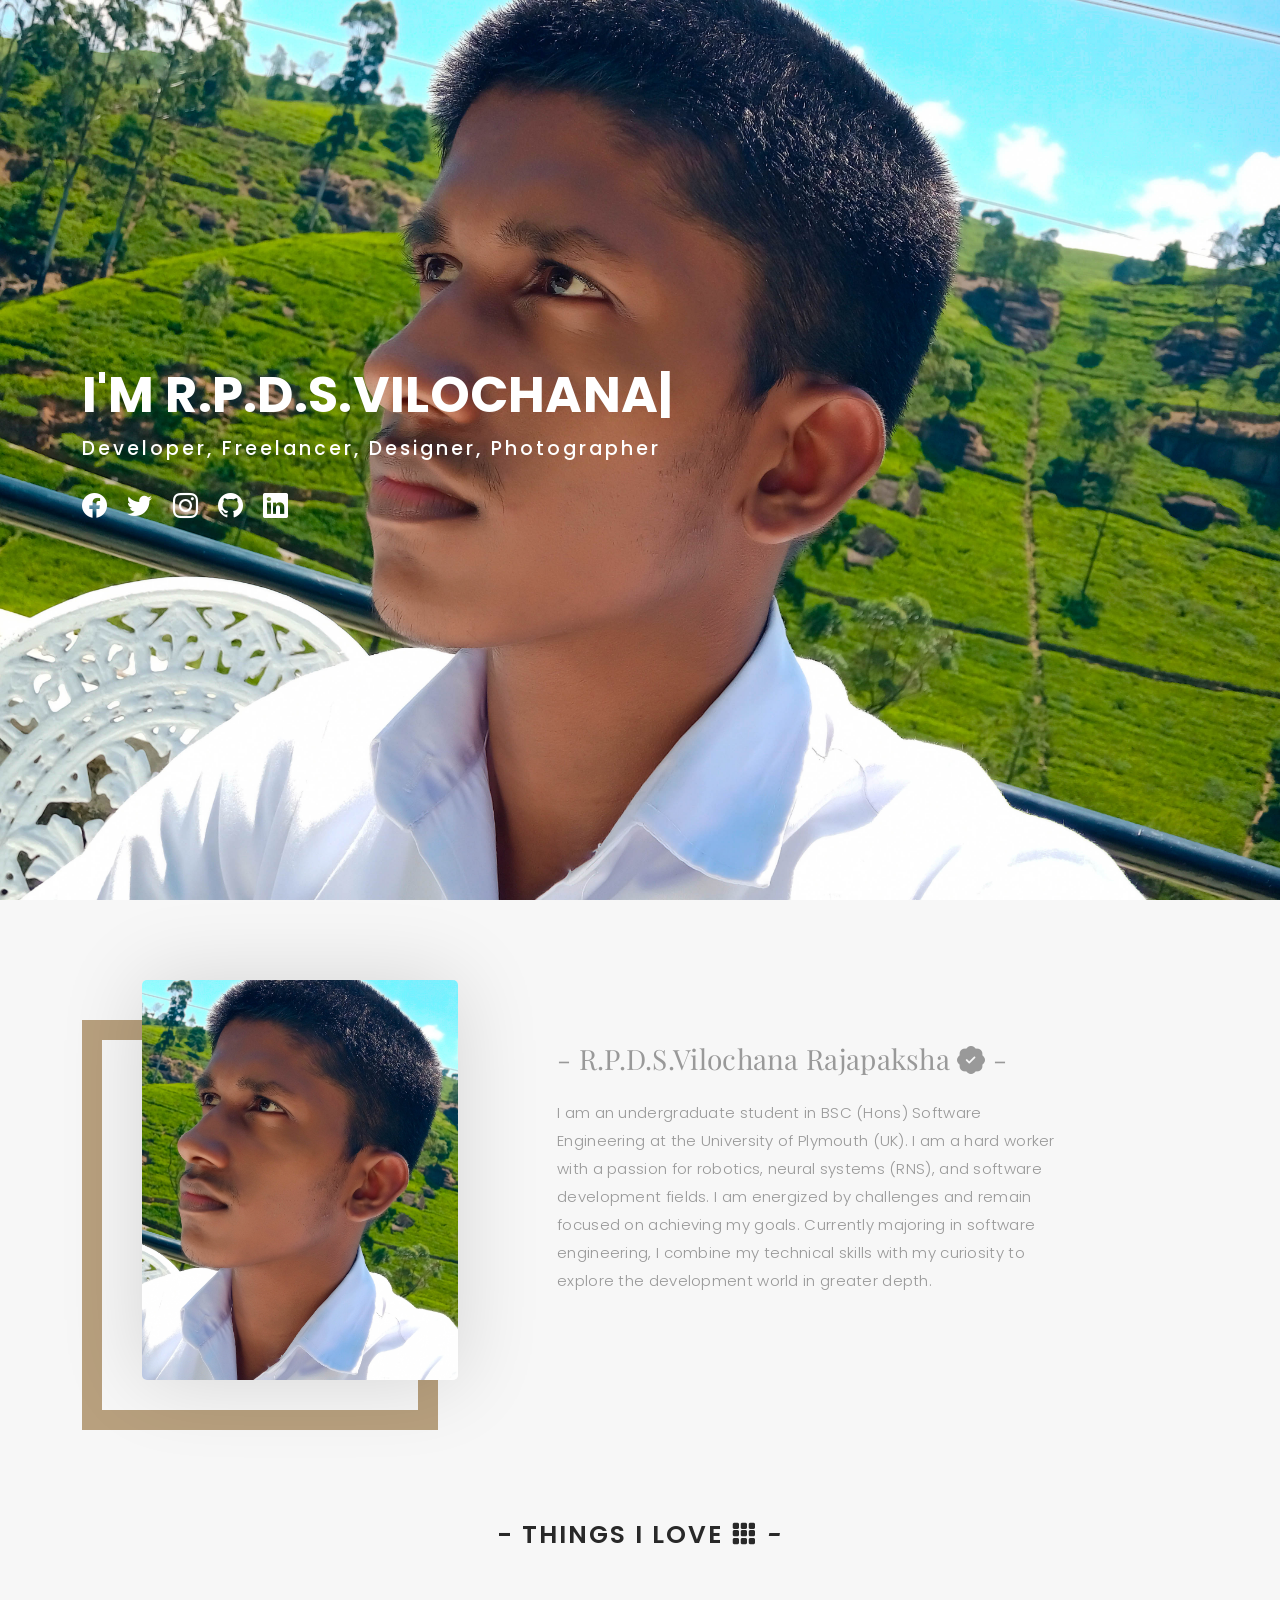
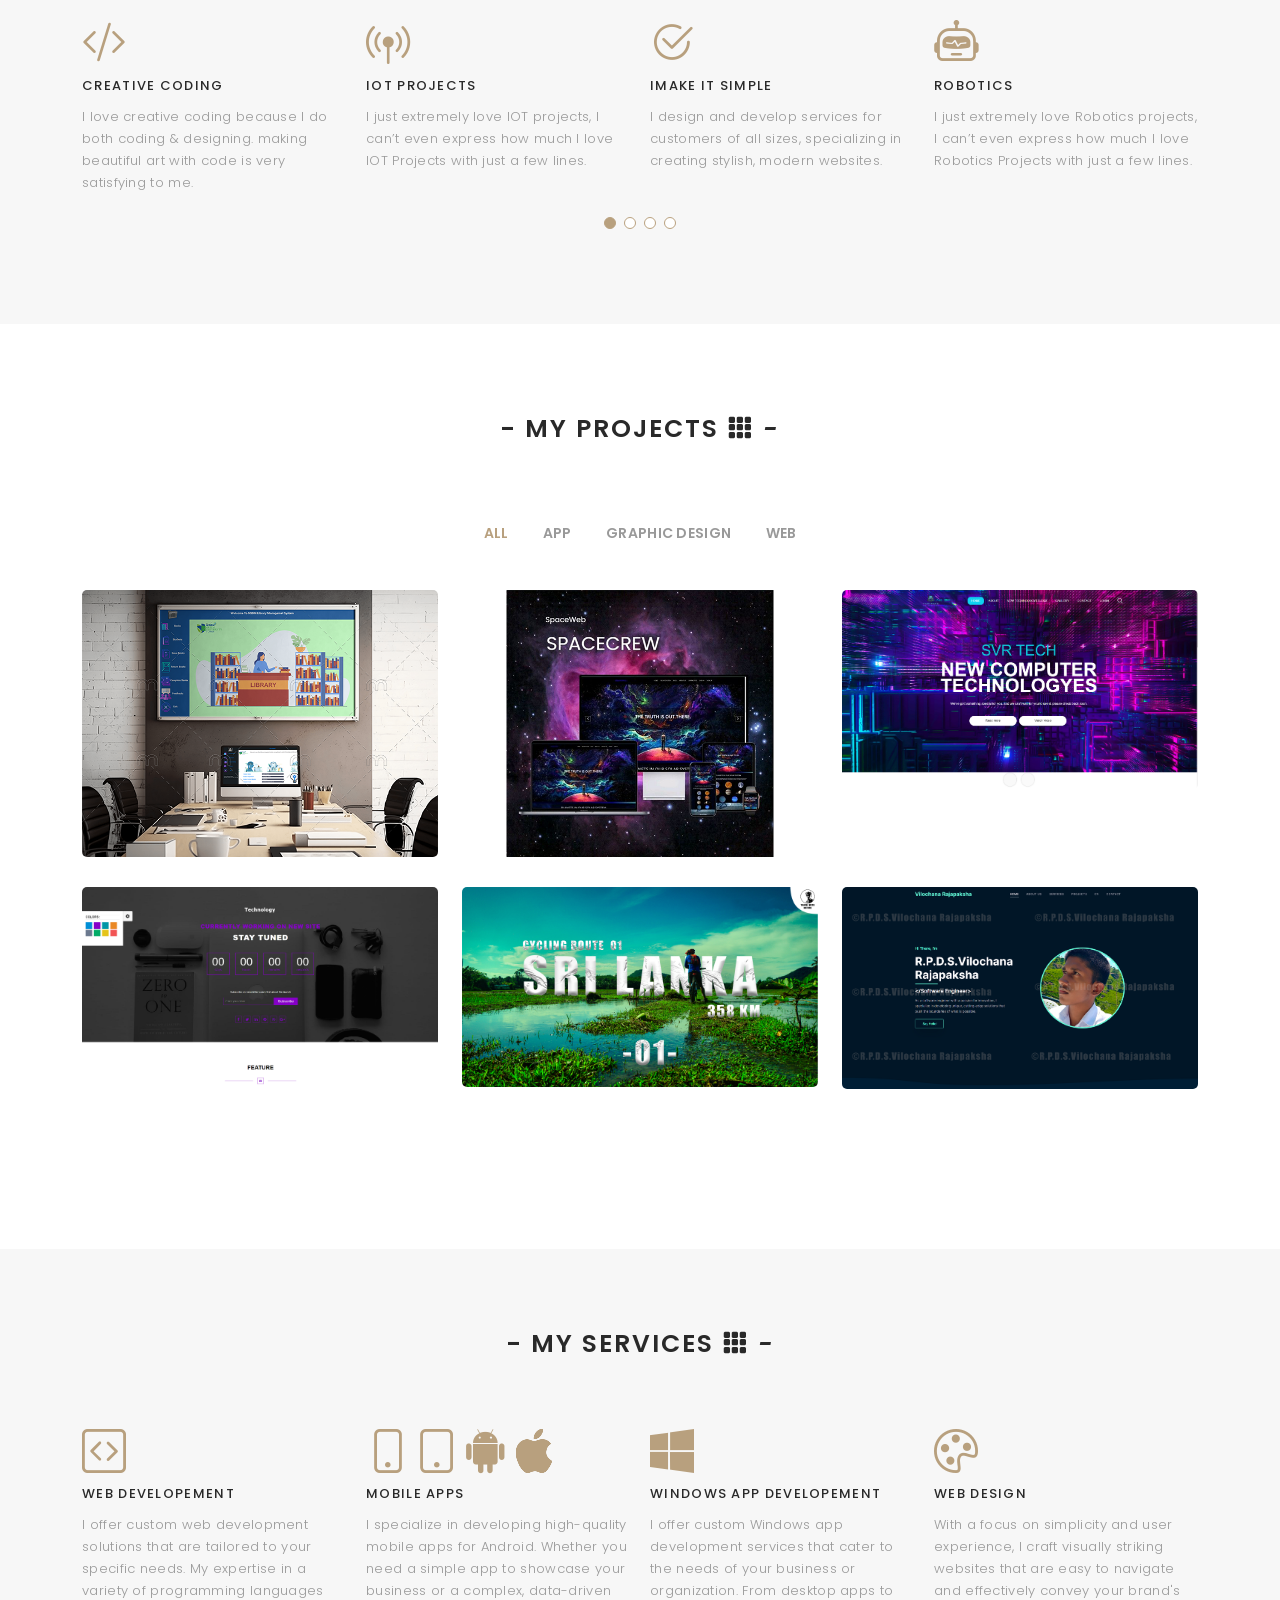
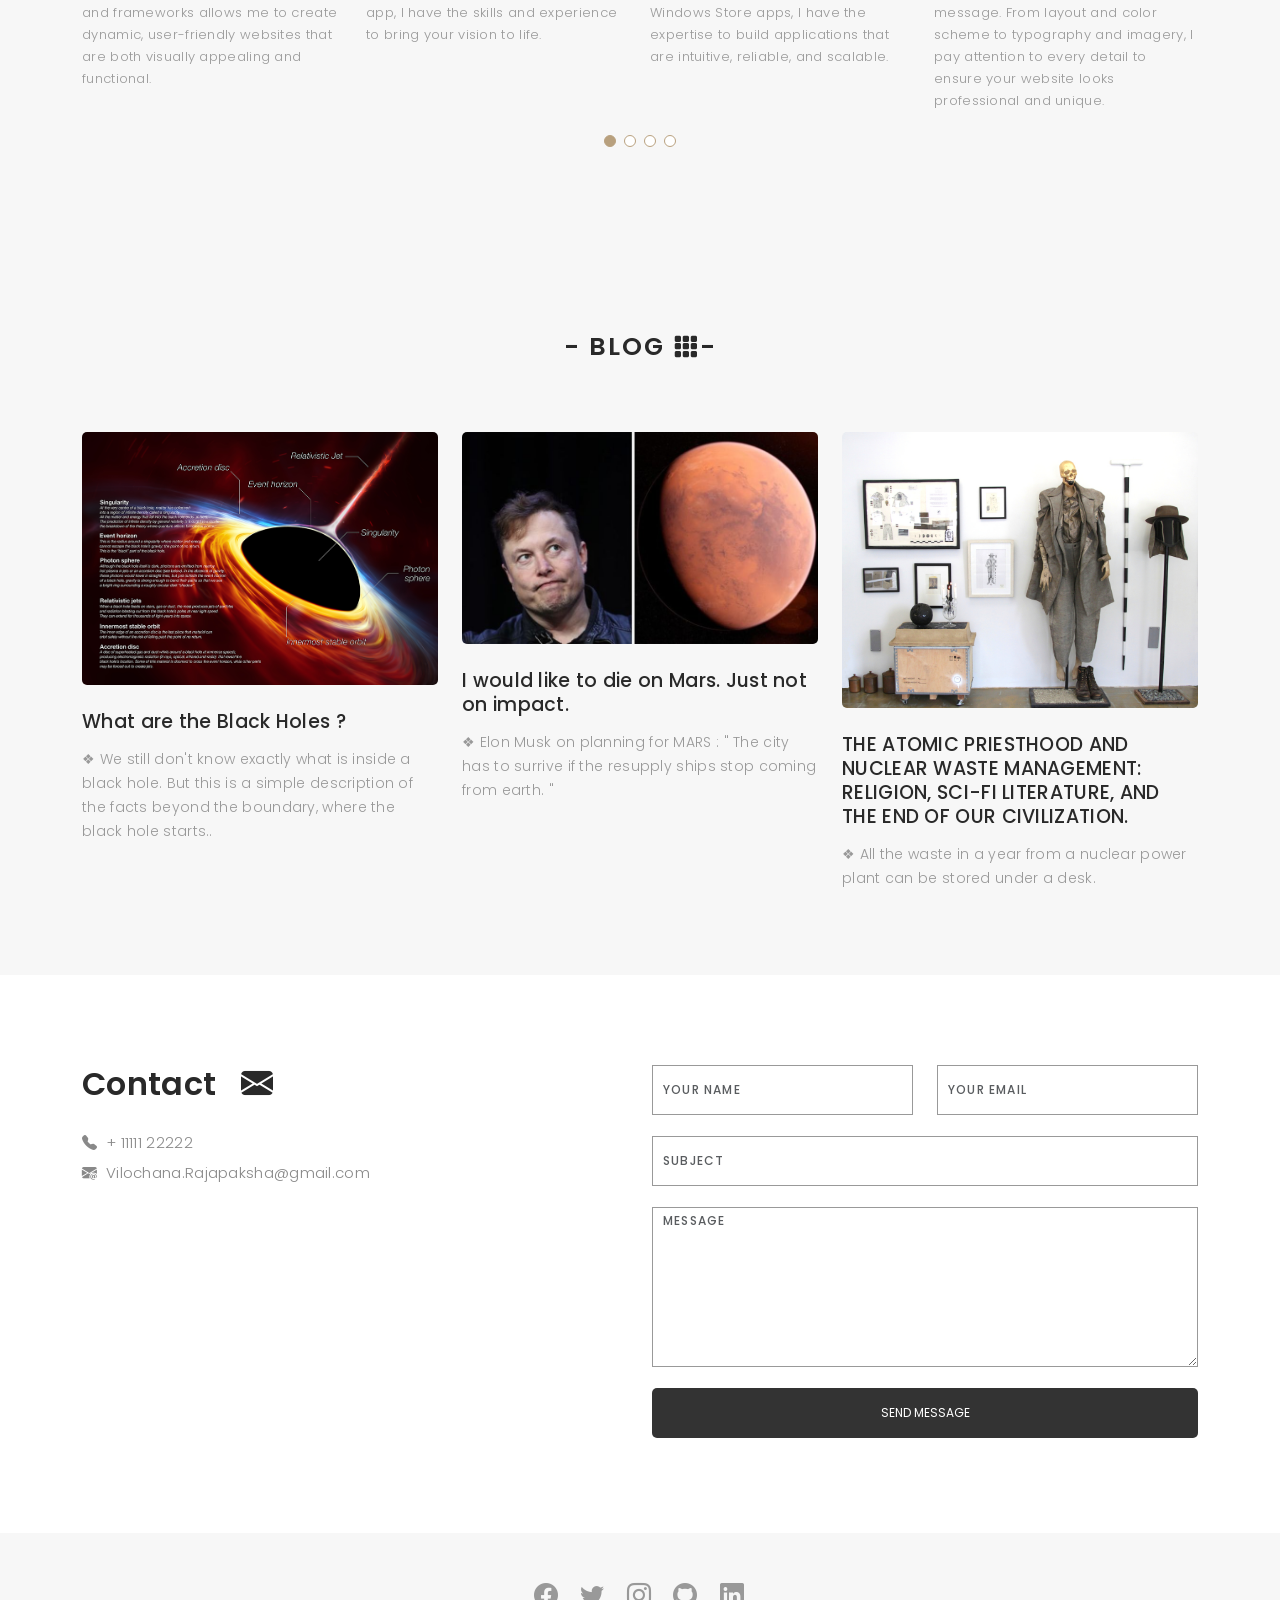
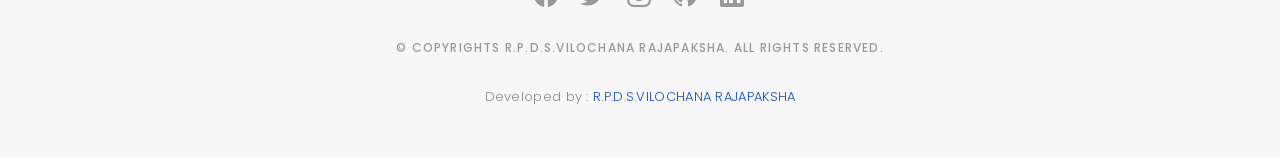
<file: index.html>
<!DOCTYPE html>
<html lang="en">

<head>
  <meta charset="utf-8">
  <meta content="width=device-width, initial-scale=1.0" name="viewport">

  <title>R.P.D.S.VILOCHANA RAJAPAKSHA</title>
  <meta content="" name="description">
  <meta content="" name="keywords">

  <!-- Favicons -->
  <link href="assets/img/Logoweb.png" rel="icon">
  <link href="assets/img/Logoweb.png" rel="apple-touch-icon">

  <!-- Google Fonts -->
  <link href="https://fonts.googleapis.com/css?family=Poppins:300,300i,400,400i,500,500i,600,600i,700,700i|Playfair+Display:400,400i,500,500i,600,600i,700,700i,900,900i" rel="stylesheet">

  <!-- Vendor CSS Files -->
  <link href="assets/vendor/bootstrap/css/bootstrap.min.css" rel="stylesheet">
  <link href="assets/vendor/bootstrap-icons/bootstrap-icons.css" rel="stylesheet">
  <link href="assets/vendor/boxicons/css/boxicons.min.css" rel="stylesheet">
  <link href="assets/vendor/glightbox/css/glightbox.min.css" rel="stylesheet">
  <link href="assets/vendor/swiper/swiper-bundle.min.css" rel="stylesheet">

  <!-- Template Main CSS File -->
  <link href="assets/css/style.css" rel="stylesheet">

 
</head>

<body>

  <!-- ======= Header ======= -->
  <header id="header" class="fixed-top ">
    <div class="container d-flex align-items-center justify-content-between">

      <a href="index.html" class="logo"><img src="assets/img/VILOCHANA.png" alt="" class="img-fluid"></a>
      <!-- text logo -->
      <!-- <h1 class="logo"><a href="index.html">Folio</a></h1> -->

      <nav id="navbar" class="navbar">
        <ul>
          <li><a class="nav-link scrollto active" href="#hero">Home</a></li>
          <li><a class="nav-link scrollto" href="#about">About</a></li>
          <li><a class="nav-link  scrollto" href="#portfolio">Projects</a></li>
          
          <li class="dropdown"><a href="Blog.html"><span>Blog</span><i class="bi bi-chevron-down"></i></a>
              <ul>
                <li><a href="Black-hole.html"> What are the Black Hole ?</a></li>
                <li><a href="marsproject.html">Elon Musk on Planing For Mars...</a></li>
                <li><a href="Moon-Project.html"> Why can we only see the Moons...</a></li>
                <li><a href="nuclear Waste Management.html">  Nuclear Waste management</a></li>
                <li><a href="Blog.html">-- Other Blogs --</a></li> 
              </ul>
          </li>
          <li><a class="nav-link  scrollto" href="underMaintance.html">Personal site</a></li>
          <li><a class="nav-link scrollto" href="#contact">Contact</a></li>
        </ul>
        <i class="bi bi-list mobile-nav-toggle"></i>
      </nav><!-- .navbar -->

    </div>
  </header><!-- End Header -->

  <!-- ======= Hero Section ======= -->
  <div id="hero" class="home">

    <div class="container">
      <div class="hero-content">
        <h1>I'm <span class="typed" data-typed-items="R.P.D.S.VILOCHANA RAJAPAKSHA, Software Engineer, Designer, Developer, Freelancer"></span></h1>
        <p>Developer, Freelancer, Designer, Photographer</p>

        <ul class="list-unstyled list-social">
          <li><a href="https://www.facebook.com/Vilochna/"><i class="bi bi-facebook"></i></a></li>
          <li><a href="https://twitter.com/rajapak06573648"><i class="bi bi-twitter"></i></a></li>
          <li><a href="https://www.instagram.com/vilochana___rajapaksha______"><i class="bi bi-instagram"></i></a></li>
          <li><a href="https://github.com/sadisi"><i class="bi bi-github"></i></a></li>
          <li><a href="https://www.linkedin.com/in/r-p-d-s-vilochana-rajapaksha-a9b411182"><i class="bi bi-linkedin"></i></a></li>
        </ul>
      </div>
    </div>
  </div><!-- End Hero -->

  <main id="main">

    <!-- ======= About Section ======= -->
    <div id="about" class="paddsection">
      <div class="container">
        <div class="row justify-content-between">

          <div class="col-lg-4 ">
            <div class="div-img-bg">
              <div class="about-img">
                <img src="assets/img/Vilo.jpg" class="img-responsive" alt="me">
              </div>
            </div>
          </div>

          <div class="col-lg-7">
            <div class="about-descr">

              <p class="p-heading">  - R.P.D.S.Vilochana Rajapaksha  <i class="bi bi-patch-check-fill"></i> -</p>
              <p class="separator"> I am an undergraduate student in BSC (Hons) Software Engineering at the University of Plymouth (UK). I am a hard worker with a passion for robotics, neural systems (RNS), and software development fields. I am energized by challenges and remain focused on achieving my goals. Currently majoring in software engineering, I combine my technical skills with my curiosity to explore the development world in greater depth.</p>

            </div>

          </div>
        </div>
      </div>
    </div><!-- End About Section -->


      <!-- ======= THINGS I LOVE ======= -->
    <div id="services">
      <div class="container">

        <div class="container">
          <div class="section-title text-center">
            <h2>- THINGS I LOVE <i class="bi bi-grid-3x3-gap-fill"> -</i></h2> 
          </div>
        </div>

        <div class="services-slider swiper" data-aos="fade-up" data-aos-delay="100">
          <div class="swiper-wrapper">

            <div class="swiper-slide">
              <div class="services-block">
                <i class="bi bi-code-slash"></i>
                <span>Creative Coding</span>
                <p class="separator">I love creative coding because I do both coding & designing. making beautiful art with code is very satisfying to me.</p>
              </div>
            </div><!-- End testimonial item -->

            

            <div class="swiper-slide">
              <div class="services-block">
                <i class="bi bi-broadcast-pin"></i>
                <span>IOT Projects</span>
                <p class="separator">I just extremely love IOT projects, I can’t even express how much I love IOT Projects with just a few lines. </p>
              </div>
            </div><!-- End testimonial item -->
            
            <div class="swiper-slide">
              <div class="services-block">
                <i class="bi bi-check2-circle"></i>
                <span>Imake it Simple</span> 
                <p class="separator">I design and develop services for customers of all sizes, specializing in creating stylish, modern websites. </p>
              </div>
            </div><!-- End testimonial item -->
            
            <div class="swiper-slide">
              <div class="services-block">
                <i class="bi bi-robot"></i>
                <span>ROBOTICS</span>
                <p class="separator">I just extremely love Robotics projects, I can’t even express how much I love Robotics Projects with just a few lines. </p>
              </div>
            </div><!-- End testimonial item -->

          </div>
          <div class="swiper-pagination"></div>
        </div>

      </div>

    </div><!-- End Services Section -->
    
    <!-- ======= Portfolio Section ======= -->
    <div id="portfolio" class="paddsection">

      <div class="container">
        <div class="section-title text-center">
          <h2>- My Projects  <i class="bi bi-grid-3x3-gap-fill"> -</i></h2> 
        </div>
      </div>

      <div class="container">

        <div class="row">
          <div class="col-lg-12 d-flex justify-content-center">
            <ul id="portfolio-flters">
              <li data-filter="*" class="filter-active">All</li>
              <li data-filter=".filter-app">App</li>
              <li data-filter=".filter-card">Graphic Design</li>
              <li data-filter=".filter-web">Web</li>
            </ul>
          </div>
        </div>

        <div class="row portfolio-container">

          <div class="col-lg-4 col-md-6 portfolio-item filter-app">
            <img src="assets/img/portfolio/LMS1.png" class="img-fluid" alt="">
            <div class="portfolio-info">
              <h4>Library Management System </h4>
              <p>Library Management System [LMS]</p>
              <a href="assets/img/portfolio/LMS1.png" data-gallery="portfolioGallery" class="portfolio-lightbox preview-link" title="Library Management System [LMS]"><i class="bx bx-zoom-in"></i></a>
              <a href="LMS-details.html" class="details-link" title="More Details"><i class="bx bx-link"></i></a>
            </div>
          </div>

          <div class="col-lg-4 col-md-6 portfolio-item filter-web">
            <img src="assets/img/portfolio/Spaceweb2.png" class="img-fluid" alt="">
            <div class="portfolio-info">
              <h4>SpaceCrew Web Page</h4>
              <p>SpaceCrew</p>
              <a href="assets/img/portfolio/Spaceweb2.png" data-gallery="portfolioGallery" class="portfolio-lightbox preview-link" title="SpaceCrew Web Page"><i class="bx bx-zoom-in"></i></a>
              <a href="Space-web.html" class="details-link" title="More Details"><i class="bx bx-link"></i></a>
            </div>
          </div>

          <div class="col-lg-4 col-md-6 portfolio-item filter-web">
            <img src="assets/img/portfolio/SVrweb1.png" class="img-fluid" alt="">
            <div class="portfolio-info">
              <h4>SVR Tech</h4>
              <p>SVR Tech Webiste</p>
              <a href="assets/img/portfolio/SVrweb1.png" data-gallery="portfolioGallery" class="portfolio-lightbox preview-link" title="SVR Tech Webiste"><i class="bx bx-zoom-in"></i></a>
              <a href="SVR tech-web.html" class="details-link" title="More Details"><i class="bx bx-link"></i></a>
            </div>
          </div>
          <div class="col-lg-4 col-md-6 portfolio-item filter-web">
            <img src="assets/img/portfolio/wb4.png" class="img-fluid" alt="">
            <div class="portfolio-info">
              <h4>Techno Web Page</h4>
              <p>Techno</p>
              <a href="assets/img/portfolio/wb4.png" data-gallery="portfolioGallery" class="portfolio-lightbox preview-link" title="Technology Web page"><i class="bx bx-zoom-in"></i></a>
              <a href="technologyweb.html" class="details-link" title="More Details"><i class="bx bx-link"></i></a>
            </div>
          </div>

          <!--
          <div class="col-lg-4 col-md-6 portfolio-item filter-app">
            <img src="assets/img/portfolio/LMS1.png" class="img-fluid" alt="">
            <div class="portfolio-info">
              <h4>App 2</h4>
              <p>App</p>
              <a href="assets/img/portfolio/LMS1.png" data-gallery="portfolioGallery" class="portfolio-lightbox preview-link" title="App 2"><i class="bx bx-plus"></i></a>
              <a href="portfolio-details.html" class="details-link" title="More Details"><i class="bx bx-link"></i></a>
            </div>
          </div>
           -->
          <div class="col-lg-4 col-md-6 portfolio-item filter-card">
            <img src="assets/img/portfolio/TWN.jpg" class="img-fluid" alt="">
            <div class="portfolio-info">
              <h4>Travel With Nature</h4>
              <p>Youtube Thumbnail</p>
              <a href="assets/img/portfolio/TWN.jpg" data-gallery="portfolioGallery" class="portfolio-lightbox preview-link" title="Travel With Nature Youtube Channel"><i class="bx bx-zoom-in"></i></a>
              <a href="Graphicdesign.html" class="details-link" title="More Details"><i class="bx bx-link"></i></a>
            </div>
          </div>

          <div class="col-lg-4 col-md-6 portfolio-item filter-web">
            <img src="assets/img/portfolio/mpw1.png" class="img-fluid" alt="">
            <div class="portfolio-info">
              <h4>My Personal Website</h4>
              <p>This Site is Under Maintenance</p>
              <a href="assets/img/portfolio/mpw1.png" data-gallery="portfolioGallery" class="portfolio-lightbox preview-link" title="My Personal Website ' WWW.R.P.D.S.Vilochana rajapaksha.com '"> <i class="bx bx-zoom-in"></i></a>
              <a href="MyWebsite.html" class="details-link" title="More Details"><i class="bx bx-link"></i></a>
            </div>
          </div>

           <!--
          <div class="col-lg-4 col-md-6 portfolio-item filter-app">
            <img src="assets/img/portfolio/LMS1.png" class="img-fluid" alt="">
            <div class="portfolio-info">
              <h4>App 3</h4>
              <p>App</p>
              <a href="assets/img/portfolio/LMS1.png" data-gallery="portfolioGallery" class="portfolio-lightbox preview-link" title="App 3"><i class="bx bx-plus"></i></a>
              <a href="portfolio-details.html" class="details-link" title="More Details"><i class="bx bx-link"></i></a>
            </div>
          </div>
               -->
        </div>

      </div>

    </div><!-- End Portfolio Section -->

    <br><br><br><br>

<!-- ======= Services Section ======= -->

    
<div class="container">
  
  
</div>
<div id="services">
  <div class="container">
<br><br>
    <div class="section-title text-center">
      <br><br>
      <h2>- MY SERVICES <i class="bi bi-grid-3x3-gap-fill"> -</i></h2> 
    </div>

    <div class="services-slider swiper" data-aos="fade-up" data-aos-delay="100">
      <div class="swiper-wrapper">

        <div class="swiper-slide">
          <div class="services-block">
            <i class="bi bi-code-square"></i>
            <span>Web Developement</span>
            <p class="separator">I offer custom web development solutions that are tailored to your specific needs. 
              My expertise in a variety of programming languages and frameworks allows me to create dynamic,
               user-friendly websites that are both visually appealing and functional. </p>
          </div>
        </div><!-- End testimonial item -->
        
        <div class="swiper-slide">
          <div class="services-block">
            <i class="bi bi-phone"></i>
            <i class="bi bi-tablet"></i>
            <i class="bi bi-android2"></i>
            <i class="bi bi-apple"></i>
            <span>MOBILE APPS</span>
            <p class="separator">I specialize in developing high-quality mobile apps for Android.
               Whether you need a simple app to showcase your business or a complex, data-driven app, I have the skills and experience to bring your vision to life. </p>
          </div>
        </div><!-- End testimonial item -->

        <div class="swiper-slide">
          <div class="services-block">
            <i class="bi bi-windows"></i>
            <span>Windows App Developement</span>
            <p class="separator"> I offer custom Windows app development services that cater to the needs of your business or organization.
               From desktop apps to Windows Store apps, I have the expertise to build applications that are intuitive, reliable, and scalable.</p>
          </div>
        </div><!-- End testimonial item -->

        <div class="swiper-slide">
          <div class="services-block">
            <i class="bi bi-palette"></i>
            <span>Web Design</span>
            <p class="separator">With a focus on simplicity and user experience, I craft visually striking websites that are easy to navigate and effectively convey your brand's message. 
              From layout and color scheme to typography and imagery, I pay attention to every detail to ensure your website looks professional and unique. </p>
          </div>
        </div><!-- End testimonial item -->

      </div>
      <div class="swiper-pagination"></div>
    </div>

  </div>

</div><!-- End Services Section -->


    <!-- ======= Journal Section ======= -->
    <div id="journal" class="text-left paddsection">

      <div class="container">
        <div class="section-title text-center">

          <h2> - BLOG  <i class="bi bi-grid-3x3-gap-fill"></i>-</h2>
        </div>
      </div>

      <div class="container">
        <div class="journal-block">
          <div class="row">

            <div class="col-lg-4 col-md-6">
              <div class="journal-info">

                <a href="Black-hole.html"><img src="assets/img/BlackHole.png" class="img-responsive" alt="img"></a>

                <div class="journal-txt">

                  <h4><a href="Black-hole.html">What are the Black Holes ?</a></h4>
                  <p class="separator">❖ We still don't know exactly what is inside a black hole. But this is a simple description of the facts beyond the boundary, where the black hole starts..
                  </p>

                </div>

              </div>
            </div>

            <div class="col-lg-4 col-md-6">
              <div class="journal-info">

                <a href="marsproject.html"><img src="assets/img/mars single page.jpg" class="img-responsive" alt="img"></a>

                <div class="journal-txt">

                  <h4><a href="marsproject.html">I would like to die on Mars. Just not on impact.</a></h4>
                  <p class="separator">
                    ❖ Elon Musk on planning for MARS : " The city has to surrive if the resupply ships stop coming from earth. "
                  </p>

                </div>

              </div>
            </div>

            <div class="col-lg-4 col-md-6">
              <div class="journal-info">

                <a href="nuclear Waste Management.html"><img src="assets/img/atomic pristhood page.jpg" class="img-responsive" alt="img"></a>

                <div class="journal-txt">

                  <h4><a href="nuclear Waste Management.html">THE ATOMIC PRIESTHOOD AND NUCLEAR WASTE MANAGEMENT: RELIGION, SCI-FI LITERATURE, AND THE END OF OUR CIVILIZATION.</a></h4>
                  <p class="separator">❖ All the waste in a year from a nuclear power plant can be stored under a desk.
                  </p>

                </div>

              </div>
            </div>

          </div>
        </div>
      </div>

    </div><!-- End Journal Section -->

    <!-- ======= Contact Section ======= -->
    <div id="contact" class="paddsection">
      <div class="container">
        <div class="contact-block1">
          <div class="row">

            <div class="col-lg-6">
              <div class="contact-contact">

                <h2 class="mb-30" >Contact  &nbsp; <i class="bi bi-envelope-fill"></i></h2>

                <ul class="contact-details">
                  <li><i class="bi bi-telephone-fill"></i> &nbsp;<span>+ 11111 22222</span></li>
                  <li><i class="bi bi-envelope-at-fill"></i> &nbsp;<span>Vilochana.Rajapaksha@gmail.com</span></li>
                </ul>

              </div>
            </div>

            <div class="col-lg-6">
              <form action="forms/contact.php" method="post" role="form" class="php-email-form">
                <div class="row gy-3">

                  <div class="col-lg-6">
                    <div class="form-group contact-block1">
                      <input type="text" name="name" class="form-control" id="name" placeholder="Your Name" required>
                    </div>
                  </div>

                  <div class="col-lg-6">
                    <div class="form-group">
                      <input type="email" class="form-control" name="email" id="email" placeholder="Your Email" required>
                    </div>
                  </div>

                  <div class="col-lg-12">
                    <div class="form-group">
                      <input type="text" class="form-control" name="subject" id="subject" placeholder="Subject" required>
                    </div>
                  </div>

                  <div class="col-lg-12">
                    <div class="form-group">
                      <textarea class="form-control" name="message" placeholder="Message" required></textarea>
                    </div>
                  </div>

                  <div class="col-lg-12">
                    <div class="loading">Loading</div>
                    <div class="error-message"></div>
                    <div class="sent-message">Your message has been sent. Thank you!</div>
                  </div>

                  <div class="mt-0">
                    <input type="submit" class="btn btn-defeault btn-send" value="Send message">
                  </div>

                </div>
              </form>
            </div>
          </div>
        </div>
      </div>
    </div><!-- End Contact Section -->

  </main><!-- End #main -->

  <!-- ======= Footer ======= -->
  <div id="footer" class="text-center">
    <div class="container">
      <div class="socials-media text-center">

        <ul class="list-unstyled">
          <li><a href="https://www.facebook.com/Vilochna/"><i class="bi bi-facebook"></i></a></li>
          <li><a href="https://twitter.com/rajapak06573648"><i class="bi bi-twitter"></i></a></li>
          <li><a href="https://www.instagram.com/vilochana___rajapaksha______"><i class="bi bi-instagram"></i></a></li>
          <li><a href="https://github.com/sadisi"><i class="bi bi-github"></i></a></li>
          <li><a href="https://www.linkedin.com/in/r-p-d-s-vilochana-rajapaksha-a9b411182"><i class="bi bi-linkedin"></i></a></li>
        </ul>

      </div>


      <p>&copy; Copyrights R.P.D.S.VILOCHANA RAJAPAKSHA.  All rights reserved.</p>

      <div class="credits">
       
        Developed by : <a href="https://www.linkedin.com/in/r-p-d-s-vilochana-rajapaksha-a9b411182/">R.P.D.S.VILOCHANA RAJAPAKSHA</a>
      </div>


    </div>
  </div><!-- End Footer -->

  <a href="#" class="back-to-top d-flex align-items-center justify-content-center"><i class="bi bi-arrow-up-short"></i></a>

  <!-- Vendor JS Files -->
  <script src="assets/vendor/bootstrap/js/bootstrap.bundle.min.js"></script>
  <script src="assets/vendor/glightbox/js/glightbox.min.js"></script>
  <script src="assets/vendor/isotope-layout/isotope.pkgd.min.js"></script>
  <script src="assets/vendor/swiper/swiper-bundle.min.js"></script>
  <script src="assets/vendor/typed.js/typed.umd.js"></script>
  <script src="assets/vendor/php-email-form/validate.js"></script>

  <!-- Template Main JS File -->
  <script src="assets/js/main.js"></script>

</body>

</html>
</file>
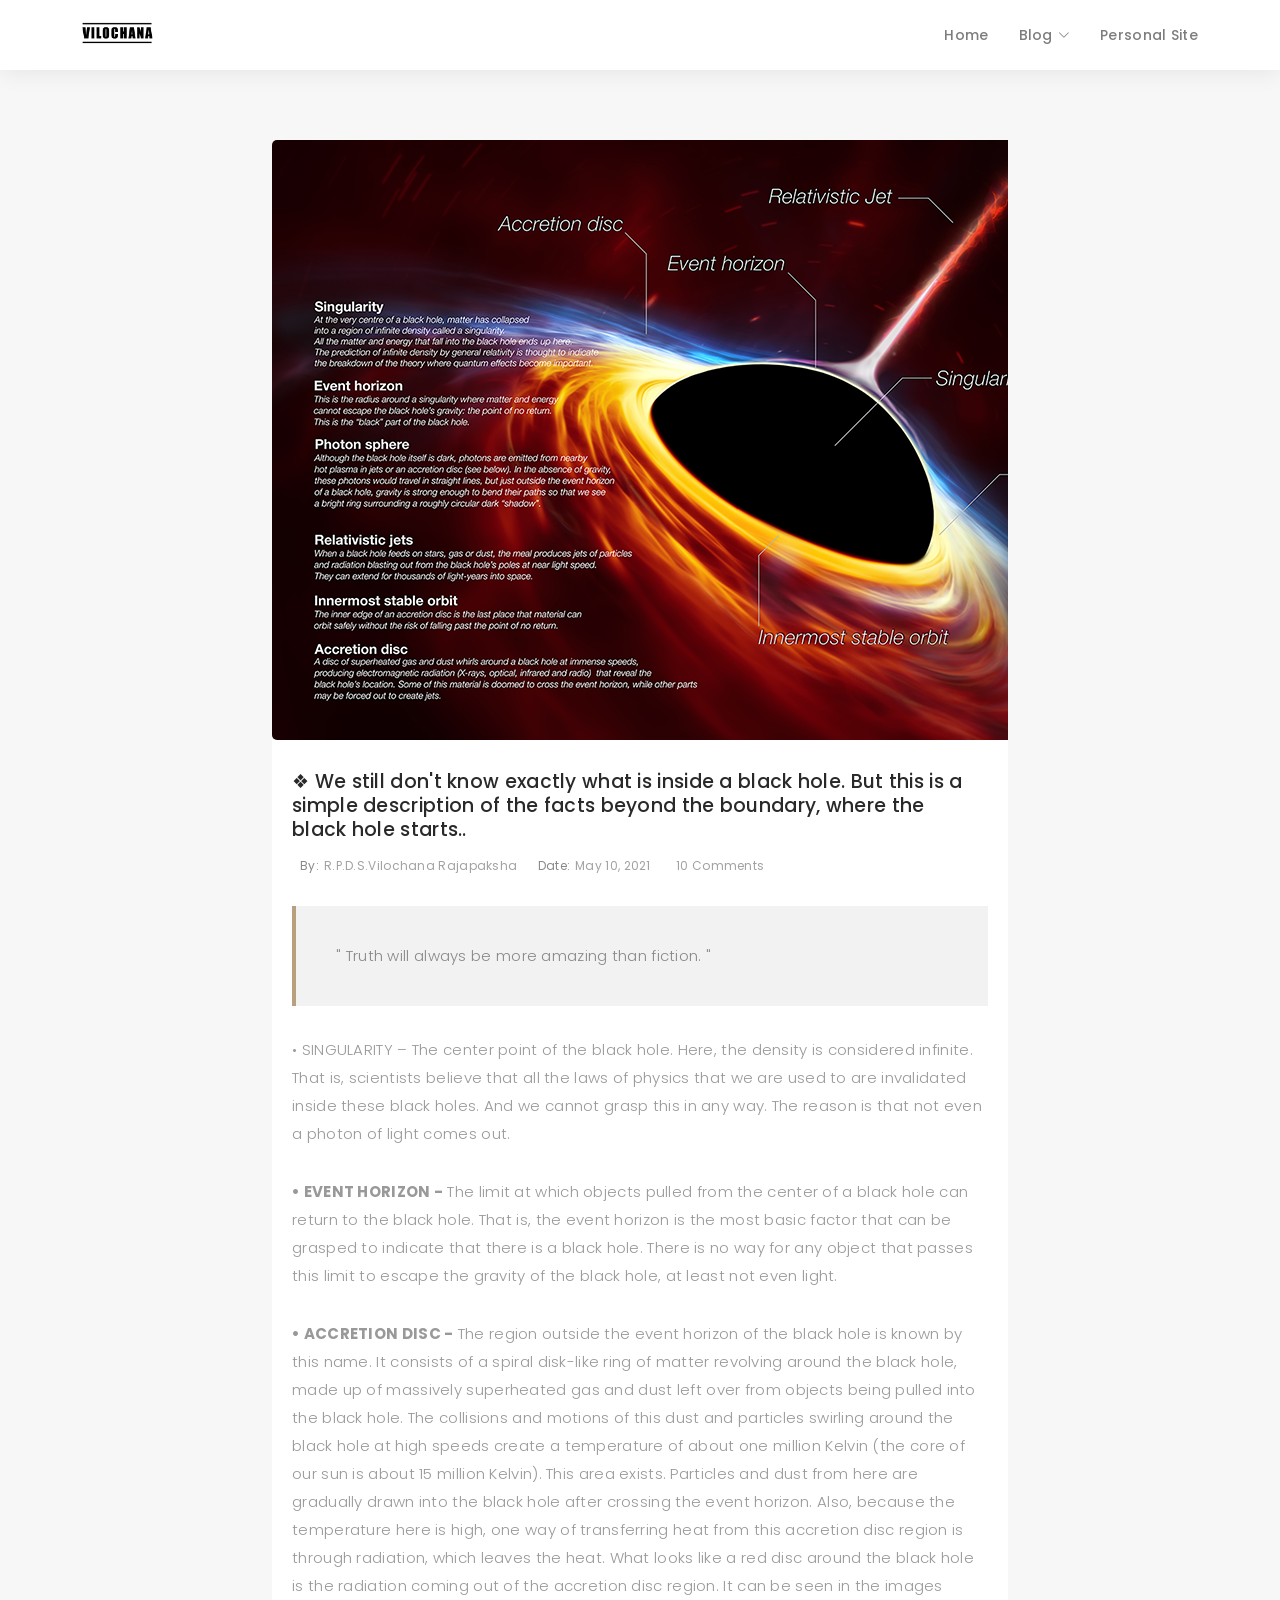
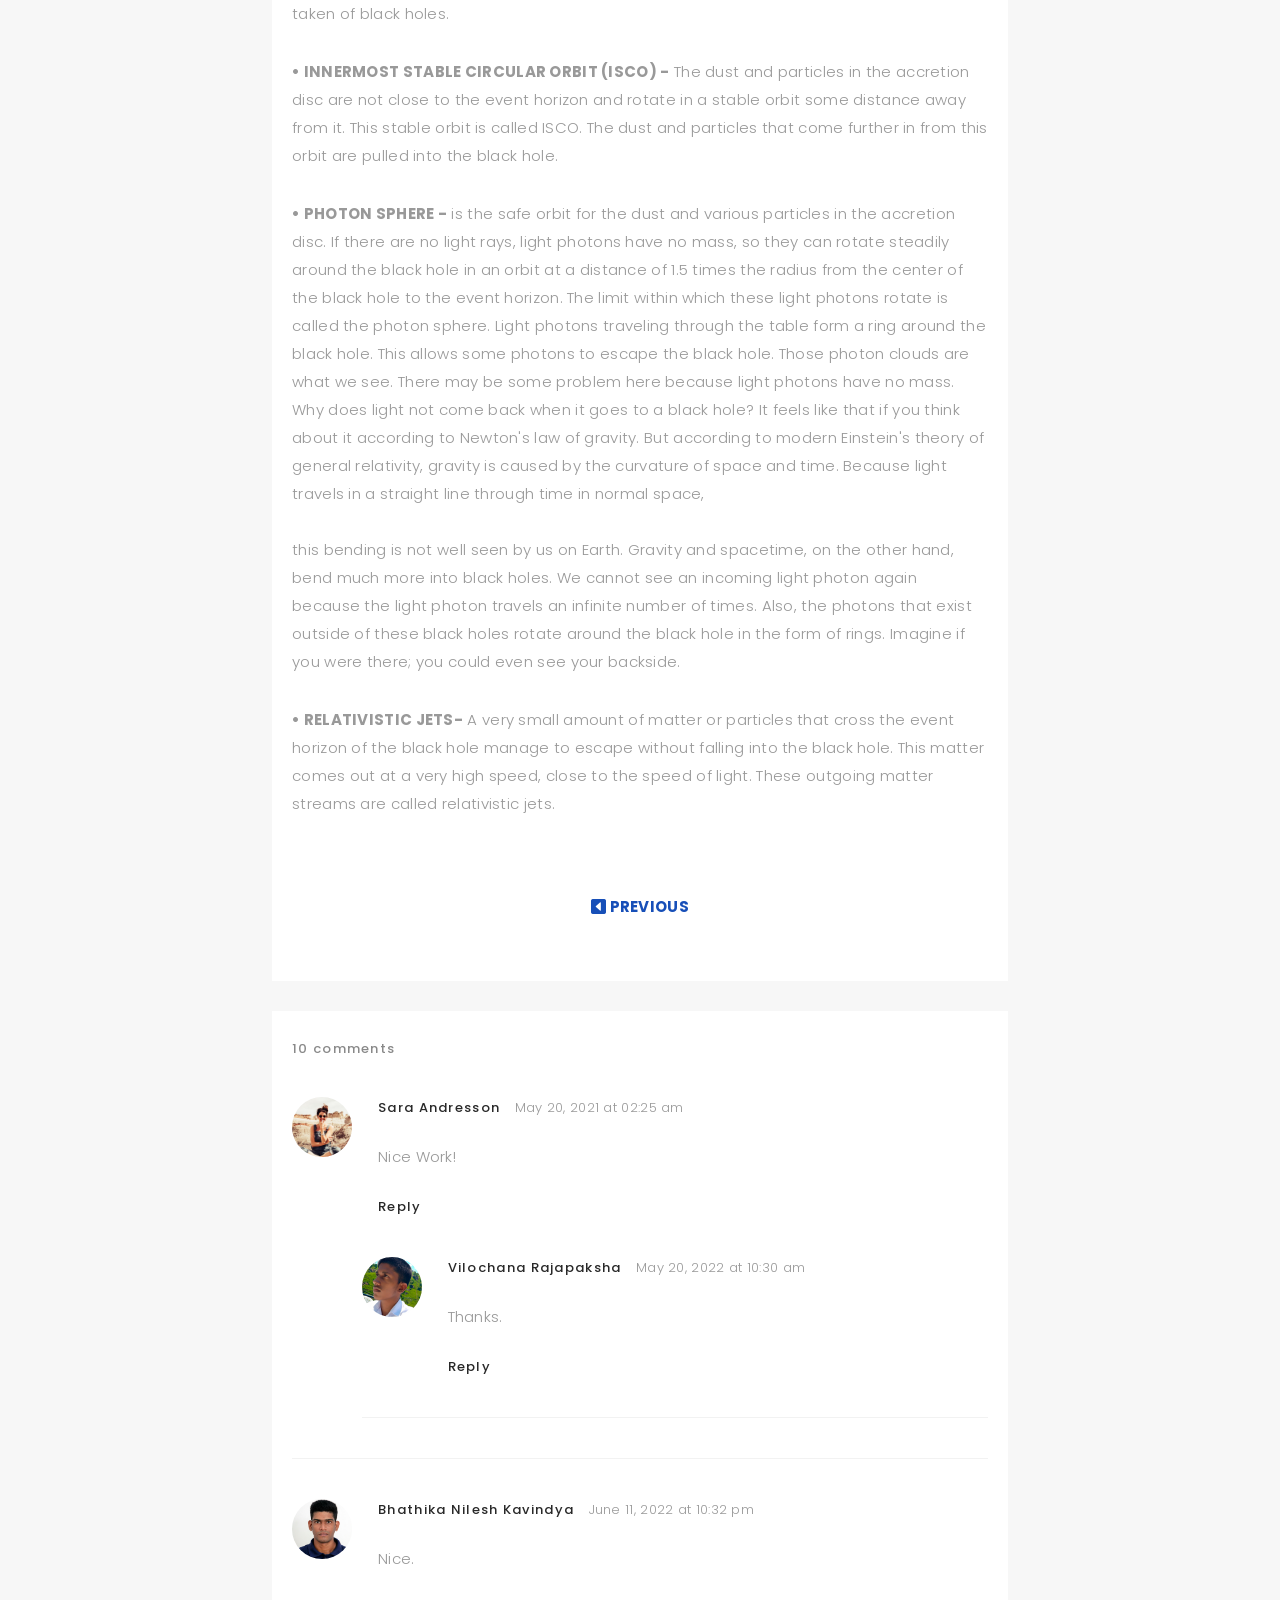
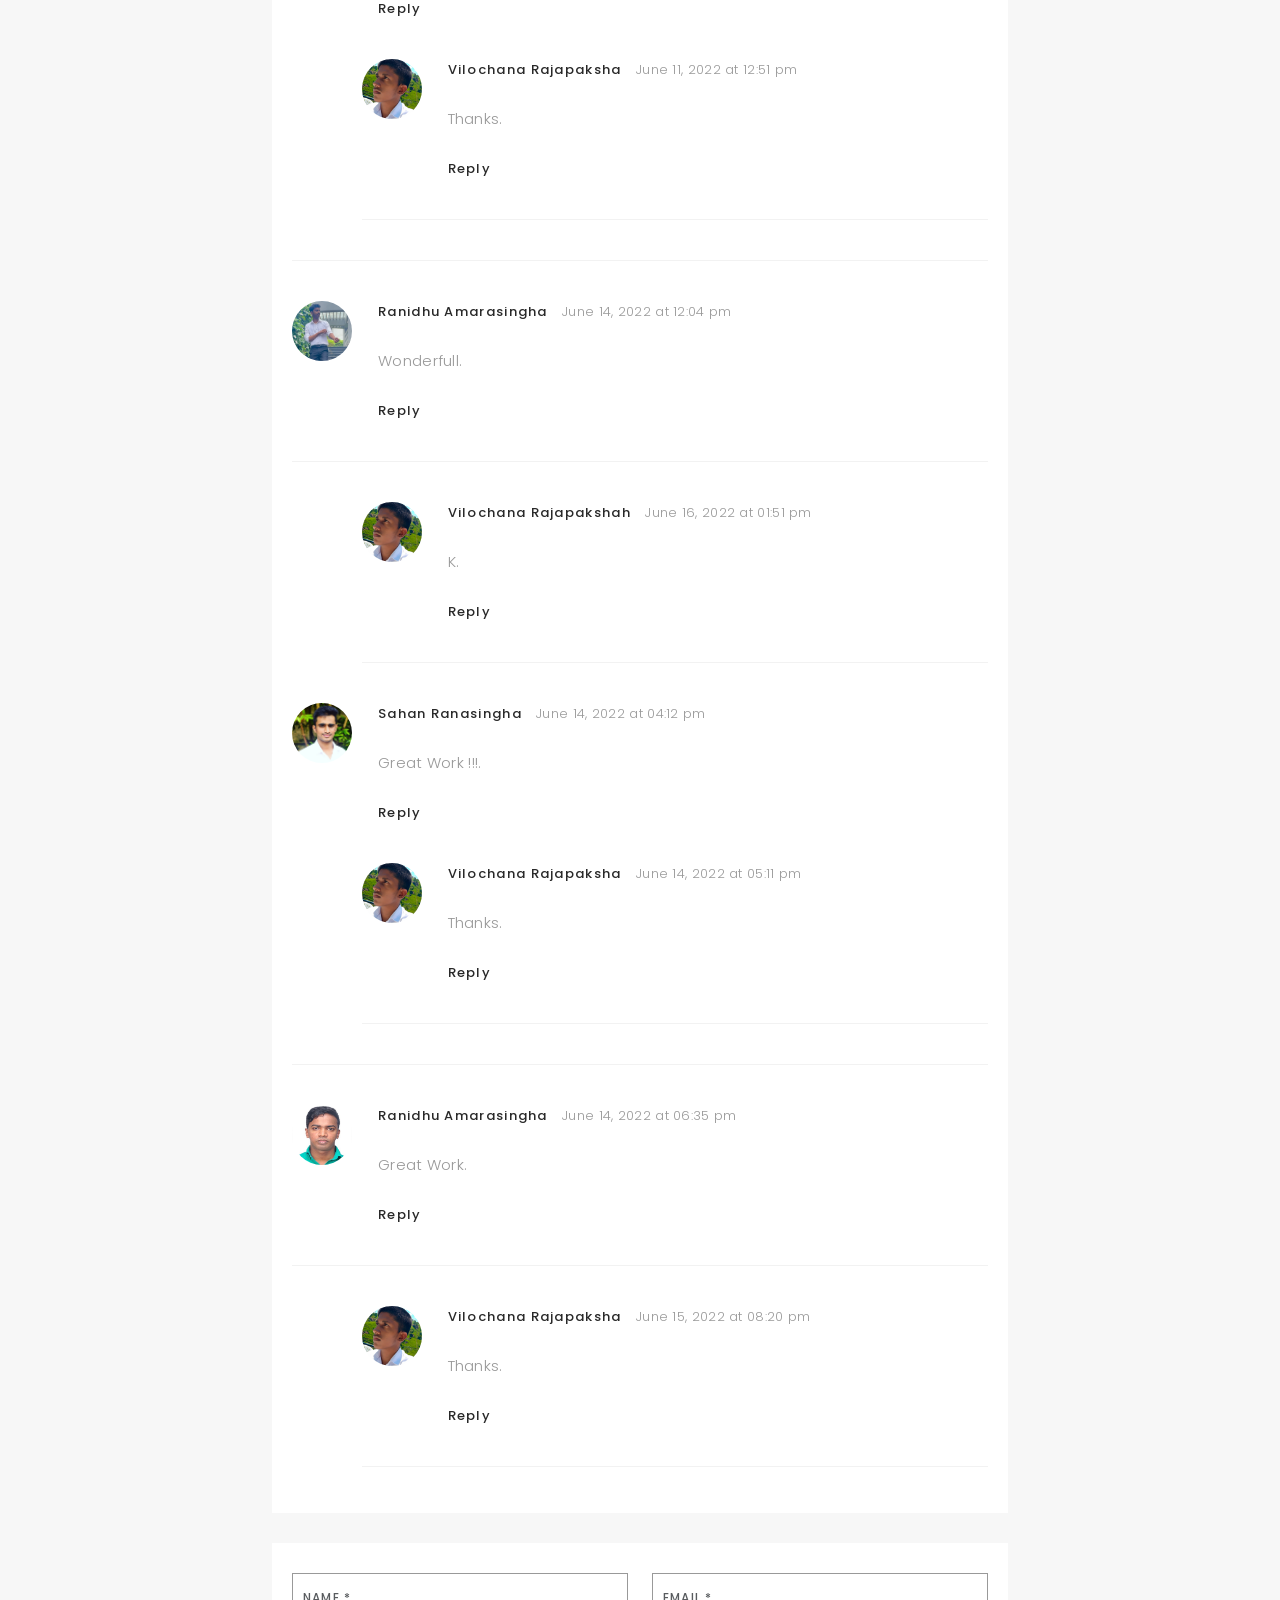
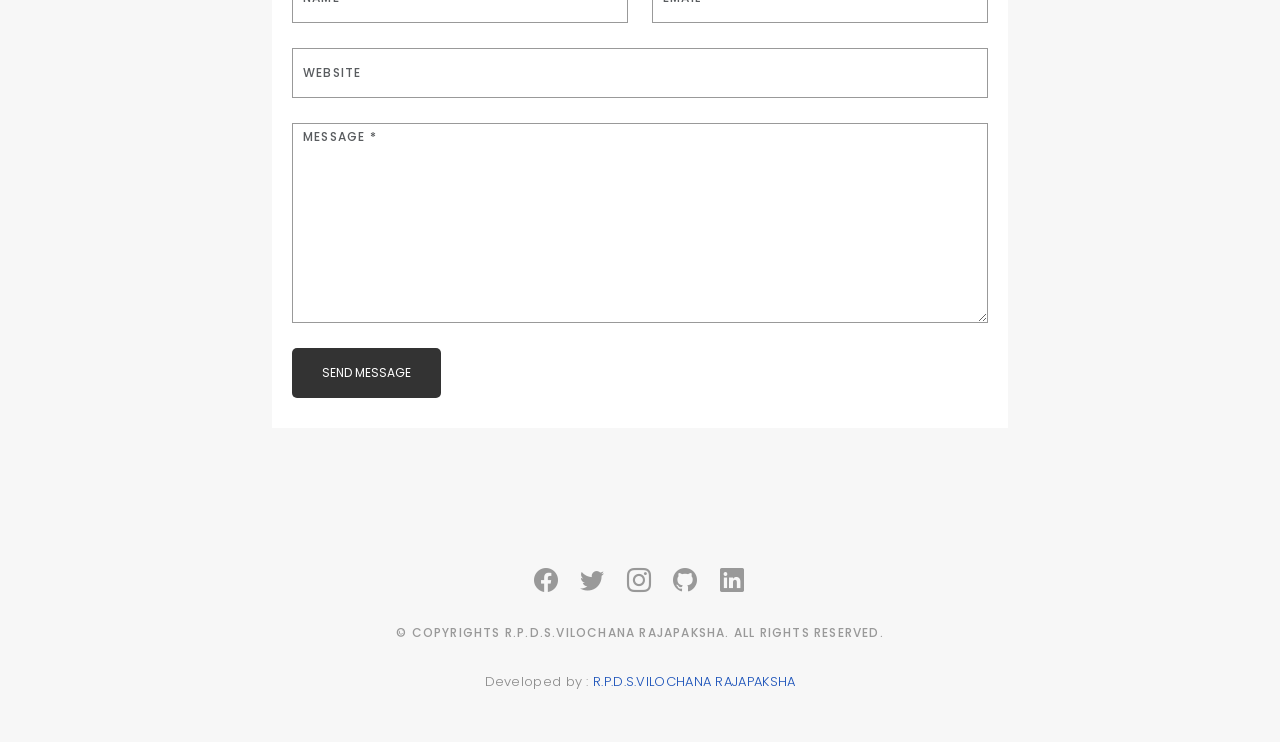
<file: Black-hole.html>
<!DOCTYPE html>
<html lang="en">

<head>
  <meta charset="utf-8">
  <meta content="width=device-width, initial-scale=1.0" name="viewport">

  <title>R.P.D.S.VILOCHANA RAJAPAKSHA</title>
  <meta content="" name="description">
  <meta content="" name="keywords">

  <!-- Favicons -->
  <link href="assets/img/Logoweb.png" rel="icon">
  <link href="assets/img/Logoweb.png" rel="apple-touch-icon">

  <!-- Google Fonts -->
  <link href="https://fonts.googleapis.com/css?family=Poppins:300,300i,400,400i,500,500i,600,600i,700,700i|Playfair+Display:400,400i,500,500i,600,600i,700,700i,900,900i" rel="stylesheet">

  <!-- Vendor CSS Files -->
  <link href="assets/vendor/bootstrap/css/bootstrap.min.css" rel="stylesheet">
  <link href="assets/vendor/bootstrap-icons/bootstrap-icons.css" rel="stylesheet">
  <link href="assets/vendor/boxicons/css/boxicons.min.css" rel="stylesheet">
  <link href="assets/vendor/glightbox/css/glightbox.min.css" rel="stylesheet">
  <link href="assets/vendor/swiper/swiper-bundle.min.css" rel="stylesheet">

  <!-- Template Main CSS File -->
  <link href="assets/css/style.css" rel="stylesheet">

  
</head>

<body>

  <!-- ======= Header ======= -->
  <header id="header" class="fixed-top header-inner-pages">
    <div class="container d-flex align-items-center justify-content-between">

      <a href="index.html" class="logo"><img src="assets/img/VILOCHANA.png" alt="" class="img-fluid"></a>
      <!-- Uncomment below if you prefer to use an text logo -->
      <!-- <h1 class="logo"><a href="index.html">Folio</a></h1> -->

      <nav id="navbar" class="navbar">
        <ul>
          <li><a class="nav-link scrollto " href="index.html">Home</a></li>
          <li class="dropdown"><a href="Blog.html"><span>Blog</span> <i class="bi bi-chevron-down"></i></a>
            <ul>
              <li><a href="Black-hole.html">What are the Black Hole ?</a></li>
              <li><a href="marsproject.html">Elon Musk on Planing For Mars...</a></li>
              <li><a href="Moon-Project.html">Why can we only see the Moons...</a></li>
              <li><a href="nuclear Waste Management.html">Nuclear Waste management</a></li>
              <li><a href="Blog.html">-- Other Blogs --</a></li>
            </ul>
          </li>
          <li><a class="nav-link scrollto" href="underMaintance.html">Personal Site</a></li>
        </ul>
        <i class="bi bi-list mobile-nav-toggle"></i>
      </nav><!-- .navbar -->

    </div>
  </header><!-- End Header -->

  <main id="main">

    <!-- ======= Blog Single ======= -->
    
    <div class="main-content paddsection">
      <div class="container">
        <div class="row justify-content-center">
          <div class="col-md-8 col-md-offset-2">
            <div class="row">
              <div class="container-main single-main">
                <div class="col-md-12">
                  <div class="block-main mb-30">
                    <img src="assets/img/BlackHole.png" class="img-responsive" alt="reviews2">
                    <div class="content-main single-post padDiv">
                      <div class="journal-txt">
                        
                        <h4><a href="#">❖ We still don't know exactly what is inside a black hole. But this is a simple description of the facts beyond the boundary, where the black hole starts..</a></h4>
                       
                      </div>
                      <div class="post-meta">
                        <ul class="list-unstyled mb-0">
                          <li class="author">by:<a href="#">R.P.D.S.Vilochana Rajapaksha</a></li>
                          <li class="date">date:<a href="#">May 10, 2021</a></li>
                          <li class="commont"><i class="ion-ios-heart-outline"></i><a href="#">10 Comments</a></li>
                        </ul>
                      </div>
                      <blockquote>" Truth will always be more amazing than fiction. "</blockquote>
                      <p class="mb-30">• SINGULARITY –
                        The center point of the black hole. Here, the density is considered infinite. That is, scientists believe that all the laws of physics that we are used to are invalidated inside these black holes. And we cannot grasp this in any way. The reason is that not even a photon of light comes out.
                      </p>

                      <p class="mb-30"><strong><b>• EVENT HORIZON -</b></strong>
                        The limit at which objects pulled from the center of a black hole can return to the black hole. That is, the event horizon is the most basic factor that can be grasped to indicate that there is a black hole. There is no way for any object that passes this limit to escape the gravity of the black hole, at least not even light.
                        </p>
                      <p class="mb-30"><strong><b>• ACCRETION DISC -</b></strong>
                        The region outside the event horizon of the black hole is known by this name. It consists of a spiral disk-like ring of matter revolving around the black hole, made up of massively superheated gas and dust left over from objects being pulled into the black hole. The collisions and motions of this dust and particles swirling around the black hole at high speeds create a temperature of about one million Kelvin (the core of our sun is about 15 million Kelvin). This area exists. Particles and dust from here are gradually drawn into the black hole after crossing the event horizon. Also, because the temperature here is high, one way of transferring heat from this accretion disc region is through radiation, which leaves the heat. What looks like a red disc around the black hole is the radiation coming out of the accretion disc region. It can be seen in the images taken of black holes.
                        </p>
                      <p class="mb-30"><strong><b>• INNERMOST STABLE CIRCULAR ORBIT (ISCO) -</b></strong>
                        The dust and particles in the accretion disc are not close to the event horizon and rotate in a stable orbit some distance away from it. This stable orbit is called ISCO. The dust and particles that come further in from this orbit are pulled into the black hole.
                        
                        </p>
                      <p class="mb-30"><strong><b>• PHOTON SPHERE -</b></strong>
                        is the safe orbit for the dust and various particles in the accretion disc. If there are no light rays, light photons have no mass, so they can rotate steadily around the black hole in an orbit at a distance of 1.5 times the radius from the center of the black hole to the event horizon. The limit within which these light photons rotate is called the photon sphere. Light photons traveling through the table form a ring around the black hole. This allows some photons to escape the black hole. Those photon clouds are what we see.
                        There may be some problem here because light photons have no mass. Why does light not come back when it goes to a black hole? It feels like that if you think about it according to Newton's law of gravity. But according to modern Einstein's theory of general relativity, gravity is caused by the curvature of space and time. Because light travels in a straight line through time in normal space,
                        <br><br>this bending is not well seen by us on Earth. Gravity and spacetime, on the other hand, bend much more into black holes. We cannot see an incoming light photon again because the light photon travels an infinite number of times. Also, the photons that exist outside of these black holes rotate around the black hole in the form of rings. Imagine if you were there; you could even see your backside.
                      </p>
                      <p class="mb-30"><strong><b>• RELATIVISTIC JETS-</b></strong>
                        A very small amount of matter or particles that cross the event horizon of the black hole manage to escape without falling into the black hole. This matter comes out at a very high speed, close to the speed of light. These outgoing matter streams are called relativistic jets.</p>
                      
                      <br>
                      <!--
                        <center><p class="mb-30"> <a href="blog-grid.html"><strong><b> << PREVIOUS << </PREVIOUS></b></strong></a></p></center>

                        bi bi-caret-left-square-fill
                      -->
                      <center><p class="mb-30" > <a href="Blog.html"  title="Go to Previous page"><strong><b> <i class="bi bi-caret-left-square-fill"></i> PREVIOUS  </b></strong></a></p></center>

                    </div>
                  </div>
                </div>
                <div class="col-md-12">
                  <div class="comments text-left padDiv mb-30">
                    <div class="entry-comments">
                      <h6 class="mb-30">10 comments</h6>
                      <ul class="entry-comments-list list-unstyled">
                        <li>
                          <div class="entry-comments-item">
                            <img src="assets/img/avatar.jpg" class="entry-comments-avatar" alt="">
                            <div class="entry-comments-body">
                              <span class="entry-comments-author">Sara Andresson</span>
                              <span><a href="#">May 20, 2021 at 02:25 am</a></span>
                              <p class="mb-10">Nice Work! </p>
                              <a class="rep" href="#">Reply</a>
                            </div>
                            <ul class="entry-comments-reply list-unstyled">
                              <li>
                                <div class="entry-comments-item">
                                  <img src="assets/img/vilochana.jpg" class="entry-comments-avatar" alt="">
                                  <div class="entry-comments-body">
                                    <span class="entry-comments-author">Vilochana Rajapaksha</span>
                                    <span><a href="#">May 20, 2022 at 10:30 am</a></span>
                                    <p class="mb-10">Thanks.</p>
                                    <a class="rep" href="#">Reply</a>
                                  </div>
                                </div>
                              </li>
                            </ul>
                          </div>
                          
                          <div class="entry-comments-item">
                            <img src="assets/img/bhathika.jpg" class="entry-comments-avatar" alt="">
                            <div class="entry-comments-body">
                              <span class="entry-comments-author">Bhathika Nilesh Kavindya</span>
                              <span><a href="#">June 11, 2022 at 10:32 pm</a></span>
                              <p class="mb-10">Nice. </p>
                              <a class="rep" href="#">Reply</a>
                            </div>
                            <ul class="entry-comments-reply list-unstyled">
                              <li>
                                <div class="entry-comments-item">
                                  <img src="assets/img/vilochana.jpg" class="entry-comments-avatar" alt="">
                                  <div class="entry-comments-body">
                                    <span class="entry-comments-author">Vilochana Rajapaksha</span>
                                    <span><a href="#">June 11, 2022 at 12:51 pm</a></span>
                                    <p class="mb-10">Thanks.</p>
                                    <a class="rep" href="#">Reply</a>
                                  </div>
                                </div>
                              </li>
                            </ul>
                          </div>
                          <div class="entry-comments-item">
                            <img src="assets/img/ranidu.jpeg" class="entry-comments-avatar" alt="">
                            <div class="entry-comments-body">
                              <span class="entry-comments-author">Ranidhu Amarasingha</span>
                              <span><a href="#">June 14, 2022 at 12:04 pm</a></span>
                              <p class="mb-10">Wonderfull. </p>
                              <a class="rep" href="#">Reply</a>
                            </div>
                          </div>
                          <ul class="entry-comments-reply list-unstyled">
                            <li>
                              <div class="entry-comments-item">
                                <img src="assets/img/vilochana.jpg" class="entry-comments-avatar" alt="">
                                <div class="entry-comments-body">
                                  <span class="entry-comments-author">Vilochana Rajapakshah</span>
                                  <span><a href="#">June 16, 2022 at 01:51 pm</a></span>
                                  <p class="mb-10">K.</p>
                                  <a class="rep" href="#">Reply</a>
                                </div>
                              </div>
                            </li>
                          </ul>
                          <div class="entry-comments-item">
                            <img src="assets/img/sahan.jpeg" class="entry-comments-avatar" alt="">
                            <div class="entry-comments-body">
                              <span class="entry-comments-author">Sahan Ranasingha</span>
                              <span><a href="#">June 14, 2022 at 04:12 pm</a></span>
                              <p class="mb-10">Great Work !!!. </p>
                              <a class="rep" href="#">Reply</a>
                            </div>
                            <ul class="entry-comments-reply list-unstyled">
                              <li>
                                <div class="entry-comments-item">
                                  <img src="assets/img/vilochana.jpg" class="entry-comments-avatar" alt="">
                                  <div class="entry-comments-body">
                                    <span class="entry-comments-author">Vilochana Rajapaksha</span>
                                    <span><a href="#">June 14, 2022 at 05:11 pm</a></span>
                                    <p class="mb-10">Thanks.</p>
                                    <a class="rep" href="#">Reply</a>
                                  </div>
                                </div>
                              </li>
                            </ul>
                          </div>
                          <div class="entry-comments-item">
                            <img src="assets/img/tharaka.jpeg" class="entry-comments-avatar" alt="">
                            <div class="entry-comments-body">
                              <span class="entry-comments-author">Ranidhu Amarasingha</span>
                              <span><a href="#">June 14, 2022 at 06:35 pm</a></span>
                              <p class="mb-10">Great Work. </p>
                              <a class="rep" href="#">Reply</a>
                            </div>
                          </div>
                          <ul class="entry-comments-reply list-unstyled">
                            <li>
                              <div class="entry-comments-item">
                                <img src="assets/img/vilochana.jpg" class="entry-comments-avatar" alt="">
                                <div class="entry-comments-body">
                                  <span class="entry-comments-author">Vilochana Rajapaksha</span>
                                  <span><a href="#">June 15, 2022 at 08:20 pm</a></span>
                                  <p class="mb-10">Thanks.</p>
                                  <a class="rep" href="#">Reply</a>
                                </div>
                              </div>
                            </li>
                          </ul>
                        </li>
                        <li>
                         
                        </li>
                      </ul>
                    </div>
                  </div>
                </div>
                </div>
                <div class="col-lg-12">
                  <div class="cmt padDiv">
                    <form id="comment-form" method="post" action="" role="form">
                      <div class="row">
                        <div class="col-lg-6">
                          <div class="form-group">
                            <input id="form_name" type="text" name="name" class="form-control" placeholder="Name *" required="required">
                          </div>
                        </div>
                        <div class="col-lg-6">
                          <div class="form-group">
                            <input id="form_email" type="email" name="email" class="form-control" placeholder="email *" required="required">
                          </div>
                        </div>
                        <div class="col-md-12">
                          <div class="form-group">
                            <input id="form_name" type="text" name="website" class="form-control" placeholder="Website">
                          </div>
                        </div>
                        <div class="col-lg-12">
                          <div class="form-group">
                            <textarea id="form_message" name="message" class="form-control" placeholder="Message *" style="height: 200px;" required="required"></textarea>
                          </div>
                        </div>
                        <div class="col-lg-12">
                          <input type="submit" class="btn btn-defeault btn-send" value="Send message">
                        </div>
                      </div>
                    </form>
                  </div>
                </div>
              </div>
            </div>
          </div>
        </div>
      </div>
    </div><!-- End Blog Single -->

  </main><!-- End #main -->

   <!-- ======= Footer ======= -->
   <div id="footer" class="text-center">
    <div class="container">
      <div class="socials-media text-center">

        <ul class="list-unstyled">
          <li><a href="https://www.facebook.com/Vilochna/"><i class="bi bi-facebook"></i></a></li>
          <li><a href="https://twitter.com/rajapak06573648"><i class="bi bi-twitter"></i></a></li>
          <li><a href="https://www.instagram.com/vilochana___rajapaksha______"><i class="bi bi-instagram"></i></a></li>
          <li><a href="https://github.com/sadisi"><i class="bi bi-github"></i></a></li>
          <li><a href="https://www.linkedin.com/in/r-p-d-s-vilochana-rajapaksha-a9b411182"><i class="bi bi-linkedin"></i></a></li>
        </ul>

      </div>

      <p>&copy; Copyrights R.P.D.S.VILOCHANA RAJAPAKSHA.  All rights reserved.</p>

      <div class="credits">
       
        Developed by : <a href="https://www.linkedin.com/in/r-p-d-s-vilochana-rajapaksha-a9b411182/">R.P.D.S.VILOCHANA RAJAPAKSHA</a>
      </div>


    </div>
  </div><!-- End Footer -->

  <a href="#" class="back-to-top d-flex align-items-center justify-content-center"><i class="bi bi-arrow-up-short"></i></a>

  <!-- Vendor JS Files -->
  <script src="assets/vendor/bootstrap/js/bootstrap.bundle.min.js"></script>
  <script src="assets/vendor/glightbox/js/glightbox.min.js"></script>
  <script src="assets/vendor/isotope-layout/isotope.pkgd.min.js"></script>
  <script src="assets/vendor/swiper/swiper-bundle.min.js"></script>
  <script src="assets/vendor/typed.js/typed.umd.js"></script>
  <script src="assets/vendor/php-email-form/validate.js"></script>

  <!-- Template Main JS File -->
  <script src="assets/js/main.js"></script>

</body>

</html>
</file>
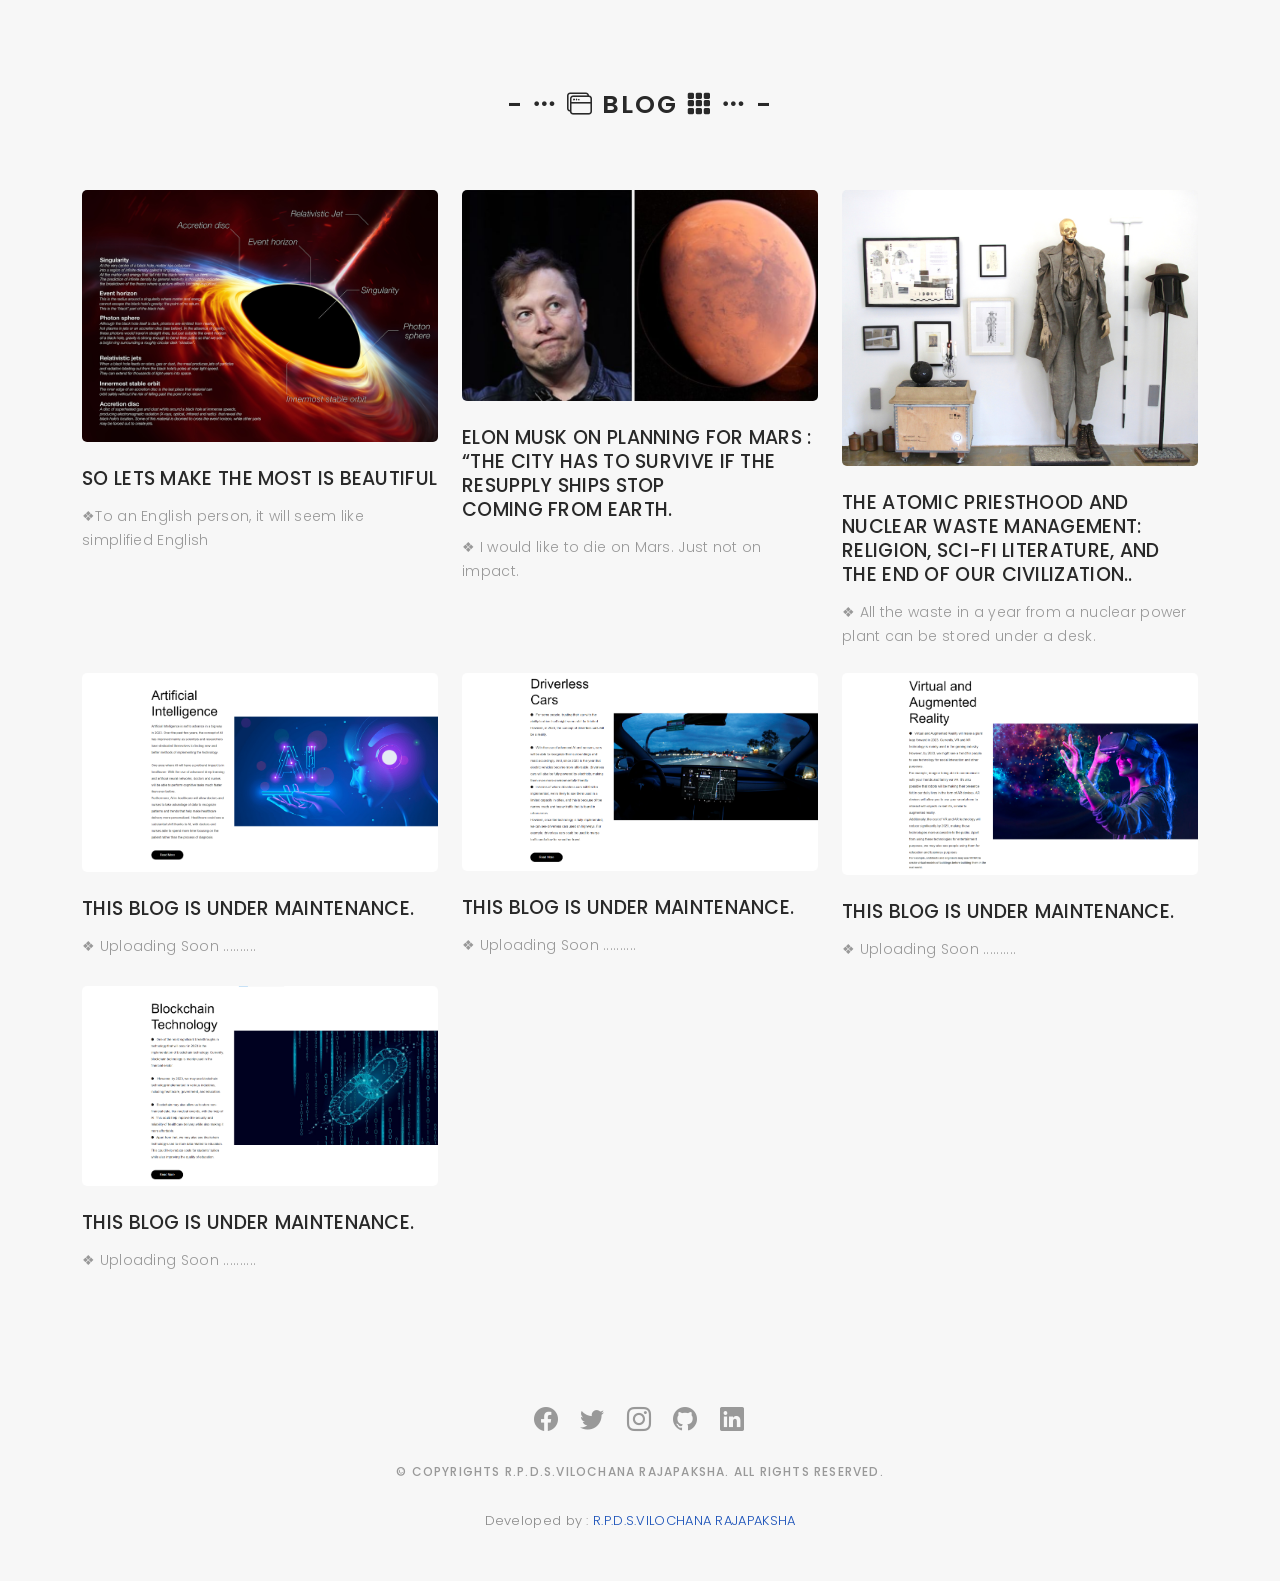
<file: Blog.html>
<!DOCTYPE html>
<html lang="en">

<head>
  <meta charset="utf-8">
  <meta content="width=device-width, initial-scale=1.0" name="viewport">

  <title>R.P.D.S.VILOCHANA RAJAPAKSHA</title>
  <meta content="" name="description">
  <meta content="" name="keywords">

  <!-- Favicons -->
  <link href="assets/img/Logoweb.png" rel="icon">
  <link href="assets/img/Logoweb.png" rel="apple-touch-icon">

  <!-- Google Fonts -->
  <link href="https://fonts.googleapis.com/css?family=Poppins:300,300i,400,400i,500,500i,600,600i,700,700i|Playfair+Display:400,400i,500,500i,600,600i,700,700i,900,900i" rel="stylesheet">

  <!-- Vendor CSS Files -->
  <link href="assets/vendor/bootstrap/css/bootstrap.min.css" rel="stylesheet">
  <link href="assets/vendor/bootstrap-icons/bootstrap-icons.css" rel="stylesheet">
  <link href="assets/vendor/boxicons/css/boxicons.min.css" rel="stylesheet">
  <link href="assets/vendor/glightbox/css/glightbox.min.css" rel="stylesheet">
  <link href="assets/vendor/swiper/swiper-bundle.min.css" rel="stylesheet">

  <!-- Template Main CSS File -->
  <link href="assets/css/style.css" rel="stylesheet">

  
</head>

<body>

  <!-- ======= Header ======= -->
  <header id="header" class="fixed-top ">
    <div class="container d-flex align-items-center justify-content-between">

      <a href="index.html" class="logo"><img src="assets/img/VILOCHANA.png" alt="" class="img-fluid"></a>
      <!-- Uncomment below if you prefer to use an text logo -->
      <!-- <h1 class="logo"><a href="index.html">Folio</a></h1> -->

      <nav id="navbar" class="navbar">
        <ul>
          <li><a class="nav-link scrollto active" href="index.html">Home</a></li>
          
          <li class="dropdown"><a href="Blog.html"><span>Blog</span> <i class="bi bi-chevron-down"></i> </i></a>
            <ul>
                <li><a href="Black-hole.html">What are the Black Hole ?</a></li>
                <li><a href="marsproject.html">Elon Musk on Planing For Mars...</a></li>
                <li><a href="Moon-Project.html">Why can we only see the Moons...</a></li>
                <li><a href="nuclear Waste Management.html">Nuclear Waste management</a></li>
                <li><a href="Blog.html">-- Other Blogs --</a></li>
            </ul>
            <li><a class="nav-link  scrollto" href="underMaintance.html">Personal Site</a></li>
      </nav><!-- .navbar -->

    </div>
  </header><!-- End Header -->

  

    <!-- ======= Journal Section ======= -->
    <div id="journal" class="text-left paddsection">

      <div class="container">
        <div class="section-title text-center">
          <h2> - <i class="bi bi-three-dots"></i> <i class="bi bi-window-stack"></i> BLOG <i class="bi bi-grid-3x3-gap-fill"></i> <i class="bi bi-three-dots"></i> -</h2>
        </div>
      </div>

      <div class="container">
        <div class="journal-block">
          <div class="row">

            <div class="col-lg-4 col-md-6">
              <div class="journal-info">

                <a href="Black-hole.html"><img src="assets/img/Black Hole.jpeg" class="img-responsive" alt="img"></a>

                <div class="journal-txt">

                  <h4><a href="Black-hole.html">SO LETS MAKE THE MOST IS BEAUTIFUL</a></h4>
                  <p class="separator">❖To an English person, it will seem like simplified English
                  </p>

                </div>

              </div>
            </div>

            <div class="col-lg-4 col-md-6">
              <div class="journal-info">

                <a href="marsproject.html"><img src="assets/img/mars single page.jpg" class="img-responsive" alt="img"></a>

                <div class="journal-txt">

                  <h4><a href="marsproject.htmll">ELON MUSK ON PLANNING FOR MARS : “THE CITY HAS TO SURVIVE IF THE RESUPPLY SHIPS STOP COMING FROM EARTH.</a></h4>
                  <p class="separator">❖ I would like to die on Mars. Just not on impact.
                  </p>

                </div>

              </div>
            </div>

            <div class="col-lg-4 col-md-6">
              <div class="journal-info">

                <a href="nuclear Waste Management.html"><img src="assets/img/atomic pristhood page.jpg" class="img-responsive" alt="img"></a>

                <div class="journal-txt">

                  <h4><a href="nuclear Waste Management.html">THE ATOMIC PRIESTHOOD AND NUCLEAR WASTE MANAGEMENT: RELIGION, SCI-FI LITERATURE, AND THE END OF OUR CIVILIZATION..</a></h4>
                  <p class="separator">❖ All the waste in a year from a nuclear power plant can be stored under a desk.

                </div>

              </div>
            </div>

            <div class="col-lg-4 col-md-6">
                <div class="journal-info">
  
                  <a href="underMaintance.html"><img src="assets/img/portfolio/SVrweb6.png" class="img-responsive" alt="img"></a>
  
                  <div class="journal-txt">
  
                    <h4><a href="underMaintance.html">THIS BLOG IS UNDER MAINTENANCE.</a></h4>
                    <p class="separator">❖ Uploading Soon ..........
                    </p>
  
                  </div>
  
                </div>
              </div>

              <div class="col-lg-4 col-md-6">
                <div class="journal-info">
  
                  <a href="underMaintance.html"><img src="assets/img/portfolio/SVrweb7.png" class="img-responsive" alt="img"></a>
  
                  <div class="journal-txt">
  
                    <h4><a href="underMaintance.html">THIS BLOG IS UNDER MAINTENANCE.</a></h4>
                    <p class="separator">❖ Uploading Soon ..........
                    </p>
  
                  </div>
  
                </div>
              </div>

              <div class="col-lg-4 col-md-6">
                <div class="journal-info">
  
                  <a href="underMaintance.html"><img src="assets/img/portfolio/SVrweb8.png" class="img-responsive" alt="img"></a>
  
                  <div class="journal-txt">
  
                    <h4><a href="underMaintance.html">THIS BLOG IS UNDER MAINTENANCE.</a></h4>
                    <p class="separator">❖ Uploading Soon ..........
                    </p>
  
                  </div>
  
                </div>
              </div>

              <div class="col-lg-4 col-md-6">
                <div class="journal-info">
  
                  <a href="underMaintance.html"><img src="assets/img/portfolio/SVrweb9.png" class="img-responsive" alt="img"></a>
  
                  <div class="journal-txt">
  
                    <h4><a href="underMaintance.html">THIS BLOG IS UNDER MAINTENANCE.</a></h4>
                    <p class="separator"> ❖ Uploading Soon ..........
                    </p>
  
                  </div>
  
                </div>
              </div>


          </div>
        </div>
      </div>

    </div><!-- End Journal Section -->


  <!-- ======= Footer ======= -->
  <div id="footer" class="text-center">
    <div class="container">
      <div class="socials-media text-center">

        <ul class="list-unstyled">
          <li><a href="https://www.facebook.com/Vilochna/"><i class="bi bi-facebook"></i></a></li>
          <li><a href="https://twitter.com/rajapak06573648"><i class="bi bi-twitter"></i></a></li>
          <li><a href="https://www.instagram.com/vilochana___rajapaksha______"><i class="bi bi-instagram"></i></a></li>
          <li><a href="https://github.com/sadisi"><i class="bi bi-github"></i></a></li>
          <li><a href="https://www.linkedin.com/in/r-p-d-s-vilochana-rajapaksha-a9b411182"><i class="bi bi-linkedin"></i></a></li>
        </ul>

      </div>


      <p>&copy; Copyrights R.P.D.S.VILOCHANA RAJAPAKSHA.  All rights reserved.</p>

      <div class="credits">
       
        Developed by : <a href="https://www.linkedin.com/in/r-p-d-s-vilochana-rajapaksha-a9b411182/">R.P.D.S.VILOCHANA RAJAPAKSHA</a>
      </div>


    </div>
  </div><!-- End Footer -->

  <a href="#" class="back-to-top d-flex align-items-center justify-content-center"><i class="bi bi-arrow-up-short"></i></a>
  

  <!-- Vendor JS Files -->
  <script src="assets/vendor/bootstrap/js/bootstrap.bundle.min.js"></script>
  <script src="assets/vendor/glightbox/js/glightbox.min.js"></script>
  <script src="assets/vendor/isotope-layout/isotope.pkgd.min.js"></script>
  <script src="assets/vendor/swiper/swiper-bundle.min.js"></script>
  <script src="assets/vendor/typed.js/typed.umd.js"></script>
  <script src="assets/vendor/php-email-form/validate.js"></script>

  <!-- Template Main JS File -->
  <script src="assets/js/main.js"></script>

</body>

</html>
</file>
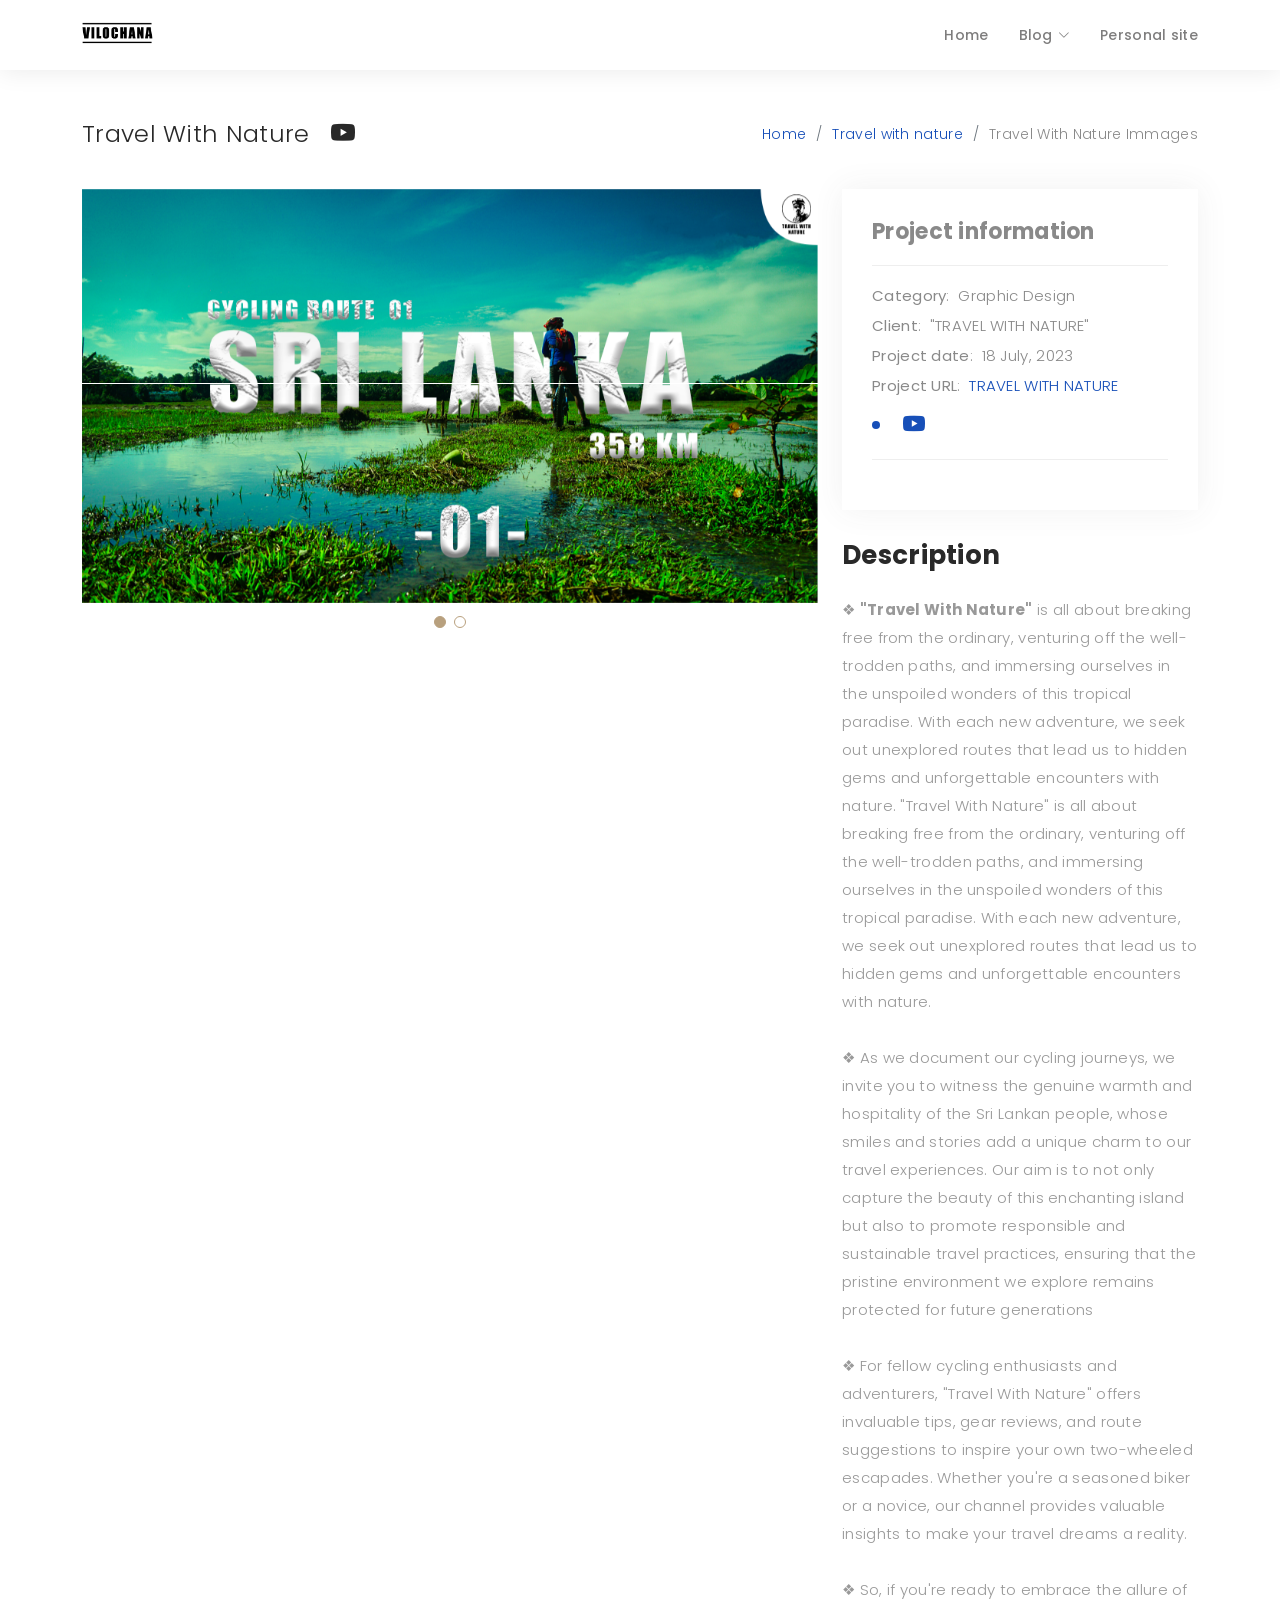
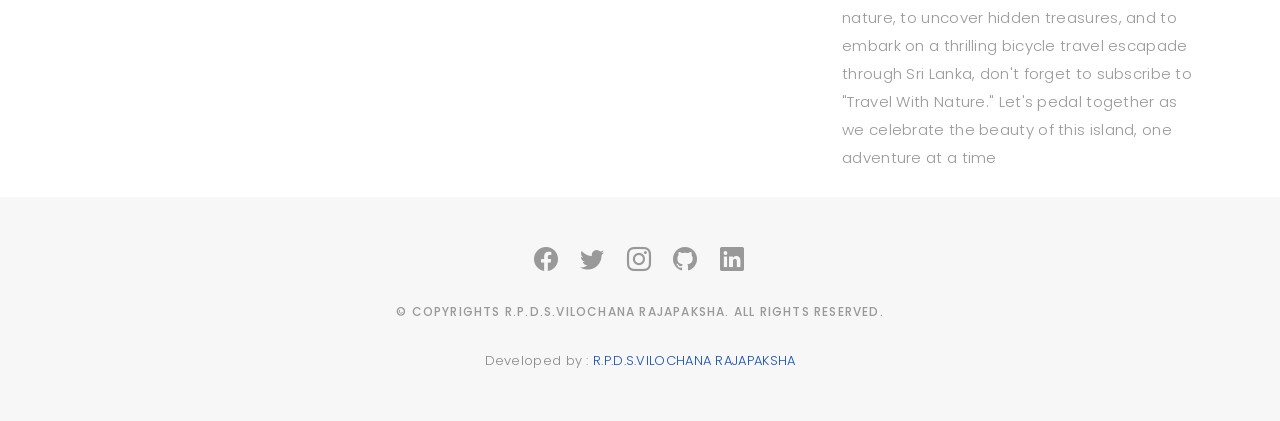
<file: Graphicdesign.html>
<!DOCTYPE html>
<html lang="en">

<head>
  <meta charset="utf-8">
  <meta content="width=device-width, initial-scale=1.0" name="viewport">

  <title>R.P.D.S.VILOCHANA RAJAPAKSHA</title>
  <meta content="" name="description">
  <meta content="" name="keywords">

  <!-- Favicons -->
  <link href="assets/img/Logoweb.png" rel="icon">
  <link href="assets/img/Logoweb.png" rel="icon">

  <!-- Google Fonts -->
  <link href="https://fonts.googleapis.com/css?family=Poppins:300,300i,400,400i,500,500i,600,600i,700,700i|Playfair+Display:400,400i,500,500i,600,600i,700,700i,900,900i" rel="stylesheet">

  <!-- Vendor CSS Files -->
  <link href="assets/vendor/bootstrap/css/bootstrap.min.css" rel="stylesheet">
  <link href="assets/vendor/bootstrap-icons/bootstrap-icons.css" rel="stylesheet">
  <link href="assets/vendor/boxicons/css/boxicons.min.css" rel="stylesheet">
  <link href="assets/vendor/glightbox/css/glightbox.min.css" rel="stylesheet">
  <link href="assets/vendor/swiper/swiper-bundle.min.css" rel="stylesheet">

  <!-- Template Main CSS File -->
  <link href="assets/css/style.css" rel="stylesheet">

 
</head>

<body>

  <!-- ======= Header ======= -->
  <header id="header" class="fixed-top header-inner-pages">
    <div class="container d-flex align-items-center justify-content-between">

      <a href="index.html" class="logo"><img src="assets/img/VILOCHANA.png" alt="" class="img-fluid"></a>
      <!-- Uncomment below if you prefer to use an text logo -->
      <!-- <h1 class="logo"><a href="index.html">Folio</a></h1> -->

      <nav id="navbar" class="navbar">
        <ul>
          <li><a class="nav-link scrollto " href="index.html">Home</a></li>
          <li class="dropdown"><a href="Blog.html"><span>Blog</span><i class="bi bi-chevron-down"></i></a>
            <ul>
              <li><a href="Black-hole.html">What are the Black Hole ?</a></li>
              <li><a href="marsproject.html">Elon Musk on Planing For Mars...</a></li>
              <li><a href="Moon-Project.html">Why can we only see the Moons...</a></li>
              <li><a href="nuclear Waste Management.html">Nuclear Waste management</a></li>
              <li><a href="Blog.html">-- Other Blogs --</a></li>
            </ul>
          </li>
          <li><a class="nav-link  scrollto" href="underMaintance.html">Personal site</a></li>
        </ul>
        <i class="bi bi-list mobile-nav-toggle"></i>
      </nav><!-- .navbar -->

    </div>
  </header><!-- End Header -->

  <main id="main">

    <!-- ======= Breadcrumbs Section ======= -->
    <section class="breadcrumbs">
      <div class="container">

        <div class="d-flex justify-content-between align-items-center">
          <h2>Travel With Nature &nbsp;  <i class="bi bi-youtube"></i></h2>
          <ol>
            <li><a href="index.html">Home</a></li>
            <li><a href="portfolio.html">Travel with nature</a></li>
            <li>Travel With Nature Immages</li>
          </ol>
        </div>

      </div>
    </section><!-- Breadcrumbs Section -->

    <!-- ======= Portfolio Details Section ======= -->
    <section id="portfolio-details" class="portfolio-details">
      <div class="container">

        <div class="row gy-4">

          <div class="col-lg-8">
            <div class="portfolio-details-slider swiper">
              <div class="swiper-wrapper align-items-center">

                <div class="swiper-slide">
                  <img src="assets/img/portfolio/TWN.jpg" alt="">
                </div>

                <div class="swiper-slide">
                  <img src="assets/img/portfolio/TWN2.png" alt="">
                </div>

               
                  

                  
  
  

              </div>
              <div class="swiper-pagination"></div>
            </div>
          </div>

          <div class="col-lg-4">
            <div class="portfolio-info">
              <h3>Project information</h3>
              <ul>
                <li><strong>Category</strong>:&nbsp; Graphic Design</li>
                <li><strong>Client</strong>: &nbsp;"TRAVEL WITH NATURE"</li>
                <li><strong>Project date</strong>:&nbsp; 18 July, 2023</li>
                <li><strong>Project URL</strong>: &nbsp;<a href="https://www.youtube.com/@TravelwithNature200">TRAVEL WITH NATURE</a></li>
                
              </ul>
              <h3><a href="https://www.youtube.com/@TravelwithNature200"><li class="bi bi-youtube"></li> </a>   </h3>
            </div>
            <div class="portfolio-description">
              <h2>Description</h2>
              <p>
                ❖ <strong><b> "Travel With Nature"</b></strong> is all about breaking free from the ordinary, venturing off the well-trodden paths, 
and immersing ourselves in the unspoiled wonders of this tropical paradise. With each new adventure, 
we seek out unexplored routes that lead us to hidden gems and unforgettable encounters with nature.
"Travel With Nature" is all about breaking free from the ordinary, venturing off the well-trodden paths, 
and immersing ourselves in the unspoiled wonders of this tropical paradise. With each new adventure, 
 we seek out unexplored routes that lead us to hidden gems and unforgettable encounters with nature. <br><br>
 ❖ As we document our cycling journeys, we invite you to witness the genuine warmth and hospitality of 
the Sri Lankan people, whose smiles and stories add a unique charm to our travel experiences. Our aim is 
to not only capture the beauty of this enchanting island but also to promote responsible and sustainable 
travel practices, ensuring that the pristine environment we explore remains protected for future 
generations

<br><br>
❖ For fellow cycling enthusiasts and adventurers, "Travel With Nature" offers invaluable tips, gear reviews, 
and route suggestions to inspire your own two-wheeled escapades. Whether you're a seasoned biker or 
a novice, our channel provides valuable insights to make your travel dreams a reality.
<br><br>
❖ So, if you're ready to embrace the allure of nature, to uncover hidden treasures, and to embark on a 
thrilling bicycle travel escapade through Sri Lanka, don't forget to subscribe to "Travel With Nature." Let's 
pedal together as we celebrate the beauty of this island, one adventure at a time
              </p>
            </div>
          </div>

        </div>

      </div>
    </section><!-- End Portfolio Details Section -->

  </main><!-- End #main -->

  <!-- ======= Footer ======= -->
  <div id="footer" class="text-center">
    <div class="container">
      <div class="socials-media text-center">

        <ul class="list-unstyled">
          <li><a href="https://www.facebook.com/Vilochna/"><i class="bi bi-facebook"></i></a></li>
          <li><a href="https://twitter.com/rajapak06573648"><i class="bi bi-twitter"></i></a></li>
          <li><a href="https://www.instagram.com/vilochana___rajapaksha______"><i class="bi bi-instagram"></i></a></li>
          <li><a href="https://github.com/sadisi"><i class="bi bi-github"></i></a></li>
          <li><a href="https://www.linkedin.com/in/r-p-d-s-vilochana-rajapaksha-a9b411182"><i class="bi bi-linkedin"></i></a></li>
        </ul>

      </div>

      <p>&copy; Copyrights R.P.D.S.VILOCHANA RAJAPAKSHA.  All rights reserved.</p>

      <div class="credits">
       
        Developed by : <a href="https://www.linkedin.com/in/r-p-d-s-vilochana-rajapaksha-a9b411182/">R.P.D.S.VILOCHANA RAJAPAKSHA</a>
      </div>

    </div>
  </div><!-- End Footer -->

  <a href="#" class="back-to-top d-flex align-items-center justify-content-center"><i class="bi bi-arrow-up-short"></i></a>

  <!-- Vendor JS Files -->
  <script src="assets/vendor/bootstrap/js/bootstrap.bundle.min.js"></script>
  <script src="assets/vendor/glightbox/js/glightbox.min.js"></script>
  <script src="assets/vendor/isotope-layout/isotope.pkgd.min.js"></script>
  <script src="assets/vendor/swiper/swiper-bundle.min.js"></script>
  <script src="assets/vendor/typed.js/typed.umd.js"></script>
  <script src="assets/vendor/php-email-form/validate.js"></script>

  <!-- Template Main JS File -->
  <script src="assets/js/main.js"></script>

</body>

</html>
</file>
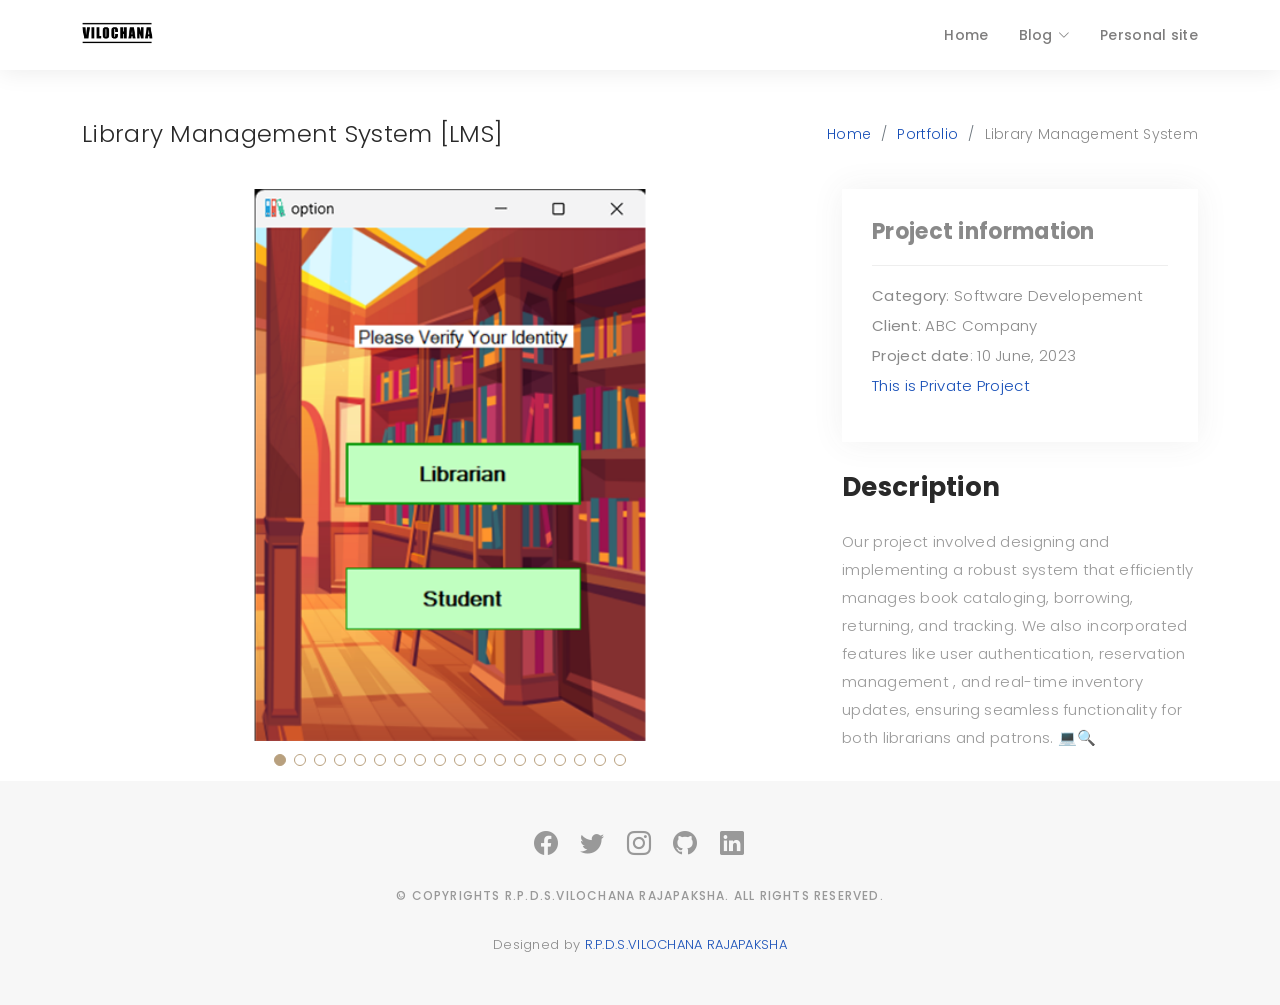
<file: LMS-details.html>
<!DOCTYPE html>
<html lang="en">

<head>
  <meta charset="utf-8">
  <meta content="width=device-width, initial-scale=1.0" name="viewport">

  <title>R.P.D.S.VILOCHANA RAJAPAKSHA</title>
  <meta content="" name="description">
  <meta content="" name="keywords">

  <!-- Favicons -->
  <link href="assets/img/Logoweb.png" rel="icon">
  <link href="assets/img/Logoweb.png" rel="apple-touch-icon">

  <!-- Google Fonts -->
  <link href="https://fonts.googleapis.com/css?family=Poppins:300,300i,400,400i,500,500i,600,600i,700,700i|Playfair+Display:400,400i,500,500i,600,600i,700,700i,900,900i" rel="stylesheet">

  <!-- Vendor CSS Files -->
  <link href="assets/vendor/bootstrap/css/bootstrap.min.css" rel="stylesheet">
  <link href="assets/vendor/bootstrap-icons/bootstrap-icons.css" rel="stylesheet">
  <link href="assets/vendor/boxicons/css/boxicons.min.css" rel="stylesheet">
  <link href="assets/vendor/glightbox/css/glightbox.min.css" rel="stylesheet">
  <link href="assets/vendor/swiper/swiper-bundle.min.css" rel="stylesheet">

  <!-- Template Main CSS File -->
  <link href="assets/css/style.css" rel="stylesheet">

 
</head>

<body>

  <!-- ======= Header ======= -->
  <header id="header" class="fixed-top header-inner-pages">
    <div class="container d-flex align-items-center justify-content-between">

      <a href="index.html" class="logo"><img src="assets/img/VILOCHANA.png" alt="" class="img-fluid"></a>
      <!-- Uncomment below if you prefer to use an text logo -->
      <!-- <h1 class="logo"><a href="index.html">Folio</a></h1> -->

      <nav id="navbar" class="navbar">
        <ul>
          <li><a class="nav-link scrollto " href="index.html">Home</a></li>
          
         
          <li class="dropdown"><a href="blog.html"><span>Blog</span><i class="bi bi-chevron-down"></i></a>
            <ul>
              <li><a href="Black-hole.html">What are the Black Hole ?</a></li>
              <li><a href="marsproject.html">Elon Musk on Planing For Mars...</a></li>
              <li><a href="Moon-Project.html">Why can we only see the Moons...</a></li>
              <li><a href="nuclear Waste Management.html">Nuclear Waste management</a></li>
              <li><a href="Blog.html">-- Other Blogs --</a></li>
            </ul>
          </li>
          <li><a class="nav-link  scrollto" href="underMaintance.html">Personal site</a></li>
        </ul>
        
        <i class="bi bi-list mobile-nav-toggle"></i>
      </nav><!-- .navbar -->

    </div>
  </header><!-- End Header -->

  <main id="main">

    <!-- ======= Breadcrumbs Section ======= -->
    <section class="breadcrumbs">
      <div class="container">

        <div class="d-flex justify-content-between align-items-center">
          <h2>Library Management System [LMS]</h2>
          <ol>
            <li><a href="index.html">Home</a></li>
            <li><a href="portfolio.html">Portfolio</a></li>
            <li>Library Management System </li>
          </ol>
        </div>

      </div>
    </section><!-- Breadcrumbs Section -->

    <!-- ======= Portfolio Details Section ======= -->
    <section id="portfolio-details" class="portfolio-details">
      <div class="container">

        <div class="row gy-4">

          <div class="col-lg-8">
            <div class="portfolio-details-slider swiper">
              <div class="swiper-wrapper align-items-center">

                <div class="swiper-slide">
                  <img src="assets/img/portfolio/1.png" alt="">
                </div>

                <div class="swiper-slide">
                  <img src="assets/img/portfolio/2.png" alt="">
                </div>

                <div class="swiper-slide">
                  <img src="assets/img/portfolio/3.png" alt="">
                </div>
                
                <div class="swiper-slide">
                    <img src="assets/img/portfolio/4.png" alt="">
                  </div>

                  <div class="swiper-slide">
                    <img src="assets/img/portfolio/5.png" alt="">
                  </div>
                  
                  <div class="swiper-slide">
                    <img src="assets/img/portfolio/6.png" alt="">
                  </div>
                  
                  <div class="swiper-slide">
                    <img src="assets/img/portfolio/7.png" alt="">
                  </div>
                  
                  <div class="swiper-slide">
                    <img src="assets/img/portfolio/8.png" alt="">
                  </div>
                  
                  <div class="swiper-slide">
                    <img src="assets/img/portfolio/9.png" alt="">
                  </div>
                  
                  <div class="swiper-slide">
                    <img src="assets/img/portfolio/10.png" alt="">
                  </div>
                  
                  <div class="swiper-slide">
                    <img src="assets/img/portfolio/11.png" alt="">
                  </div>
                  
                  <div class="swiper-slide">
                    <img src="assets/img/portfolio/12.png" alt="">
                  </div>
                  
                  <div class="swiper-slide">
                    <img src="assets/img/portfolio/13.png" alt="">
                  </div>
                  
                  <div class="swiper-slide">
                    <img src="assets/img/portfolio/14.png" alt="">
                  </div>
                  
                  <div class="swiper-slide">
                    <img src="assets/img/portfolio/15.png" alt="">
                  </div>
                  <div class="swiper-slide">
                    <img src="assets/img/portfolio/16.png" alt="">
                  </div>
                  
                  <div class="swiper-slide">
                    <img src="assets/img/portfolio/17.png" alt="">
                  </div>
                  
                  <div class="swiper-slide">
                    <img src="assets/img/portfolio/18.png" alt="">
                  </div>
              </div>
              <div class="swiper-pagination"></div>
            </div>
          </div>

          <div class="col-lg-4">
            <div class="portfolio-info">
              <h3>Project information</h3>
              <ul>
                <li><strong>Category</strong>: Software Developement</li>
                <li><strong>Client</strong>: ABC Company</li>
                <li><strong>Project date</strong>: 10 June, 2023</li>
                <li> <a href="#">This is Private Project</a></li>
              </ul>
            </div>
            <div class="portfolio-description">
              <h2>Description</h2>
              <p>
                Our project involved designing and implementing a robust system that efficiently manages book cataloging, 
                borrowing, returning, and tracking. We also incorporated features like user authentication, reservation management
                , and real-time inventory updates, ensuring seamless functionality for both librarians and patrons. 💻🔍

              </p>
            </div>
          </div>

        </div>

      </div>
    </section><!-- End Portfolio Details Section -->

  </main><!-- End #main -->

  <!-- ======= Footer ======= -->
  <div id="footer" class="text-center">
    <div class="container">
      <div class="socials-media text-center">

        <ul class="list-unstyled">
          <li><a href="https://www.facebook.com/Vilochna/"><i class="bi bi-facebook"></i></a></li>
          <li><a href="https://twitter.com/rajapak06573648"><i class="bi bi-twitter"></i></a></li>
          <li><a href="https://www.instagram.com/vilochana___rajapaksha______"><i class="bi bi-instagram"></i></a></li>
          <li><a href="https://github.com/sadisi"><i class="bi bi-github"></i></a></li>
          <li><a href="https://www.linkedin.com/in/r-p-d-s-vilochana-rajapaksha-a9b411182"><i class="bi bi-linkedin"></i></a></li>
        </ul>

      </div>

      <p>&copy; Copyrights R.P.D.S.VILOCHANA RAJAPAKSHA.  All rights reserved.</p>

      <div class="credits">
       
        Designed by <a href="#/">R.P.D.S.VILOCHANA RAJAPAKSHA</a>
      </div>

    </div>
  </div><!-- End Footer -->

  <a href="#" class="back-to-top d-flex align-items-center justify-content-center"><i class="bi bi-arrow-up-short"></i></a>

  <!-- Vendor JS Files -->
  <script src="assets/vendor/bootstrap/js/bootstrap.bundle.min.js"></script>
  <script src="assets/vendor/glightbox/js/glightbox.min.js"></script>
  <script src="assets/vendor/isotope-layout/isotope.pkgd.min.js"></script>
  <script src="assets/vendor/swiper/swiper-bundle.min.js"></script>
  <script src="assets/vendor/typed.js/typed.umd.js"></script>
  <script src="assets/vendor/php-email-form/validate.js"></script>

  <!-- Template Main JS File -->
  <script src="assets/js/main.js"></script>

</body>

</html>
</file>
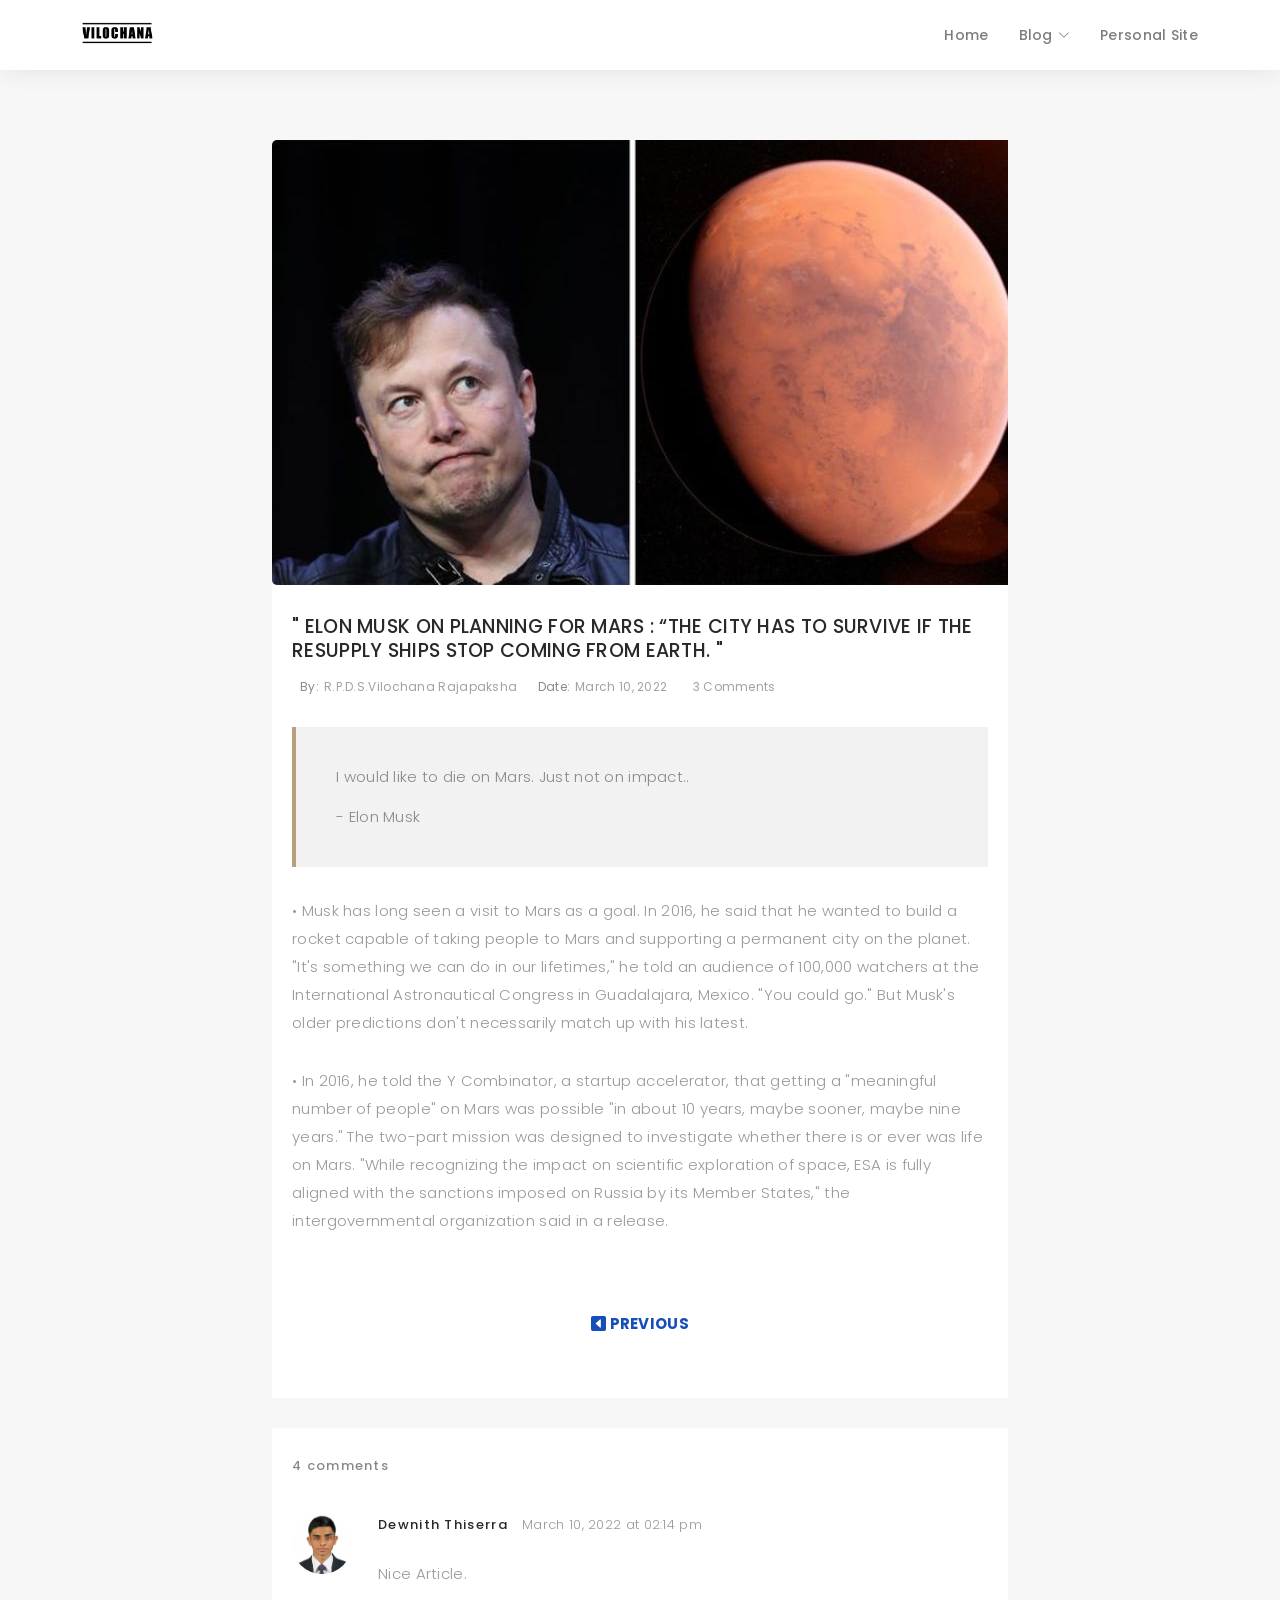
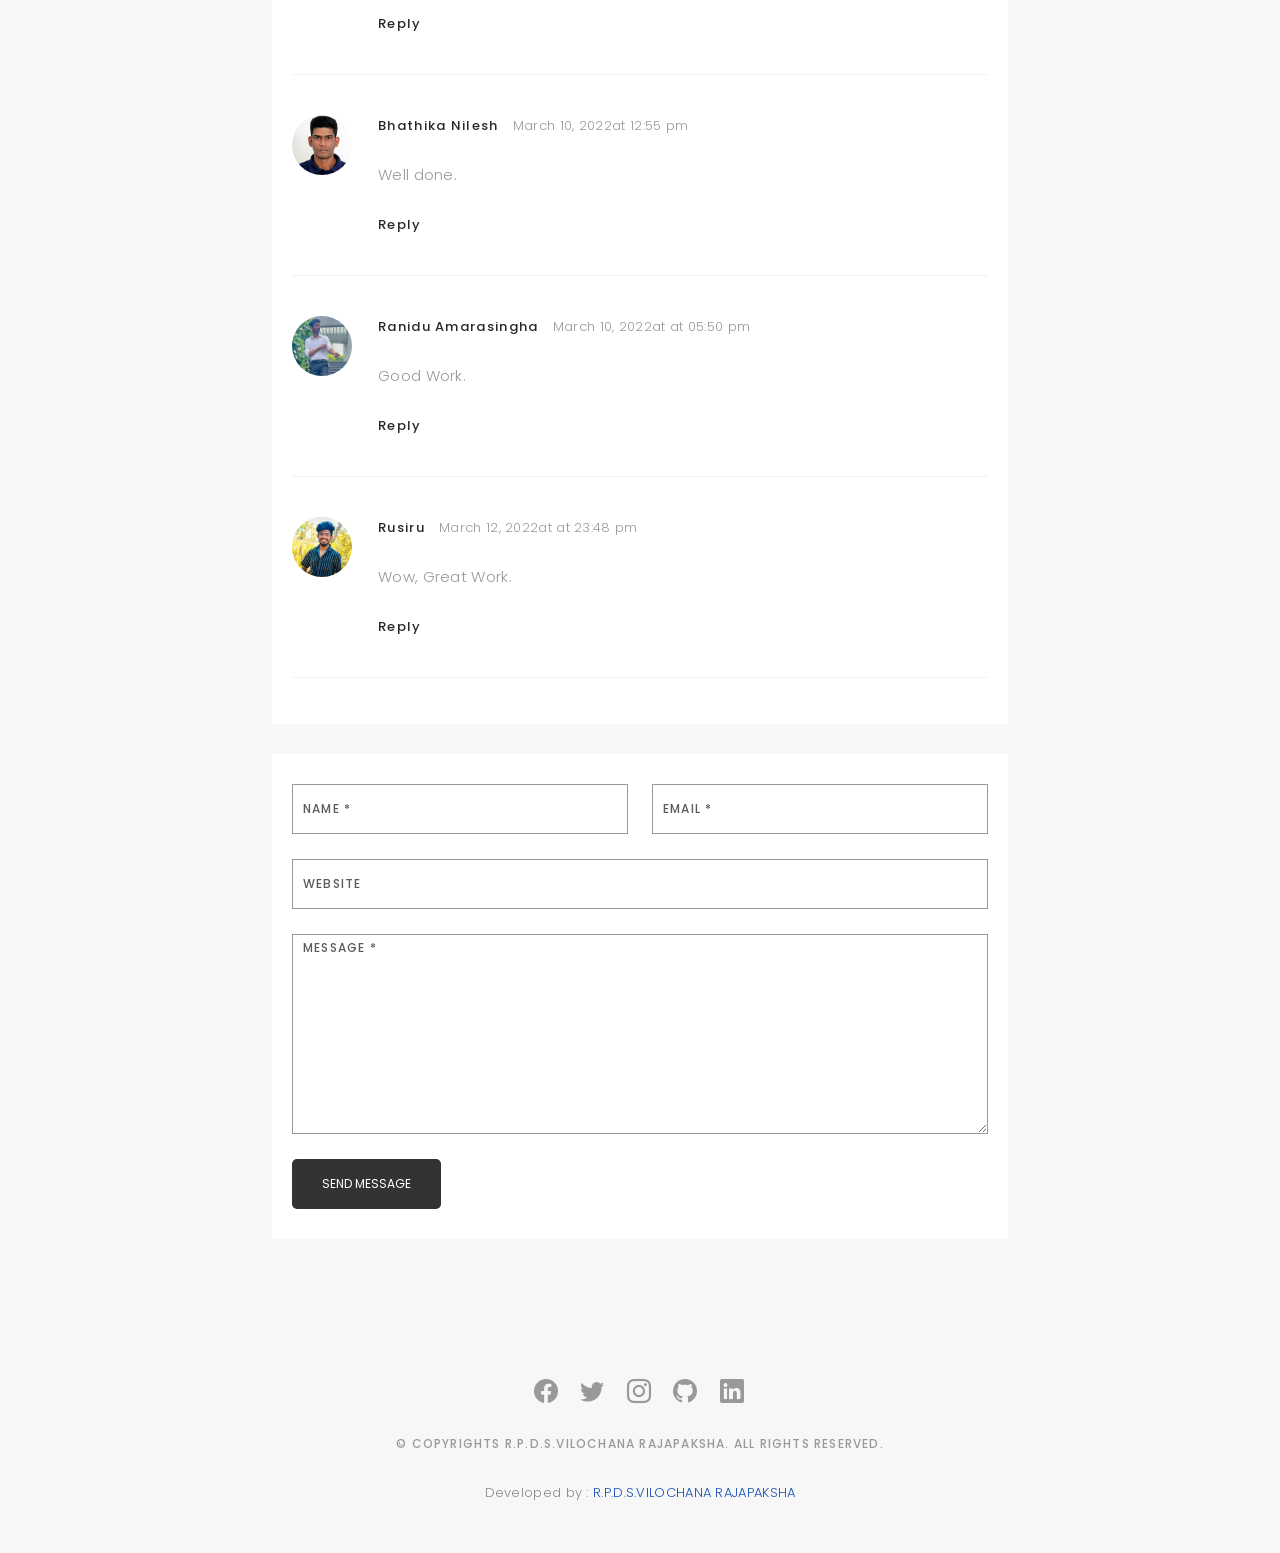
<file: marsproject.html>
<!DOCTYPE html>
<html lang="en">

<head>
  <meta charset="utf-8">
  <meta content="width=device-width, initial-scale=1.0" name="viewport">

  <title>R.P.D.S.VILOCHANA RAJAPAKSHA</title>
  <meta content="" name="description">
  <meta content="" name="keywords">

  <!-- Favicons -->
  <link href="assets/img/Logoweb.png" rel="icon">
  <link href="assets/img/Logoweb.png" rel="apple-touch-icon">

  <!-- Google Fonts -->
  <link href="https://fonts.googleapis.com/css?family=Poppins:300,300i,400,400i,500,500i,600,600i,700,700i|Playfair+Display:400,400i,500,500i,600,600i,700,700i,900,900i" rel="stylesheet">

  <!-- Vendor CSS Files -->
  <link href="assets/vendor/bootstrap/css/bootstrap.min.css" rel="stylesheet">
  <link href="assets/vendor/bootstrap-icons/bootstrap-icons.css" rel="stylesheet">
  <link href="assets/vendor/boxicons/css/boxicons.min.css" rel="stylesheet">
  <link href="assets/vendor/glightbox/css/glightbox.min.css" rel="stylesheet">
  <link href="assets/vendor/swiper/swiper-bundle.min.css" rel="stylesheet">

  <!-- Template Main CSS File -->
  <link href="assets/css/style.css" rel="stylesheet">

  
</head>

<body>

  <!-- ======= Header ======= -->
  <header id="header" class="fixed-top header-inner-pages">
    <div class="container d-flex align-items-center justify-content-between">

      <a href="index.html" class="logo"><img src="assets/img/VILOCHANA.png" alt="" class="img-fluid"></a>
      <!-- Uncomment below if you prefer to use an text logo -->
      <!-- <h1 class="logo"><a href="index.html">Folio</a></h1> -->

      <nav id="navbar" class="navbar">
        <ul>
          <li><a class="nav-link scrollto " href="index.html">Home</a></li>
          <li class="dropdown"><a href="Blog.html"><span>Blog</span> <i class="bi bi-chevron-down"></i></a>
            <ul>
              <li><a href="Black-hole.html">What are the Black Hole ?</a></li>
              <li><a href="marsproject.html">Elon Musk on Planing For Mars...</a></li>
              <li><a href="Moon-Project.html">Why can we only see the Moons...</a></li>
              <li><a href="nuclear Waste Management.html">Nuclear Waste management</a></li>
              <li><a href="Blog.html">-- Other Blogs --</a></li>
            </ul>
          </li>
          <li><a class="nav-link scrollto" href="underMaintance.html">Personal Site</a></li>
        </ul>
        <i class="bi bi-list mobile-nav-toggle"></i>
      </nav><!-- .navbar -->

    </div>
  </header><!-- End Header -->

  <main id="main">

    <!-- ======= Blog Single ======= -->
    <div class="main-content paddsection">
      <div class="container">
        <div class="row justify-content-center">
          <div class="col-md-8 col-md-offset-2">
            <div class="row">
              <div class="container-main single-main">
                <div class="col-md-12">
                  <div class="block-main mb-30">
                    <img src="assets/img/mars single page.jpg" class="img-responsive" alt="reviews2">
                    <div class="content-main single-post padDiv">
                      <div class="journal-txt">
                        <h4><a href="#">" ELON MUSK ON PLANNING FOR MARS : “THE CITY HAS TO SURVIVE IF THE RESUPPLY SHIPS STOP COMING FROM EARTH. "</a></h4>
                      </div>
                      <div class="post-meta">
                        <ul class="list-unstyled mb-0">
                          <li class="author">by:<a href="#">R.P.D.S.Vilochana Rajapaksha</a></li>
                          <li class="date">date:<a href="#">March 10, 2022</a></li>
                          <li class="commont"><i class="ion-ios-heart-outline"></i><a href="#">3 Comments</a></li>
                        </ul>
                        <blockquote>I would like to die on Mars. Just not on impact.. <br><br> - Elon Musk</blockquote>
                      </div>
                      <p class="mb-30">• Musk has long seen a visit to Mars as a goal. In 2016, he said that he wanted to build a rocket capable of taking people to Mars and supporting a permanent city on the planet. 
                        "It's something we can do in our lifetimes," he told an audience of 100,000 watchers at the International Astronautical Congress in Guadalajara, Mexico. "You could go." But Musk's older predictions don't necessarily match up with his latest.
                        </p>
                      <p class="mb-30"> • In 2016, he told the Y Combinator, a startup accelerator, that getting a "meaningful number of people" on Mars was possible "in about 10 years, maybe sooner, maybe nine years." The two-part mission was designed to investigate whether there is or ever was life on Mars. "While recognizing the impact on scientific exploration of space, ESA is fully aligned with the sanctions imposed on Russia by its Member States," the intergovernmental organization said in a release.</p>
                      
                       <br>
                       <center><p class="mb-30" > <a href="Blog.html"  title="Go to Previous page"><strong><b> <i class="bi bi-caret-left-square-fill"></i> PREVIOUS  </b></strong></a></p></center>
                    </div>
                  </div>
                </div>
                <div class="col-md-12">
                  <div class="comments text-left padDiv mb-30">
                    <div class="entry-comments">
                      <h6 class="mb-30">4 comments</h6>
                      <ul class="entry-comments-list list-unstyled">
                        <li>
                          <div class="entry-comments-item">
                            <img src="assets/img/devnith.jpeg" class="entry-comments-avatar" alt="">
                            <div class="entry-comments-body">
                              <span class="entry-comments-author">Dewnith Thiserra</span>
                              <span><a href="#">March 10, 2022 at 02:14 pm</a></span>
                              <p class="mb-10">Nice Article. </p>
                              <a class="rep" href="#">Reply</a>
                            </div>
                          </div>
                          <ul class="entry-comments-reply list-unstyled">
                            <li>
                              
                            </li>
                          </ul>
                        </li>
                        <li>
                          <div class="entry-comments-item">
                            <img src="assets/img/bhathika.jpg" class="entry-comments-avatar" alt="">
                            <div class="entry-comments-body">
                              <span class="entry-comments-author">Bhathika Nilesh</span>
                              <span><a href="#">March 10, 2022at 12:55 pm</a></span>
                              <p class="mb-10">Well done. </p>
                              <a class="rep" href="#">Reply</a>
                            </div>
                          </div>
                          <div class="entry-comments-item">
                            <img src="assets/img/ranidu.jpeg" class="entry-comments-avatar" alt="">
                            <div class="entry-comments-body">
                              <span class="entry-comments-author">Ranidu Amarasingha</span>
                              <span><a href="#">March 10, 2022at at 05:50 pm</a></span>
                              <p class="mb-10">Good Work. </p>
                              <a class="rep" href="#">Reply</a>
                            </div>
                          </div>
                          <div class="entry-comments-item">
                            <img src="assets/img/rusiru.jpeg" class="entry-comments-avatar" alt="">
                            <div class="entry-comments-body">
                              <span class="entry-comments-author">Rusiru</span>
                              <span><a href="#">March 12, 2022at at 23:48 pm</a></span>
                              <p class="mb-10">Wow, Great Work. </p>
                              <a class="rep" href="#">Reply</a>
                            </div>
                          </div>
                        </li>
                      </ul>
                    </div>
                  </div>
                </div>
                <div class="col-lg-12">
                  <div class="cmt padDiv">
                    <form id="comment-form" method="post" action="" role="form">
                      <div class="row">
                        <div class="col-lg-6">
                          <div class="form-group">
                            <input id="form_name" type="text" name="name" class="form-control" placeholder="Name *" required="required">
                          </div>
                        </div>
                        <div class="col-lg-6">
                          <div class="form-group">
                            <input id="form_email" type="email" name="email" class="form-control" placeholder="email *" required="required">
                          </div>
                        </div>
                        <div class="col-md-12">
                          <div class="form-group">
                            <input id="form_name" type="text" name="website" class="form-control" placeholder="Website">
                          </div>
                        </div>
                        <div class="col-lg-12">
                          <div class="form-group">
                            <textarea id="form_message" name="message" class="form-control" placeholder="Message *" style="height: 200px;" required="required"></textarea>
                          </div>
                        </div>
                        <div class="col-lg-12">
                          <input type="submit" class="btn btn-defeault btn-send" value="Send message">
                        </div>
                      </div>
                    </form>
                  </div>
                </div>
              </div>
            </div>
          </div>
        </div>
      </div>
    </div><!-- End Blog Single -->

  </main><!-- End #main -->

   <!-- ======= Footer ======= -->
   <div id="footer" class="text-center">
    <div class="container">
      <div class="socials-media text-center">

        <ul class="list-unstyled">
          <li><a href="https://www.facebook.com/Vilochna/"><i class="bi bi-facebook"></i></a></li>
          <li><a href="https://twitter.com/rajapak06573648"><i class="bi bi-twitter"></i></a></li>
          <li><a href="https://www.instagram.com/vilochana___rajapaksha______"><i class="bi bi-instagram"></i></a></li>
          <li><a href="https://github.com/sadisi"><i class="bi bi-github"></i></a></li>
          <li><a href="https://www.linkedin.com/in/r-p-d-s-vilochana-rajapaksha-a9b411182"><i class="bi bi-linkedin"></i></a></li>
        </ul>

      </div>

      <p>&copy; Copyrights R.P.D.S.VILOCHANA RAJAPAKSHA.  All rights reserved.</p>

      <div class="credits">
       
        Developed by : <a href="https://www.linkedin.com/in/r-p-d-s-vilochana-rajapaksha-a9b411182/">R.P.D.S.VILOCHANA RAJAPAKSHA</a>
      </div>


    </div>
  </div><!-- End Footer -->

  <a href="#" class="back-to-top d-flex align-items-center justify-content-center"><i class="bi bi-arrow-up-short"></i></a>

  <!-- Vendor JS Files -->
  <script src="assets/vendor/bootstrap/js/bootstrap.bundle.min.js"></script>
  <script src="assets/vendor/glightbox/js/glightbox.min.js"></script>
  <script src="assets/vendor/isotope-layout/isotope.pkgd.min.js"></script>
  <script src="assets/vendor/swiper/swiper-bundle.min.js"></script>
  <script src="assets/vendor/typed.js/typed.umd.js"></script>
  <script src="assets/vendor/php-email-form/validate.js"></script>

  <!-- Template Main JS File -->
  <script src="assets/js/main.js"></script>

</body>

</html>
</file>
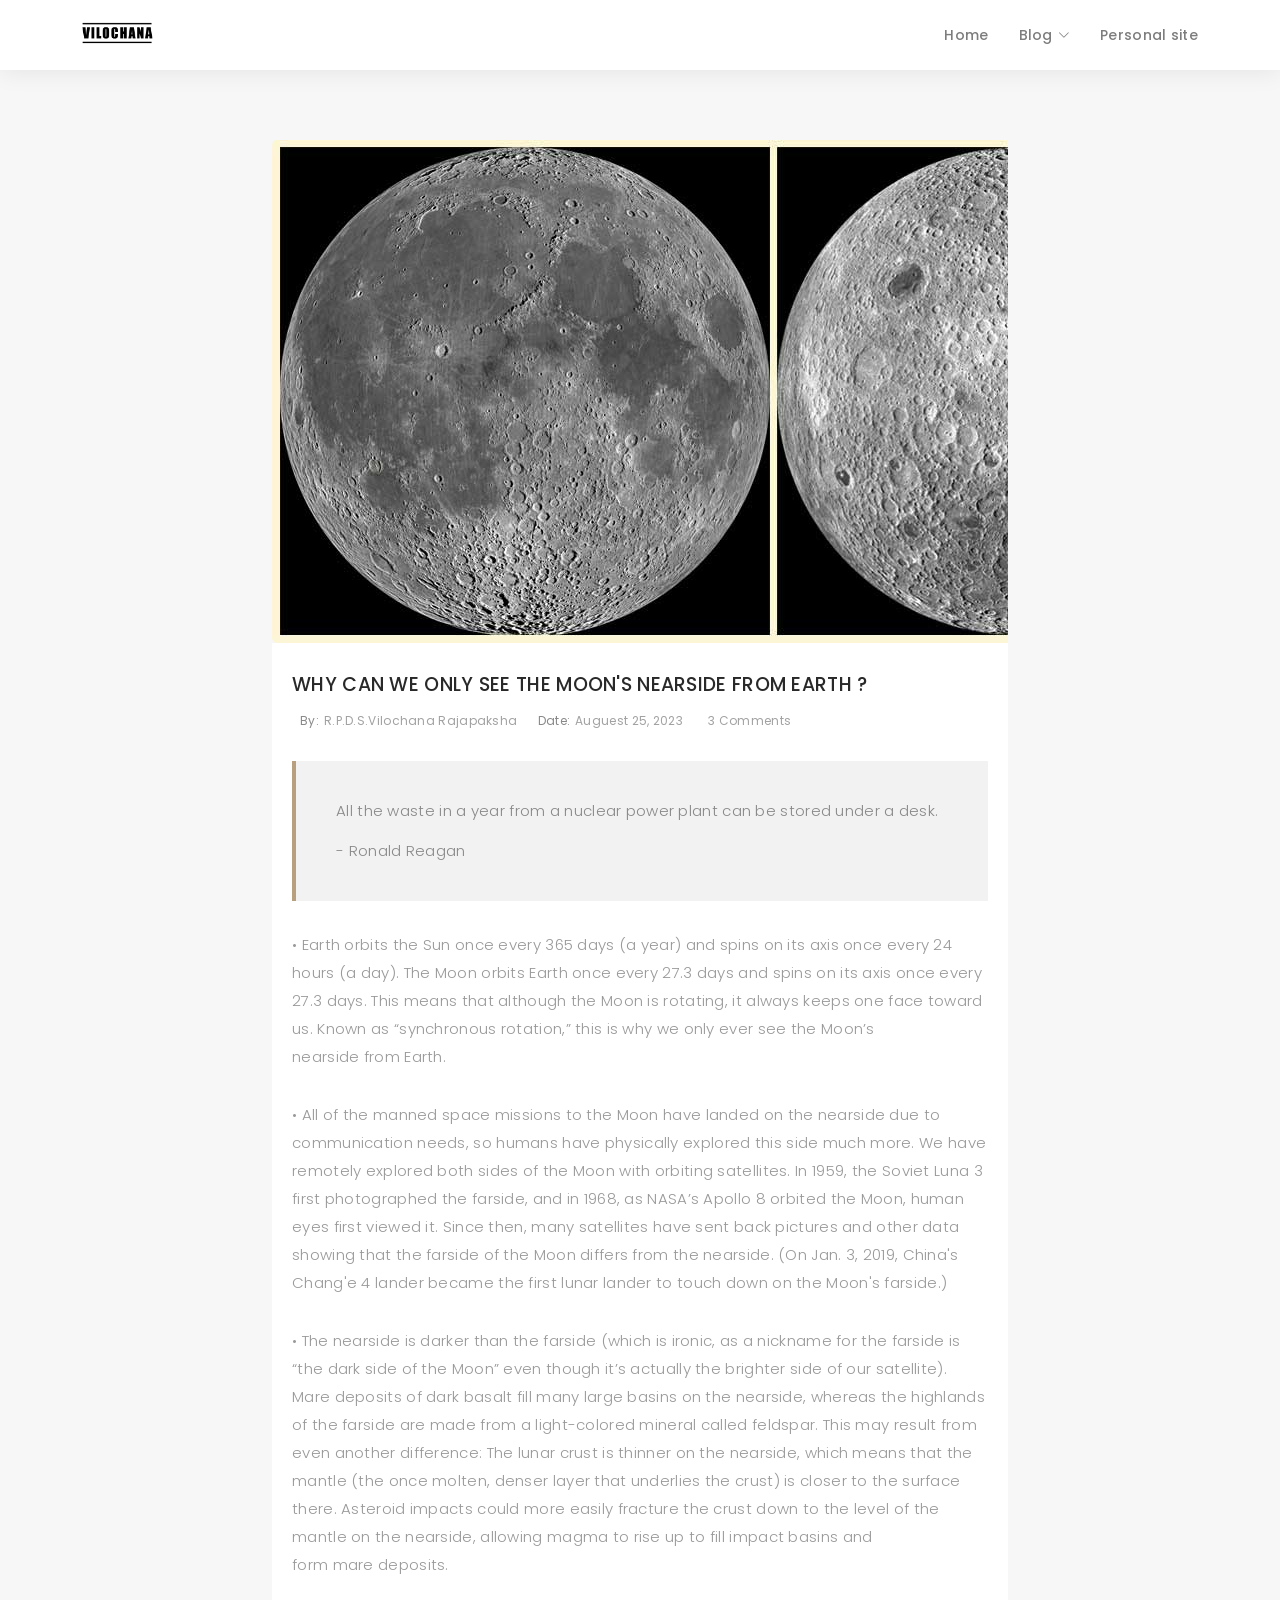
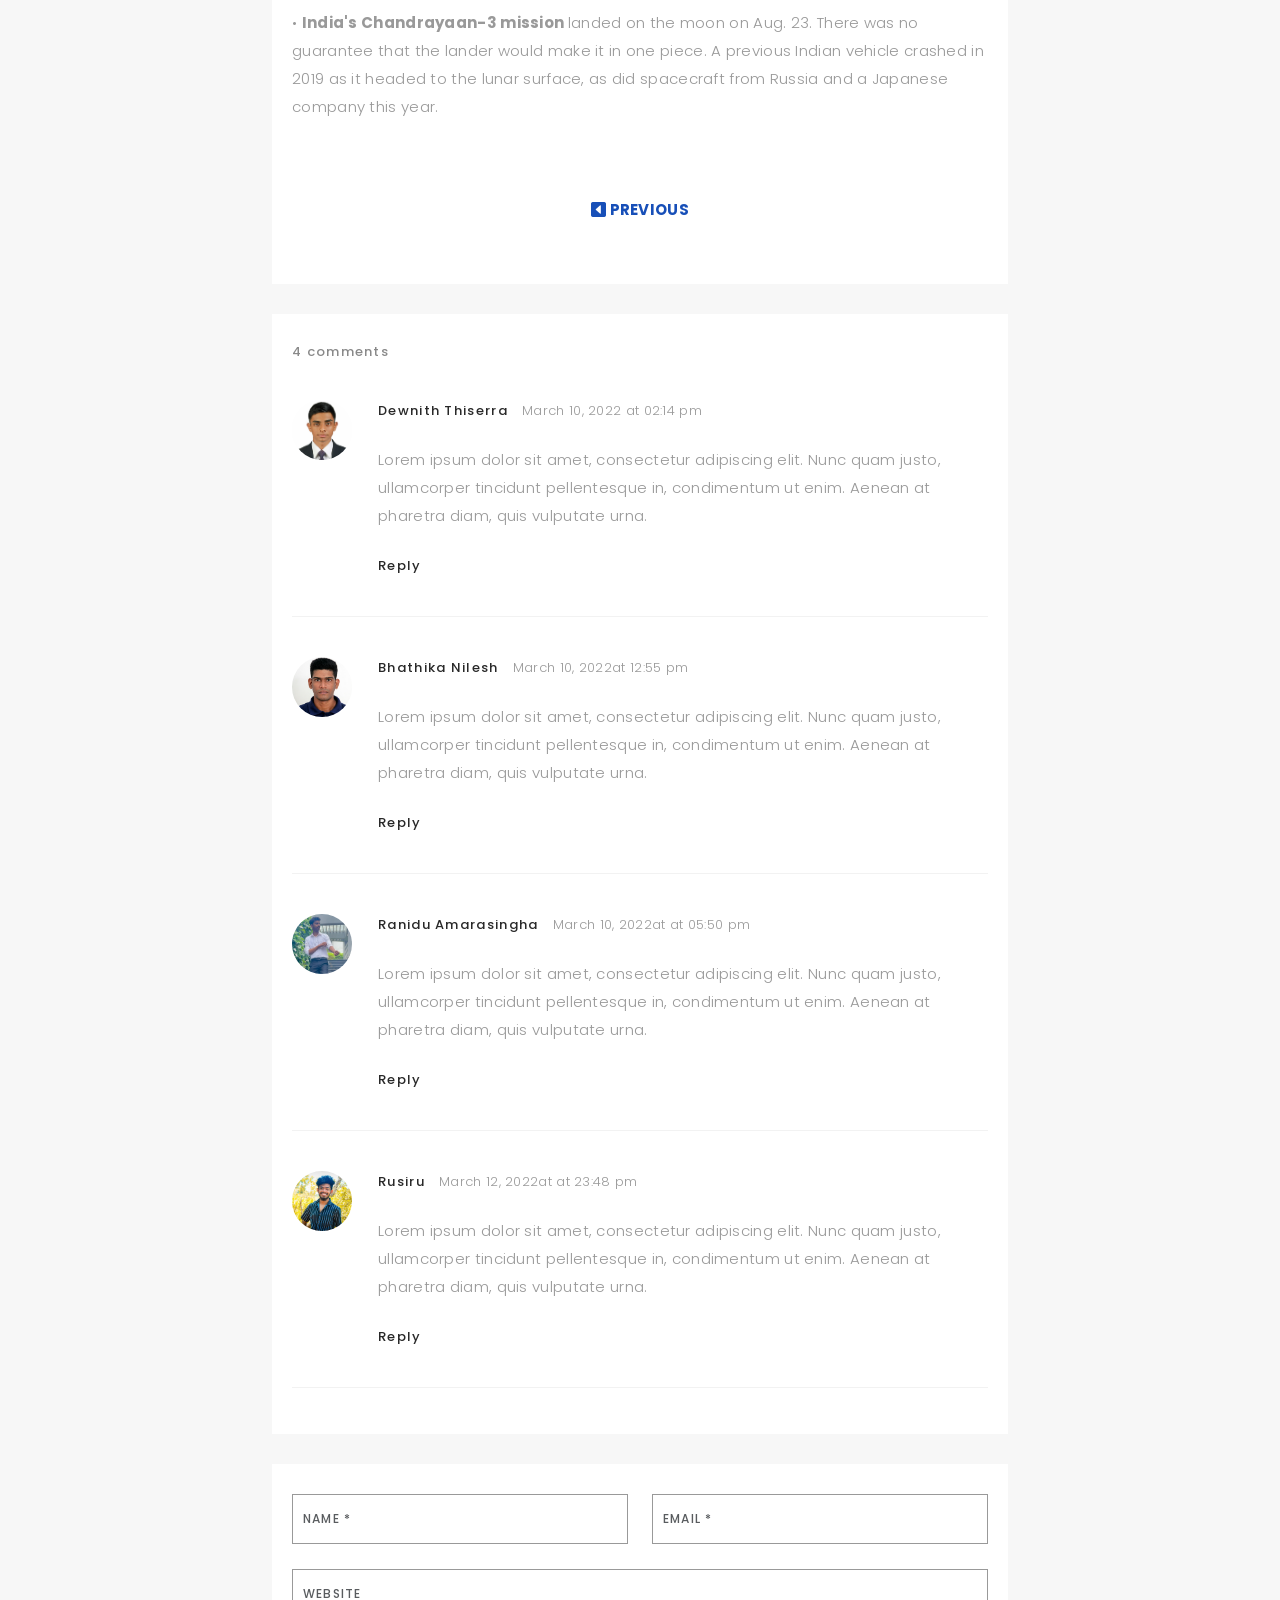
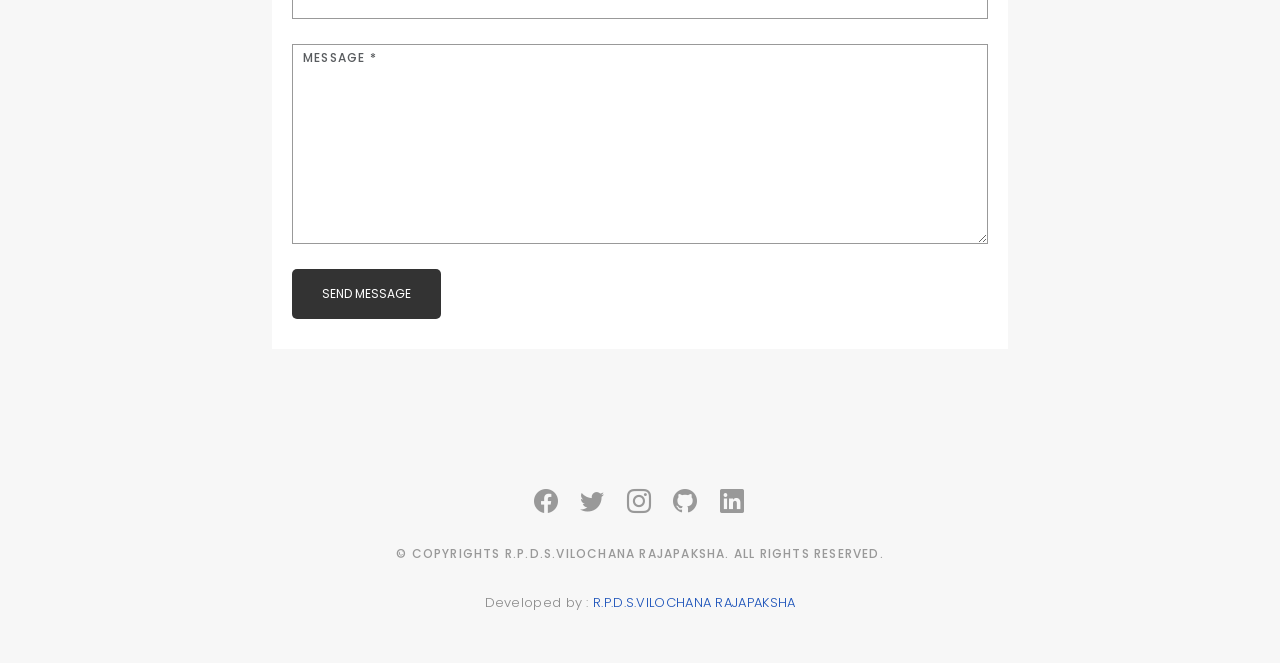
<file: Moon-Project.html>
<!DOCTYPE html>
<html lang="en">

<head>
  <meta charset="utf-8">
  <meta content="width=device-width, initial-scale=1.0" name="viewport">

  <title>R.P.D.S.VILOCHANA RAJAPAKSHA</title>
  <meta content="" name="description">
  <meta content="" name="keywords">

  <!-- Favicons -->
  <link href="assets/img/Logoweb.png" rel="icon">
  <link href="assets/img/Logoweb.png" rel="apple-touch-icon">

  <!-- Google Fonts -->
  <link href="https://fonts.googleapis.com/css?family=Poppins:300,300i,400,400i,500,500i,600,600i,700,700i|Playfair+Display:400,400i,500,500i,600,600i,700,700i,900,900i" rel="stylesheet">

  <!-- Vendor CSS Files -->
  <link href="assets/vendor/bootstrap/css/bootstrap.min.css" rel="stylesheet">
  <link href="assets/vendor/bootstrap-icons/bootstrap-icons.css" rel="stylesheet">
  <link href="assets/vendor/boxicons/css/boxicons.min.css" rel="stylesheet">
  <link href="assets/vendor/glightbox/css/glightbox.min.css" rel="stylesheet">
  <link href="assets/vendor/swiper/swiper-bundle.min.css" rel="stylesheet">

  <!-- Template Main CSS File -->
  <link href="assets/css/style.css" rel="stylesheet">

  
</head>

<body>

  <!-- ======= Header ======= -->
  <header id="header" class="fixed-top header-inner-pages">
    <div class="container d-flex align-items-center justify-content-between">

      <a href="index.html" class="logo"><img src="assets/img/VILOCHANA.png" alt="" class="img-fluid"></a>
      <!--  use an text logo -->
      <!-- <h1 class="logo"><a href="index.html">Folio</a></h1> -->

      <nav id="navbar" class="navbar">
        <ul>
          <li><a class="nav-link scrollto " href="index.html">Home</a></li>
          <li class="dropdown"><a href="#"><span>Blog</span> <i class="bi bi-chevron-down"></i></a>
            <ul>
                <li><a href="Black-hole.html">What are the Black Hole ?</a></li>
                <li><a href="marsproject.html">Elon Musk on Planing For Mars...</a></li>
                <li><a href="Moon-Project.html">Why can we only see the Moons...</a></li>
                <li><a href="nuclear Waste Management.html">Nuclear Waste management</a></li>
                <li><a href="Blog.html">-- Other Blogs --</a></li>
              
            </ul>
          </li>
          <li><a class="nav-link  scrollto" href="underMaintance.html">Personal site</a></li>
        </ul>
        <i class="bi bi-list mobile-nav-toggle"></i>
      </nav><!-- .navbar -->

    </div>
  </header><!-- End Header -->

  <main id="main">

    <!-- ======= Blog Single ======= -->
    <div class="main-content paddsection">
      <div class="container">
        <div class="row justify-content-center">
          <div class="col-md-8 col-md-offset-2">
            <div class="row">
              <div class="container-main single-main">
                <div class="col-md-12">
                  <div class="block-main mb-30">
                    <img src="assets/img/Moon single page.jpg " class="img-responsive" alt="reviews2">
                    <div class="content-main single-post padDiv">
                      <div class="journal-txt">
                        <h4><a href="#">WHY CAN WE ONLY SEE THE MOON'S NEARSIDE FROM EARTH ? </a></h4>
                      </div>
                      <div class="post-meta">
                        <ul class="list-unstyled mb-0">
                          <li class="author">by:<a href="#">R.P.D.S.Vilochana Rajapaksha</a></li>
                          <li class="date">date:<a href="#">Auguest 25, 2023</a></li>
                          <li class="commont"><i class="ion-ios-heart-outline"></i><a href="#">3 Comments</a></li>
                        </ul>
                        <blockquote>All the waste in a year from a nuclear power plant can be stored under a desk. <br><br> - Ronald Reagan</blockquote>
                      </div>
                      <p class="mb-30">•  Earth orbits the Sun once every 365 days (a year) and spins on its axis once every 24 hours (a day). The Moon orbits Earth once every 27.3 
                        days and spins on its axis once every 27.3 days. This means that although the Moon is rotating, it always keeps one face toward us. Known as “synchronous rotation,”
                         this is why we only ever see the Moon’s nearside from Earth.
                        </p>
                      <p class="mb-30"> • All of the manned space missions to the Moon have landed on the nearside due to communication needs, so humans have physically explored this 
                        side much more. We have remotely explored both sides of the Moon with orbiting satellites. In 1959, the Soviet Luna 3 first photographed the farside, and in 1968, 
                        as NASA’s Apollo 8 orbited the Moon, human eyes first viewed it. Since then, many satellites have sent back pictures and other data showing that the farside of the Moon differs from 
                        the nearside. 
                        (On Jan. 3, 2019, China's Chang'e 4 lander became the first lunar lander to touch down on the Moon's farside.)
                    </p>
                      
                    <p class="mb-30">• The nearside is darker than the farside (which is ironic, as a nickname for the farside is “the dark side of the Moon” even though it’s actually the brighter side of our 
                        satellite). Mare deposits of dark basalt fill many large basins on the nearside, whereas the highlands of the farside are made from a light-colored mineral called feldspar. 
                        This may result from even another difference: The lunar crust is thinner on the nearside, which means that the mantle (the once molten, denser layer that underlies the crust) is closer to the surface there.
                         Asteroid impacts could more easily fracture the crust down to the level of the mantle on the nearside, allowing magma to rise up to fill impact basins and form mare deposits.</p>
                       

                       <p class="mb-30"> • <strong><b>India's Chandrayaan-3 mission </b></strong> landed on the moon on Aug. 23. There was no guarantee that the lander would make it in one piece.
                         A previous Indian vehicle crashed in 2019 as it headed to the lunar surface, as did spacecraft from Russia and a Japanese company this year.</p>
                         <br>
                         <center><p class="mb-30" > <a href="Blog.html" title="Go to Previous page"><strong><b> <i class="bi bi-caret-left-square-fill"></i> PREVIOUS  </b></strong></a></p></center>
                    </div>
                  </div>
                </div>
                <div class="col-md-12">
                  <div class="comments text-left padDiv mb-30">
                    <div class="entry-comments">
                      <h6 class="mb-30">4 comments</h6>
                      <ul class="entry-comments-list list-unstyled">
                        <li>
                          <div class="entry-comments-item">
                            <img src="assets/img/devnith.jpeg" class="entry-comments-avatar" alt="">
                            <div class="entry-comments-body">
                              <span class="entry-comments-author">Dewnith Thiserra</span>
                              <span><a href="#">March 10, 2022 at 02:14 pm</a></span>
                              <p class="mb-10">Lorem ipsum dolor sit amet, consectetur adipiscing elit. Nunc quam justo, ullamcorper tincidunt pellentesque in, condimentum ut enim. Aenean at pharetra diam, quis vulputate urna. </p>
                              <a class="rep" href="#">Reply</a>
                            </div>
                          </div>
                          <ul class="entry-comments-reply list-unstyled">
                            <li>
                              
                            </li>
                          </ul>
                        </li>
                        <li>
                          <div class="entry-comments-item">
                            <img src="assets/img/bhathika.jpg" class="entry-comments-avatar" alt="">
                            <div class="entry-comments-body">
                              <span class="entry-comments-author">Bhathika Nilesh</span>
                              <span><a href="#">March 10, 2022at 12:55 pm</a></span>
                              <p class="mb-10">Lorem ipsum dolor sit amet, consectetur adipiscing elit. Nunc quam justo, ullamcorper tincidunt pellentesque in, condimentum ut enim. Aenean at pharetra diam, quis vulputate urna. </p>
                              <a class="rep" href="#">Reply</a>
                            </div>
                          </div>
                          <div class="entry-comments-item">
                            <img src="assets/img/ranidu.jpeg" class="entry-comments-avatar" alt="">
                            <div class="entry-comments-body">
                              <span class="entry-comments-author">Ranidu Amarasingha</span>
                              <span><a href="#">March 10, 2022at at 05:50 pm</a></span>
                              <p class="mb-10">Lorem ipsum dolor sit amet, consectetur adipiscing elit. Nunc quam justo, ullamcorper tincidunt pellentesque in, condimentum ut enim. Aenean at pharetra diam, quis vulputate urna. </p>
                              <a class="rep" href="#">Reply</a>
                            </div>
                          </div>
                          <div class="entry-comments-item">
                            <img src="assets/img/rusiru.jpeg" class="entry-comments-avatar" alt="">
                            <div class="entry-comments-body">
                              <span class="entry-comments-author">Rusiru</span>
                              <span><a href="#">March 12, 2022at at 23:48 pm</a></span>
                              <p class="mb-10">Lorem ipsum dolor sit amet, consectetur adipiscing elit. Nunc quam justo, ullamcorper tincidunt pellentesque in, condimentum ut enim. Aenean at pharetra diam, quis vulputate urna. </p>
                              <a class="rep" href="#">Reply</a>
                            </div>
                          </div>
                        </li>
                      </ul>
                    </div>
                  </div>
                </div>
                <div class="col-lg-12">
                  <div class="cmt padDiv">
                    <form id="comment-form" method="post" action="" role="form">
                      <div class="row">
                        <div class="col-lg-6">
                          <div class="form-group">
                            <input id="form_name" type="text" name="name" class="form-control" placeholder="Name *" required="required">
                          </div>
                        </div>
                        <div class="col-lg-6">
                          <div class="form-group">
                            <input id="form_email" type="email" name="email" class="form-control" placeholder="email *" required="required">
                          </div>
                        </div>
                        <div class="col-md-12">
                          <div class="form-group">
                            <input id="form_name" type="text" name="website" class="form-control" placeholder="Website">
                          </div>
                        </div>
                        <div class="col-lg-12">
                          <div class="form-group">
                            <textarea id="form_message" name="message" class="form-control" placeholder="Message *" style="height: 200px;" required="required"></textarea>
                          </div>
                        </div>
                        <div class="col-lg-12">
                          <input type="submit" class="btn btn-defeault btn-send" value="Send message">
                        </div>
                      </div>
                    </form>
                  </div>
                </div>
              </div>
            </div>
          </div>
        </div>
      </div>
    </div><!-- End Blog Single -->

  </main><!-- End #main -->

   <!-- ======= Footer ======= -->
   <div id="footer" class="text-center">
    <div class="container">
      <div class="socials-media text-center">

        <ul class="list-unstyled">
          <li><a href="https://www.facebook.com/Vilochna/"><i class="bi bi-facebook"></i></a></li>
          <li><a href="https://twitter.com/rajapak06573648"><i class="bi bi-twitter"></i></a></li>
          <li><a href="https://www.instagram.com/vilochana___rajapaksha______"><i class="bi bi-instagram"></i></a></li>
          <li><a href="https://github.com/sadisi"><i class="bi bi-github"></i></a></li>
          <li><a href="https://www.linkedin.com/in/r-p-d-s-vilochana-rajapaksha-a9b411182"><i class="bi bi-linkedin"></i></a></li>
        </ul>

      </div>

      <p>&copy; Copyrights R.P.D.S.VILOCHANA RAJAPAKSHA.  All rights reserved.</p>

      <div class="credits">
       
        Developed by : <a href="https://www.linkedin.com/in/r-p-d-s-vilochana-rajapaksha-a9b411182/">R.P.D.S.VILOCHANA RAJAPAKSHA</a>
      </div>


    </div>
  </div><!-- End Footer -->

  <a href="#" class="back-to-top d-flex align-items-center justify-content-center"><i class="bi bi-arrow-up-short"></i></a>

  <!-- Vendor JS Files -->
  <script src="assets/vendor/bootstrap/js/bootstrap.bundle.min.js"></script>
  <script src="assets/vendor/glightbox/js/glightbox.min.js"></script>
  <script src="assets/vendor/isotope-layout/isotope.pkgd.min.js"></script>
  <script src="assets/vendor/swiper/swiper-bundle.min.js"></script>
  <script src="assets/vendor/typed.js/typed.umd.js"></script>
  <script src="assets/vendor/php-email-form/validate.js"></script>

  <!-- Template Main JS File -->
  <script src="assets/js/main.js"></script>

</body>

</html>
</file>
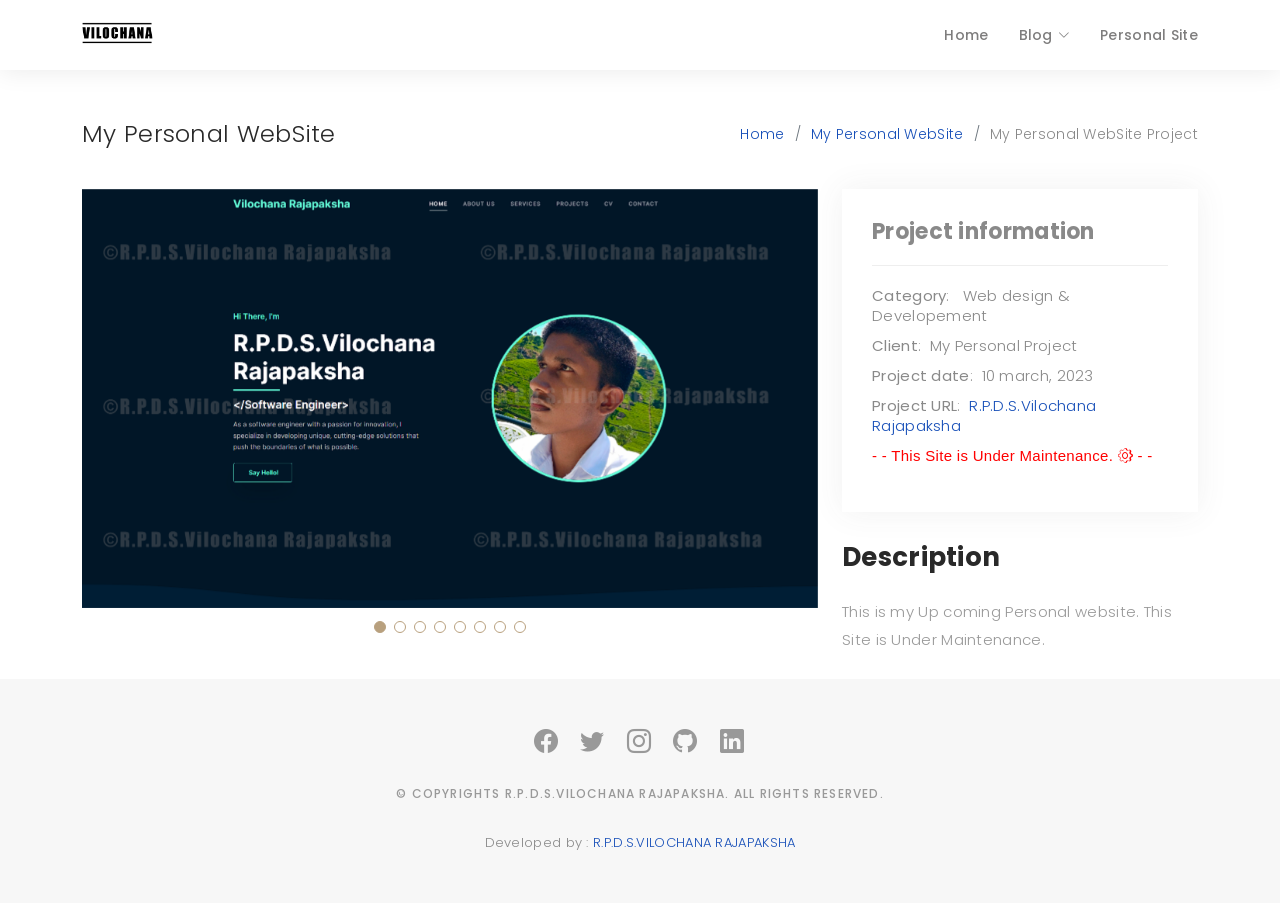
<file: MyWebsite.html>
<!DOCTYPE html>
<html lang="en">

<head>
  <meta charset="utf-8">
  <meta content="width=device-width, initial-scale=1.0" name="viewport">

  <title>R.P.D.S.VILOCHANA RAJAPAKSHA</title>
  <meta content="" name="description">
  <meta content="" name="keywords">

  <!-- Favicons -->
  <link href="assets/img/Logoweb.png" rel="icon">
  <link href="assets/img/Logoweb.png" rel="apple-touch-icon">

  <!-- Google Fonts -->
  <link href="https://fonts.googleapis.com/css?family=Poppins:300,300i,400,400i,500,500i,600,600i,700,700i|Playfair+Display:400,400i,500,500i,600,600i,700,700i,900,900i" rel="stylesheet">

  <!-- Vendor CSS Files -->
  <link href="assets/vendor/bootstrap/css/bootstrap.min.css" rel="stylesheet">
  <link href="assets/vendor/bootstrap-icons/bootstrap-icons.css" rel="stylesheet">
  <link href="assets/vendor/boxicons/css/boxicons.min.css" rel="stylesheet">
  <link href="assets/vendor/glightbox/css/glightbox.min.css" rel="stylesheet">
  <link href="assets/vendor/swiper/swiper-bundle.min.css" rel="stylesheet">

  <!-- Template Main CSS File -->
  <link href="assets/css/style.css" rel="stylesheet">

 
</head>

<body>

  <!-- ======= Header ======= -->
  <header id="header" class="fixed-top header-inner-pages">
    <div class="container d-flex align-items-center justify-content-between">

      <a href="index.html" class="logo"><img src="assets/img/VILOCHANA.png" alt="" class="img-fluid"></a>
      <!-- Uncomment below if you prefer to use an text logo -->
      <!-- <h1 class="logo"><a href="index.html">Folio</a></h1> -->

      <nav id="navbar" class="navbar">
        <ul>
          <li><a class="nav-link scrollto " href="index.html">Home</a></li>
          <li class="dropdown"><a href="Blog.html"><span>Blog</span><i class="bi bi-chevron-down"></i></a>
            <ul>
              <li><a href="Black-hole.html">What are the Black Hole ?</a></li>
              <li><a href="marsproject.html">Elon Musk on Planing For Mars...</a></li>
              <li><a href="Moon-Project.html">Why can we only see the Moons...</a></li>
              <li><a href="nuclear Waste Management.html">Nuclear Waste management</a></li>
              <li><a href="Blog.html">-- Other Blogs --</a></li>
            </ul>
          </li>
          
          <li><a class="nav-link scrollto" href="underMaintance.html">Personal Site</a></li>
        </ul>
        <i class="bi bi-list mobile-nav-toggle"></i>
      </nav><!-- .navbar -->

    </div>
  </header><!-- End Header -->

  <main id="main">

    <!-- ======= Breadcrumbs Section ======= -->
    <section class="breadcrumbs">
      <div class="container">

        <div class="d-flex justify-content-between align-items-center">
          <h2>My Personal WebSite</h2>
          <ol>
            <li><a href="index.html">Home</a></li>
            <li><a href="MyWebsite.html">My Personal WebSite</a></li>
            <li>My Personal WebSite Project</li>
          </ol>
        </div>

      </div>
    </section><!-- Breadcrumbs Section -->

    <!-- ======= Portfolio Details Section ======= -->
    <section id="portfolio-details" class="portfolio-details">
      <div class="container">

        <div class="row gy-4">

          <div class="col-lg-8">
            <div class="portfolio-details-slider swiper">
              <div class="swiper-wrapper align-items-center">

                <div class="swiper-slide">
                  <img src="assets/img/portfolio/mpw1.png" alt="">
                </div>

                <div class="swiper-slide">
                  <img src="assets/img/portfolio/mpw2.png" alt="">
                </div>

                <div class="swiper-slide">
                  <img src="assets/img/portfolio/mpw3.png" alt="">
                </div>

                <div class="swiper-slide">
                    <img src="assets/img/portfolio/mpw4.png" alt="">
                  </div>

                  <div class="swiper-slide">
                    <img src="assets/img/portfolio/mpw5.png" alt="">
                  </div>

                  <div class="swiper-slide">
                    <img src="assets/img/portfolio/mpw6.png" alt="">
                  </div>

                  <div class="swiper-slide">
                    <img src="assets/img/portfolio/mpw7.png" alt="">
                  </div>

                  <div class="swiper-slide">
                    <img src="assets/img/portfolio/mpw8.png" alt="">
                  </div>

                  
  

              </div>
              <div class="swiper-pagination"></div>
            </div>
          </div>

          <div class="col-lg-4">
            <div class="portfolio-info">
              <h3>Project information</h3>
              <ul>
                <li><strong>Category</strong>: &nbsp; Web design & Developement</li>
                <li><strong>Client</strong>:&nbsp; My Personal Project</li>
                <li><strong>Project date</strong>:&nbsp; 10 march, 2023</li>
                <li><strong>Project URL</strong>:&nbsp; <a href="underMaintance.html">R.P.D.S.Vilochana Rajapaksha</a></li>
                <li><b> <font style="color: red; font-family:Impact, Haettenschweiler, 'Arial Narrow Bold', sans-serif;">- -  This Site is Under Maintenance. <i class="bi bi-gear"></i> - -</font></b></li>
              </ul>
            </div>
            <div class="portfolio-description">
              <h2> Description </h2>
              <p>
                This is my Up coming Personal website. This Site is Under Maintenance.

              </p>
            </div>
          </div>

        </div>

      </div>
    </section><!-- End Portfolio Details Section -->

  </main><!-- End #main -->

  <!-- ======= Footer ======= -->
  <div id="footer" class="text-center">
    <div class="container">
      <div class="socials-media text-center">

        <ul class="list-unstyled">
          <li><a href="https://www.facebook.com/Vilochna/"><i class="bi bi-facebook"></i></a></li>
          <li><a href="https://twitter.com/rajapak06573648"><i class="bi bi-twitter"></i></a></li>
          <li><a href="https://www.instagram.com/vilochana___rajapaksha______"><i class="bi bi-instagram"></i></a></li>
          <li><a href="https://github.com/sadisi"><i class="bi bi-github"></i></a></li>
          <li><a href="https://www.linkedin.com/in/r-p-d-s-vilochana-rajapaksha-a9b411182"><i class="bi bi-linkedin"></i></a></li>
        </ul>

      </div>

      <p>&copy; Copyrights R.P.D.S.VILOCHANA RAJAPAKSHA.  All rights reserved.</p>

      <div class="credits">
       
        Developed by : <a href="https://www.linkedin.com/in/r-p-d-s-vilochana-rajapaksha-a9b411182/">R.P.D.S.VILOCHANA RAJAPAKSHA</a>
      </div>


    </div>
  </div><!-- End Footer -->
  <a href="#" class="back-to-top d-flex align-items-center justify-content-center"><i class="bi bi-arrow-up-short"></i></a>

  <!-- Vendor JS Files -->
  <script src="assets/vendor/bootstrap/js/bootstrap.bundle.min.js"></script>
  <script src="assets/vendor/glightbox/js/glightbox.min.js"></script>
  <script src="assets/vendor/isotope-layout/isotope.pkgd.min.js"></script>
  <script src="assets/vendor/swiper/swiper-bundle.min.js"></script>
  <script src="assets/vendor/typed.js/typed.umd.js"></script>
  <script src="assets/vendor/php-email-form/validate.js"></script>

  <!-- Template Main JS File -->
  <script src="assets/js/main.js"></script>

</body>

</html>
</file>
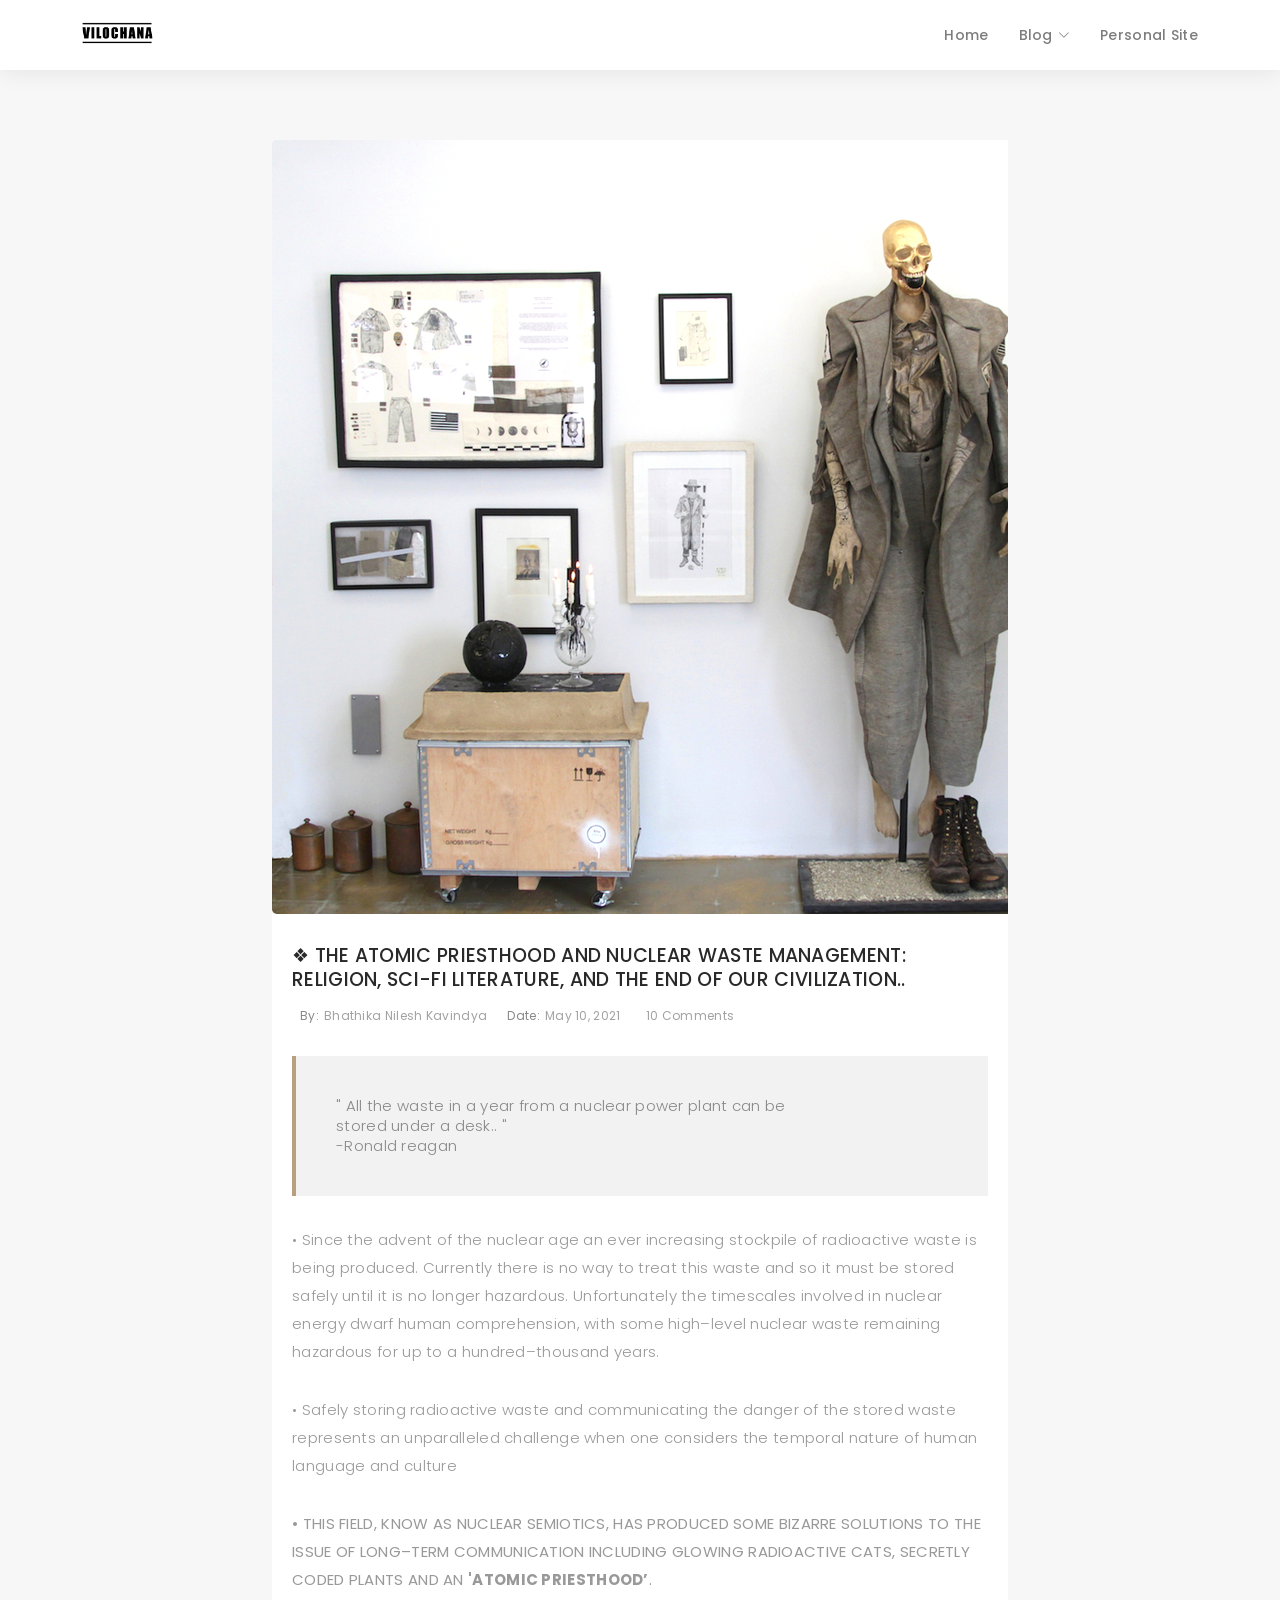
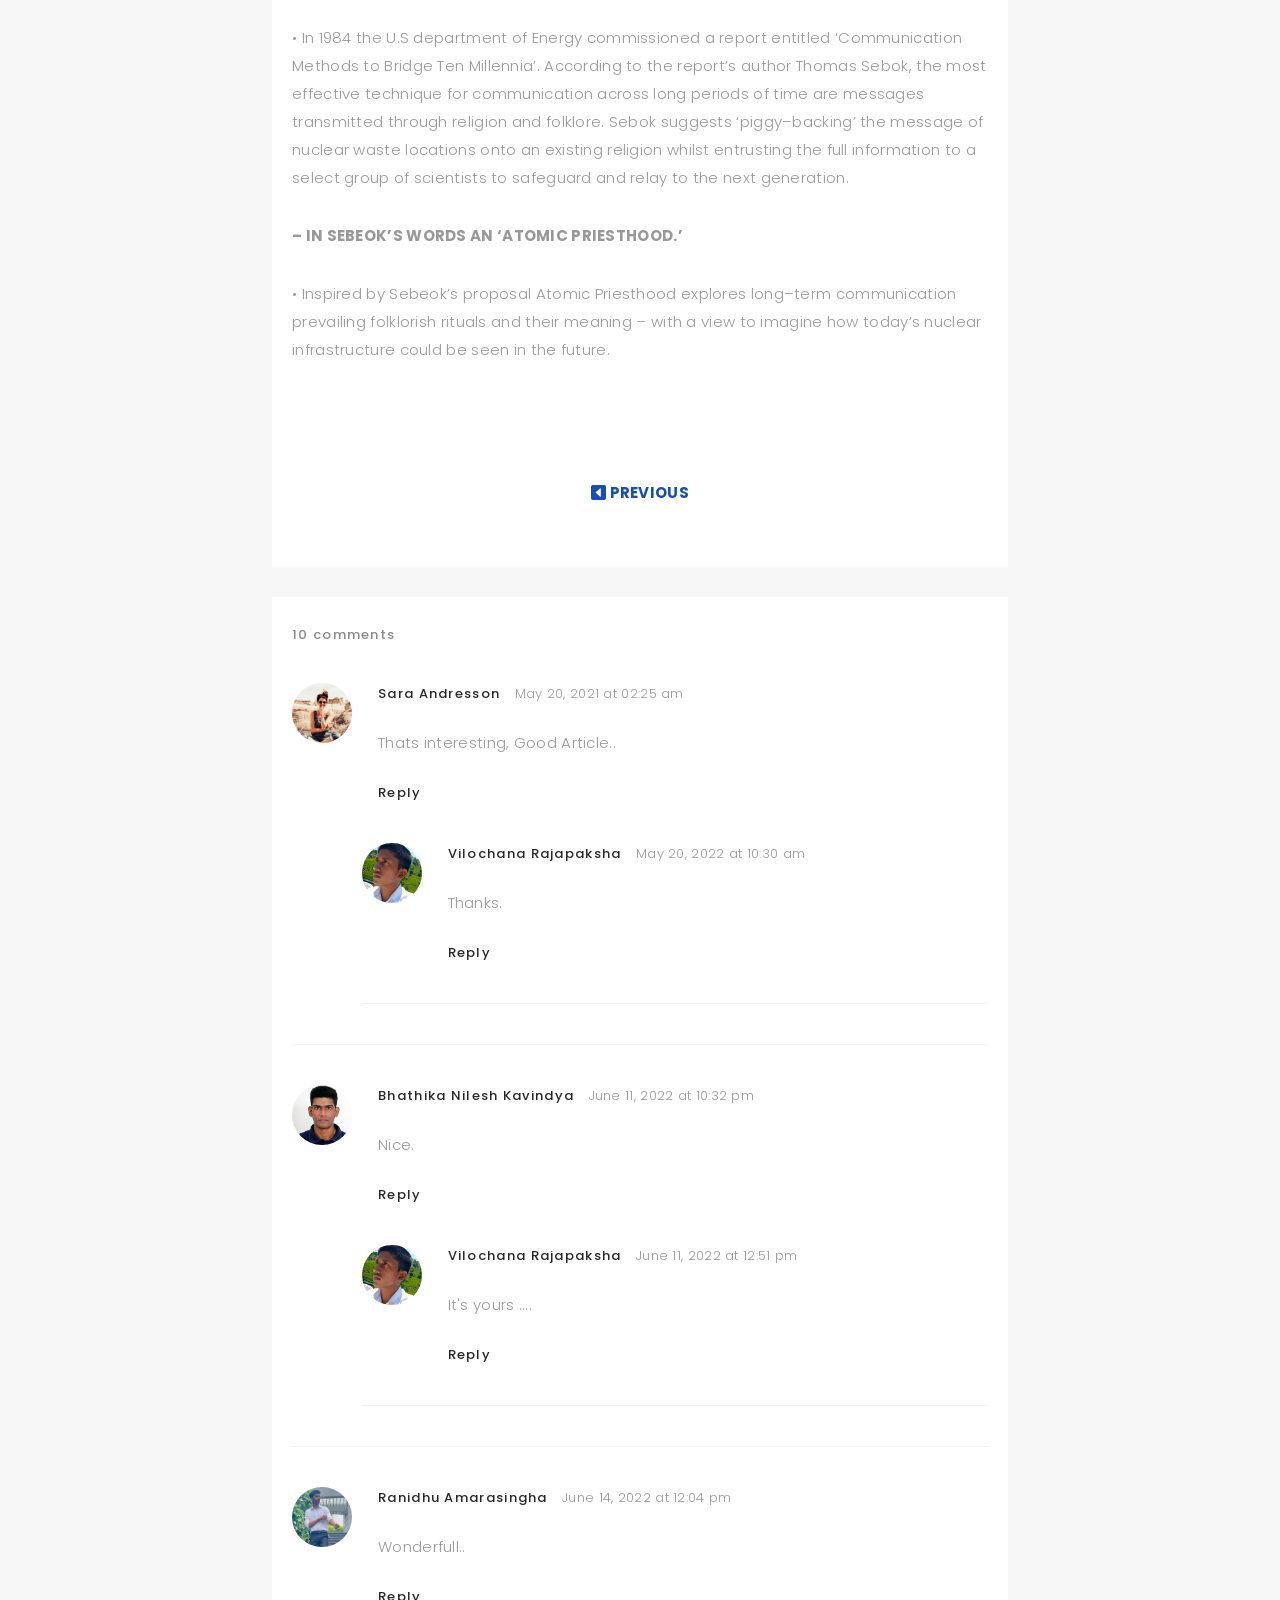
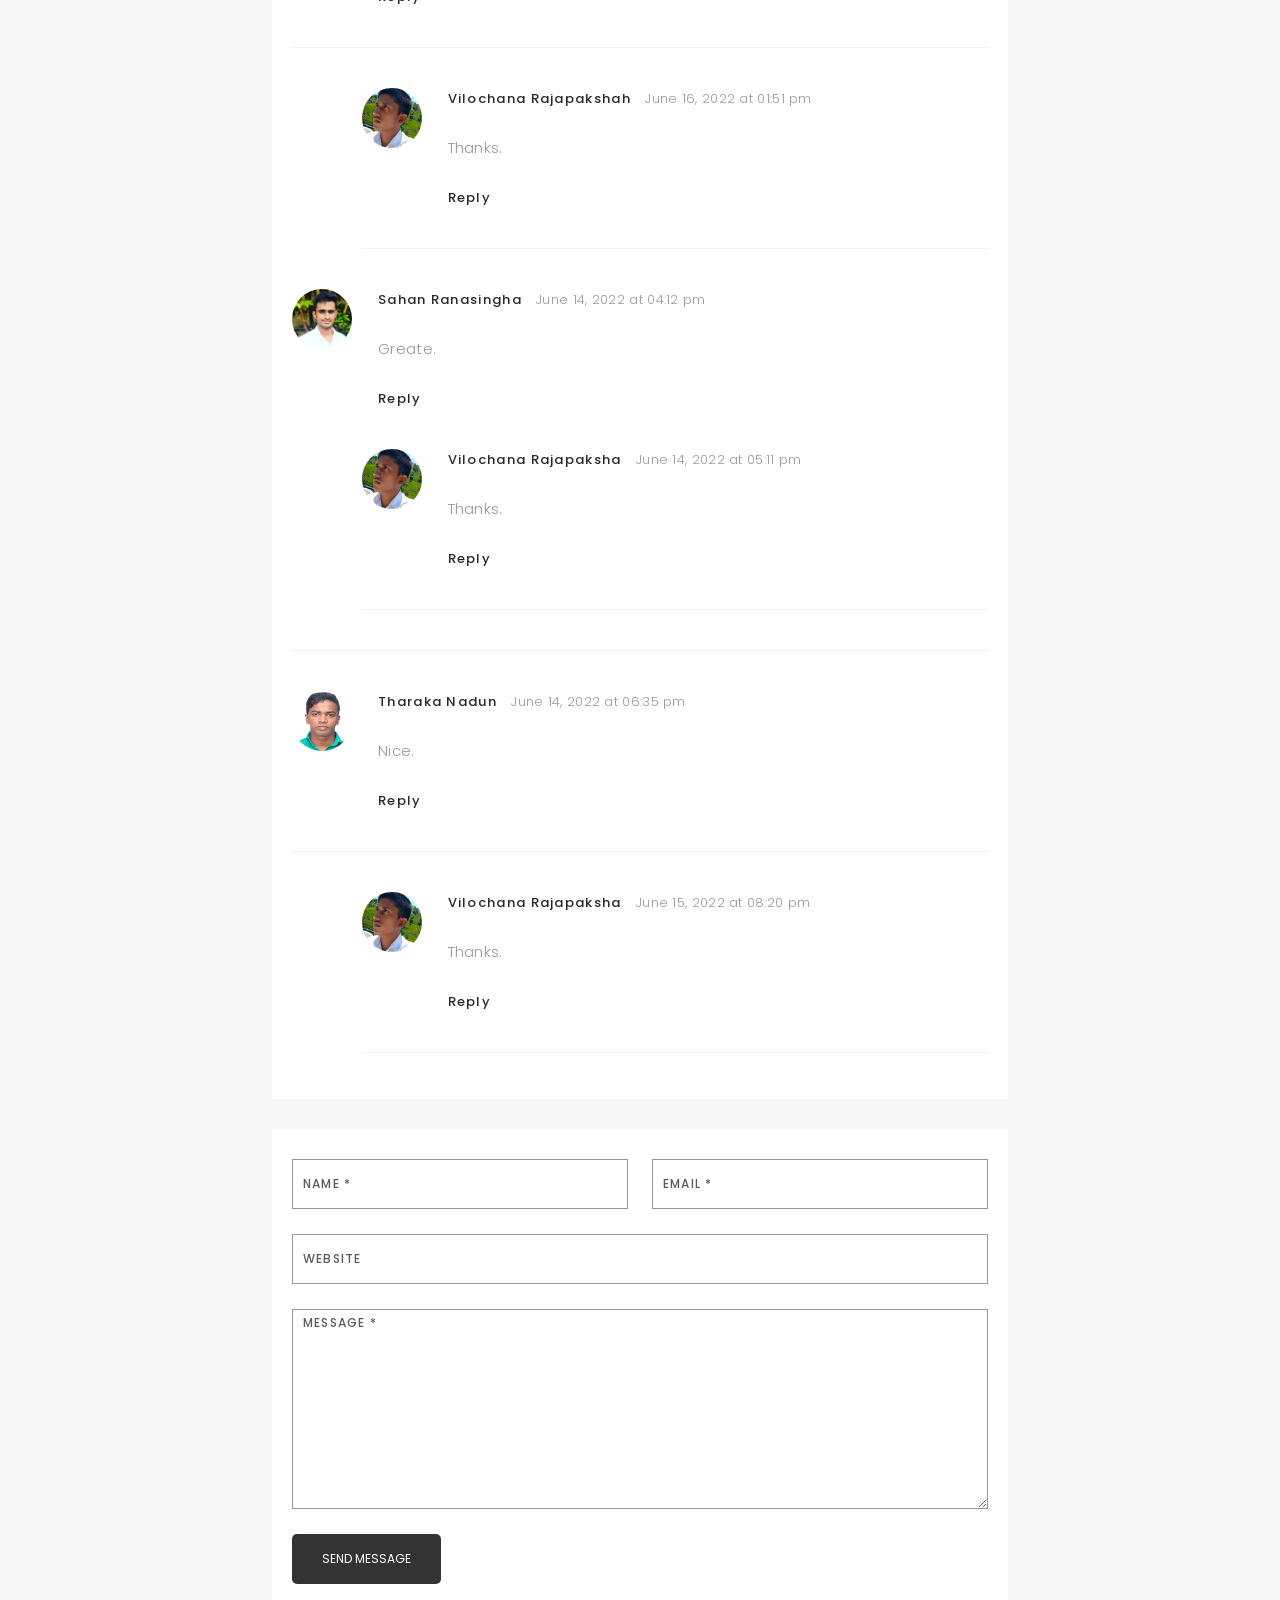
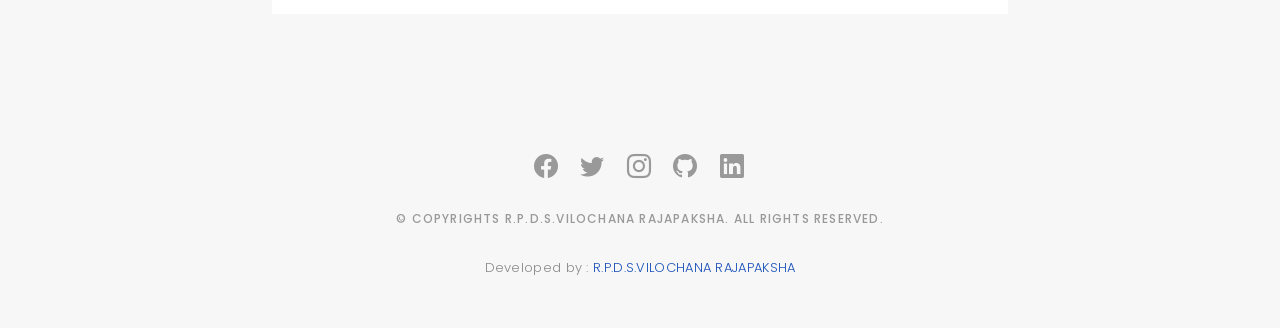
<file: nuclear Waste Management.html>
<!DOCTYPE html>
<html lang="en">

<head>
  <meta charset="utf-8">
  <meta content="width=device-width, initial-scale=1.0" name="viewport">

  <title>R.P.D.S.VILOCHANA RAJAPAKSHA</title>
  <meta content="" name="description">
  <meta content="" name="keywords">

  <!-- Favicons -->
  <link href="assets/img/Logoweb.png" rel="icon">
  <link href="assets/img/Logoweb.png" rel="apple-touch-icon">

  <!-- Google Fonts -->
  <link href="https://fonts.googleapis.com/css?family=Poppins:300,300i,400,400i,500,500i,600,600i,700,700i|Playfair+Display:400,400i,500,500i,600,600i,700,700i,900,900i" rel="stylesheet">

  <!-- Vendor CSS Files -->
  <link href="assets/vendor/bootstrap/css/bootstrap.min.css" rel="stylesheet">
  <link href="assets/vendor/bootstrap-icons/bootstrap-icons.css" rel="stylesheet">
  <link href="assets/vendor/boxicons/css/boxicons.min.css" rel="stylesheet">
  <link href="assets/vendor/glightbox/css/glightbox.min.css" rel="stylesheet">
  <link href="assets/vendor/swiper/swiper-bundle.min.css" rel="stylesheet">

  <!-- Template Main CSS File -->
  <link href="assets/css/style.css" rel="stylesheet">

  
</head>

<body>

  <!-- ======= Header ======= -->
  <header id="header" class="fixed-top header-inner-pages">
    <div class="container d-flex align-items-center justify-content-between">

      <a href="index.html" class="logo"><img src="assets/img/VILOCHANA.png" alt="" class="img-fluid"></a>
      <!-- Uncomment below if you prefer to use an text logo -->
      <!-- <h1 class="logo"><a href="index.html">Folio</a></h1> -->

      <nav id="navbar" class="navbar">
        <ul>
          <li><a class="nav-link scrollto " href="index.html">Home</a></li>
          <li class="dropdown"><a href="Blog.html"><span>Blog</span> <i class="bi bi-chevron-down"></i></a>
            <ul>
              <li><a href="Black-hole.html">What are the Black Hole ?</a></li>
              <li><a href="marsproject.html">Elon Musk on Planing For Mars...</a></li>
              <li><a href="Moon-Project.html">Why can we only see the Moons...</a></li>
              <li><a href="nuclear Waste Management.html">Nuclear Waste management</a></li>
              <li><a href="Blog.html">-- Other Blogs --</a></li>
            </ul>
          </li>
          <li><a class="nav-link scrollto" href="underMaintance.html">Personal Site</a></li>
        </ul>
        <i class="bi bi-list mobile-nav-toggle"></i>
      </nav><!-- .navbar -->

    </div>
  </header><!-- End Header -->

  <main id="main">

    <!-- ======= Blog Single ======= -->
    <div class="main-content paddsection">
      <div class="container">
        <div class="row justify-content-center">
          <div class="col-md-8 col-md-offset-2">
            <div class="row">
              <div class="container-main single-main">
                <div class="col-md-12">
                  <div class="block-main mb-30">
                    <img src="assets/img/atomic pristhood page.jpg" class="img-responsive" alt="reviews2">
                    <div class="content-main single-post padDiv">
                      <div class="journal-txt">
                        
                        <h4><a href="#">❖ THE ATOMIC PRIESTHOOD AND NUCLEAR WASTE MANAGEMENT: RELIGION, SCI-FI LITERATURE, AND THE END OF OUR CIVILIZATION..</a></h4>
                       
                      </div>
                      <div class="post-meta">
                        <ul class="list-unstyled mb-0">
                          <li class="author">by:<a href="#">Bhathika Nilesh Kavindya</a></li>
                          <li class="date">date:<a href="#">May 10, 2021</a></li>
                          <li class="commont"><i class="ion-ios-heart-outline"></i><a href="#">10 Comments</a></li>
                        </ul>
                      </div>
                      <blockquote>" All the waste in a year from a nuclear power plant can be stored under a desk.. " <br>
                    -Ronald reagan</blockquote>
                      <p class="mb-30">• Since the advent of the nuclear age an ever increasing stockpile of radioactive waste is being produced. Currently there is
                         no way to treat this waste and so it must be stored safely until it is no longer hazardous. Unfortunately the timescales involved in nuclear energy dwarf human comprehension,
                          with some high–level nuclear waste remaining hazardous for up to a hundred–thousand years.
                      </p>

                      <p class="mb-30">
                        • Safely storing radioactive waste and communicating the danger of the stored waste represents an unparalleled challenge when one considers the temporal nature of human language and culture
                        </p>
                      <p class="mb-30"><b>• THIS FIELD, KNOW AS NUCLEAR SEMIOTICS, HAS PRODUCED SOME BIZARRE SOLUTIONS TO THE ISSUE OF LONG–TERM COMMUNICATION INCLUDING GLOWING RADIOACTIVE CATS, SECRETLY CODED PLANTS AND AN <strong> 'ATOMIC PRIESTHOOD’</strong>.</b>
                        
                        </p>
                      <p class="mb-30">• In 1984 the U.S department of Energy commissioned a report entitled ‘Communication Methods to Bridge Ten Millennia’.
                         According to the report’s author Thomas Sebok, the most effective technique for communication across long periods of time are messages transmitted through
                          religion and folklore. Sebok suggests ‘piggy–backing’ the message of nuclear waste locations onto an existing religion whilst entrusting the full information to a select group of scientists to safeguard and relay to the next generation.
                      </p>

                      <p class="mb-30"><strong><b>– IN SEBEOK’S WORDS AN ‘ATOMIC PRIESTHOOD.’</b></strong>
                    
                        


                        
                      </p>
                      <p class="mb-30">
                        • Inspired by Sebeok’s proposal Atomic Priesthood explores long–term communication prevailing folklorish rituals and their meaning – with a view to imagine how today’s nuclear infrastructure could be seen in the future.</p>
                      
                      <br><br><br>
                      <center><p class="mb-30" > <a href="Blog.html"  title="Go to Previous page"><strong><b> <i class="bi bi-caret-left-square-fill"></i> PREVIOUS  </b></strong></a></p></center>
                      
                    </div>
                  </div>
                </div>
                <div class="col-md-12">
                  <div class="comments text-left padDiv mb-30">
                    <div class="entry-comments">
                      <h6 class="mb-30">10 comments</h6>
                      <ul class="entry-comments-list list-unstyled">
                        <li>
                          <div class="entry-comments-item">
                            <img src="assets/img/avatar.jpg" class="entry-comments-avatar" alt="">
                            <div class="entry-comments-body">
                              <span class="entry-comments-author">Sara Andresson</span>
                              <span><a href="#">May 20, 2021 at 02:25 am</a></span>
                              <p class="mb-10">Thats interesting, Good Article.. </p>
                              <a class="rep" href="#">Reply</a>
                            </div>
                            <ul class="entry-comments-reply list-unstyled">
                              <li>
                                <div class="entry-comments-item">
                                  <img src="assets/img/vilochana.jpg" class="entry-comments-avatar" alt="">
                                  <div class="entry-comments-body">
                                    <span class="entry-comments-author">Vilochana Rajapaksha</span>
                                    <span><a href="#">May 20, 2022 at 10:30 am</a></span>
                                    <p class="mb-10">Thanks.</p>
                                    <a class="rep" href="#">Reply</a>
                                  </div>
                                </div>
                              </li>
                            </ul>
                          </div>
                          
                          <div class="entry-comments-item">
                            <img src="assets/img/bhathika.jpg" class="entry-comments-avatar" alt="">
                            <div class="entry-comments-body">
                              <span class="entry-comments-author">Bhathika Nilesh Kavindya</span>
                              <span><a href="#">June 11, 2022 at 10:32 pm</a></span>
                              <p class="mb-10">Nice. </p>
                              <a class="rep" href="#">Reply</a>
                            </div>
                            <ul class="entry-comments-reply list-unstyled">
                              <li>
                                <div class="entry-comments-item">
                                  <img src="assets/img/vilochana.jpg" class="entry-comments-avatar" alt="">
                                  <div class="entry-comments-body">
                                    <span class="entry-comments-author">Vilochana Rajapaksha</span>
                                    <span><a href="#">June 11, 2022 at 12:51 pm</a></span>
                                    <p class="mb-10">It's yours ....</p>
                                    <a class="rep" href="#">Reply</a>
                                  </div>
                                </div>
                              </li>
                            </ul>
                          </div>
                          <div class="entry-comments-item">
                            <img src="assets/img/ranidu.jpeg" class="entry-comments-avatar" alt="">
                            <div class="entry-comments-body">
                              <span class="entry-comments-author">Ranidhu Amarasingha</span>
                              <span><a href="#">June 14, 2022 at 12:04 pm</a></span>
                              <p class="mb-10">Wonderfull.. </p>
                              <a class="rep" href="#">Reply</a>
                            </div>
                          </div>
                          <ul class="entry-comments-reply list-unstyled">
                            <li>
                              <div class="entry-comments-item">
                                <img src="assets/img/vilochana.jpg" class="entry-comments-avatar" alt="">
                                <div class="entry-comments-body">
                                  <span class="entry-comments-author">Vilochana Rajapakshah</span>
                                  <span><a href="#">June 16, 2022 at 01:51 pm</a></span>
                                  <p class="mb-10">Thanks.</p>
                                  <a class="rep" href="#">Reply</a>
                                </div>
                              </div>
                            </li>
                          </ul>
                          <div class="entry-comments-item">
                            <img src="assets/img/sahan.jpeg" class="entry-comments-avatar" alt="">
                            <div class="entry-comments-body">
                              <span class="entry-comments-author">Sahan Ranasingha</span>
                              <span><a href="#">June 14, 2022 at 04:12 pm</a></span>
                              <p class="mb-10">Greate. </p>
                              <a class="rep" href="#">Reply</a>
                            </div>
                            <ul class="entry-comments-reply list-unstyled">
                              <li>
                                <div class="entry-comments-item">
                                  <img src="assets/img/vilochana.jpg" class="entry-comments-avatar" alt="">
                                  <div class="entry-comments-body">
                                    <span class="entry-comments-author">Vilochana Rajapaksha</span>
                                    <span><a href="#">June 14, 2022 at 05:11 pm</a></span>
                                    <p class="mb-10">Thanks.</p>
                                    <a class="rep" href="#">Reply</a>
                                  </div>
                                </div>
                              </li>
                            </ul>
                          </div>
                          <div class="entry-comments-item">
                            <img src="assets/img/tharaka.jpeg" class="entry-comments-avatar" alt="">
                            <div class="entry-comments-body">
                              <span class="entry-comments-author">Tharaka Nadun</span>
                              <span><a href="#">June 14, 2022 at 06:35 pm</a></span>
                              <p class="mb-10">Nice. </p>
                              <a class="rep" href="#">Reply</a>
                            </div>
                          </div>
                          <ul class="entry-comments-reply list-unstyled">
                            <li>
                              <div class="entry-comments-item">
                                <img src="assets/img/vilochana.jpg" class="entry-comments-avatar" alt="">
                                <div class="entry-comments-body">
                                  <span class="entry-comments-author">Vilochana Rajapaksha</span>
                                  <span><a href="#">June 15, 2022 at 08:20 pm</a></span>
                                  <p class="mb-10">Thanks.</p>
                                  <a class="rep" href="#">Reply</a>
                                </div>
                              </div>
                            </li>
                          </ul>
                        </li>
                        <li>
                         
                        </li>
                      </ul>
                    </div>
                  </div>
                </div>
                </div>
                <div class="col-lg-12">
                  <div class="cmt padDiv">
                    <form id="comment-form" method="post" action="" role="form">
                      <div class="row">
                        <div class="col-lg-6">
                          <div class="form-group">
                            <input id="form_name" type="text" name="name" class="form-control" placeholder="Name *" required="required">
                          </div>
                        </div>
                        <div class="col-lg-6">
                          <div class="form-group">
                            <input id="form_email" type="email" name="email" class="form-control" placeholder="email *" required="required">
                          </div>
                        </div>
                        <div class="col-md-12">
                          <div class="form-group">
                            <input id="form_name" type="text" name="website" class="form-control" placeholder="Website">
                          </div>
                        </div>
                        <div class="col-lg-12">
                          <div class="form-group">
                            <textarea id="form_message" name="message" class="form-control" placeholder="Message *" style="height: 200px;" required="required"></textarea>
                          </div>
                        </div>
                        <div class="col-lg-12">
                          <input type="submit" class="btn btn-defeault btn-send" value="Send message">
                        </div>
                      </div>
                    </form>
                  </div>
                </div>
              </div>
            </div>
          </div>
        </div>
      </div>
    </div><!-- End Blog Single -->

  </main><!-- End #main -->

   <!-- ======= Footer ======= -->
   <div id="footer" class="text-center">
    <div class="container">
      <div class="socials-media text-center">

        <ul class="list-unstyled">
          <li><a href="https://www.facebook.com/Vilochna/"><i class="bi bi-facebook"></i></a></li>
          <li><a href="https://twitter.com/rajapak06573648"><i class="bi bi-twitter"></i></a></li>
          <li><a href="https://www.instagram.com/vilochana___rajapaksha______"><i class="bi bi-instagram"></i></a></li>
          <li><a href="https://github.com/sadisi"><i class="bi bi-github"></i></a></li>
          <li><a href="https://www.linkedin.com/in/r-p-d-s-vilochana-rajapaksha-a9b411182"><i class="bi bi-linkedin"></i></a></li>
        </ul>

      </div>

      <p>&copy; Copyrights R.P.D.S.VILOCHANA RAJAPAKSHA.  All rights reserved.</p>

      <div class="credits">
       
        Developed by : <a href="https://www.linkedin.com/in/r-p-d-s-vilochana-rajapaksha-a9b411182/">R.P.D.S.VILOCHANA RAJAPAKSHA</a>
      </div>


    </div>
  </div><!-- End Footer -->

  <a href="#" class="back-to-top d-flex align-items-center justify-content-center"><i class="bi bi-arrow-up-short"></i></a>

  <!-- Vendor JS Files -->
  <script src="assets/vendor/bootstrap/js/bootstrap.bundle.min.js"></script>
  <script src="assets/vendor/glightbox/js/glightbox.min.js"></script>
  <script src="assets/vendor/isotope-layout/isotope.pkgd.min.js"></script>
  <script src="assets/vendor/swiper/swiper-bundle.min.js"></script>
  <script src="assets/vendor/typed.js/typed.umd.js"></script>
  <script src="assets/vendor/php-email-form/validate.js"></script>

  <!-- Template Main JS File -->
  <script src="assets/js/main.js"></script>

</body>

</html>
</file>
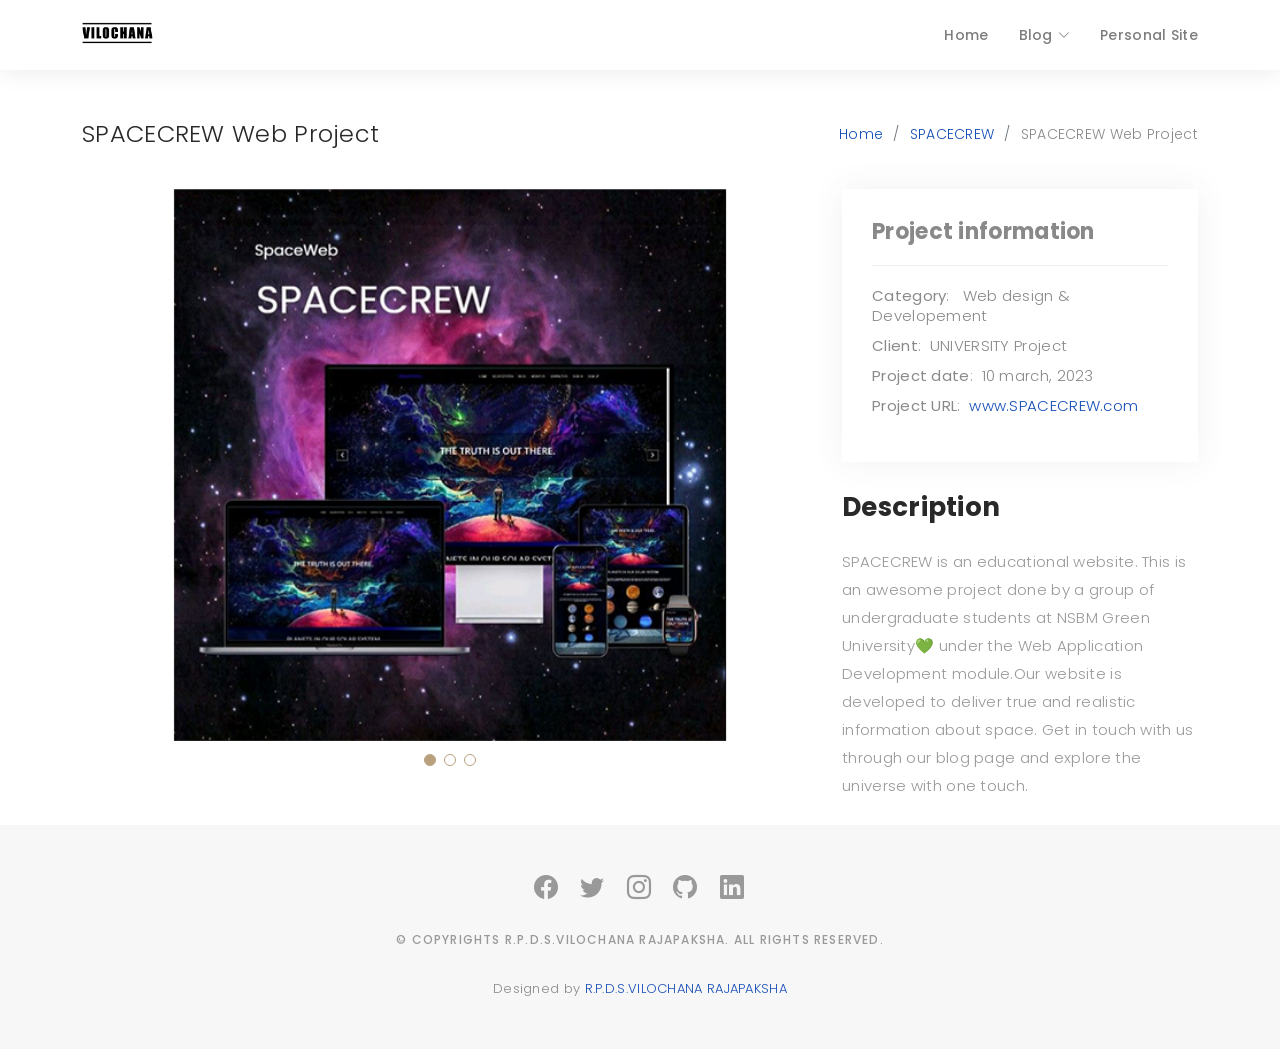
<file: Space-web.html>
<!DOCTYPE html>
<html lang="en">

<head>
  <meta charset="utf-8">
  <meta content="width=device-width, initial-scale=1.0" name="viewport">

  <title>R.P.D.S.VILOCHANA RAJAPAKSHA</title>
  <meta content="" name="description">
  <meta content="" name="keywords">

  <!-- Favicons -->
  <link href="assets/img/Logoweb.png" rel="icon">
  <link href="assets/img/Logoweb.png" rel="apple-touch-icon">

  <!-- Google Fonts -->
  <link href="https://fonts.googleapis.com/css?family=Poppins:300,300i,400,400i,500,500i,600,600i,700,700i|Playfair+Display:400,400i,500,500i,600,600i,700,700i,900,900i" rel="stylesheet">

  <!-- Vendor CSS Files -->
  <link href="assets/vendor/bootstrap/css/bootstrap.min.css" rel="stylesheet">
  <link href="assets/vendor/bootstrap-icons/bootstrap-icons.css" rel="stylesheet">
  <link href="assets/vendor/boxicons/css/boxicons.min.css" rel="stylesheet">
  <link href="assets/vendor/glightbox/css/glightbox.min.css" rel="stylesheet">
  <link href="assets/vendor/swiper/swiper-bundle.min.css" rel="stylesheet">

  <!-- Template Main CSS File -->
  <link href="assets/css/style.css" rel="stylesheet">

 
</head>

<body>

  <!-- ======= Header ======= -->
  <header id="header" class="fixed-top header-inner-pages">
    <div class="container d-flex align-items-center justify-content-between">

      <a href="index.html" class="logo"><img src="assets/img/VILOCHANA.png" alt="" class="img-fluid"></a>
      <!-- Uncomment below if you prefer to use an text logo -->
      <!-- <h1 class="logo"><a href="index.html">Folio</a></h1> -->

      <nav id="navbar" class="navbar">
        <ul>
          <li><a class="nav-link scrollto " href="index.html">Home</a></li>
          <li class="dropdown"><a href="Blog.html"><span>Blog</span><i class="bi bi-chevron-down"></i></a>
            <ul>
              <li><a href="Black-hole.html">What are the Black Hole ?</a></li>
              <li><a href="marsproject.html">Elon Musk on Planing For Mars...</a></li>
              <li><a href="Moon-Project.html">Why can we only see the Moons...</a></li>
              <li><a href="nuclear Waste Management.html">Nuclear Waste management</a></li>
              <li><a href="Blog.html">-- Other Blogs --</a></li>
            </ul>
          </li>
          
          
          <li><a class="nav-link scrollto" href="underMaintance.html">Personal Site</a></li>
        </ul>
        <i class="bi bi-list mobile-nav-toggle"></i>
      </nav><!-- .navbar -->

    </div>
  </header><!-- End Header -->

  <main id="main">

    <!-- ======= Breadcrumbs Section ======= -->
    <section class="breadcrumbs">
      <div class="container">

        <div class="d-flex justify-content-between align-items-center">
          <h2>SPACECREW Web Project</h2>
          <ol>
            <li><a href="index.html">Home</a></li>
            <li><a href="portfolio.html">SPACECREW</a></li>
            <li>SPACECREW Web Project</li>
          </ol>
        </div>

      </div>
    </section><!-- Breadcrumbs Section -->

    <!-- ======= Portfolio Details Section ======= -->
    <section id="portfolio-details" class="portfolio-details">
      <div class="container">

        <div class="row gy-4">

          <div class="col-lg-8">
            <div class="portfolio-details-slider swiper">
              <div class="swiper-wrapper align-items-center">

                <div class="swiper-slide">
                  <img src="assets/img/portfolio/Space web.png" alt="">
                </div>

                <div class="swiper-slide">
                  <img src="assets/img/portfolio/Spaceweb2.png" alt="">
                </div>

                <div class="swiper-slide">
                  <img src="assets/img/portfolio/Spaceweb2.png" alt="">
                </div>

              </div>
              <div class="swiper-pagination"></div>
            </div>
          </div>

          <div class="col-lg-4">
            <div class="portfolio-info">
              <h3>Project information</h3>
              <ul>
                <li><strong>Category</strong>: &nbsp; Web design & Developement</li>
                <li><strong>Client</strong>:&nbsp; UNIVERSITY Project</li>
                <li><strong>Project date</strong>:&nbsp; 10 march, 2023</li>
                <li><strong>Project URL</strong>:&nbsp; <a href="https://spacecrew.chmod.live/index.php">www.SPACECREW.com</a></li>
              </ul>
            </div>
            <div class="portfolio-description">
              <h2> Description </h2>
              <p>
                SPACECREW is an educational website. This is an awesome  project done by a group of undergraduate students at NSBM Green University💚 
                 under the Web Application Development module.Our website is developed to deliver true and realistic information about space.
                  Get in touch with us through our blog page and explore the universe with one touch.

              </p>
            </div>
          </div>

        </div>

      </div>
    </section><!-- End Portfolio Details Section -->

  </main><!-- End #main -->

  <!-- ======= Footer ======= -->
  <div id="footer" class="text-center">
    <div class="container">
      <div class="socials-media text-center">

        <ul class="list-unstyled">
          <li><a href="https://www.facebook.com/Vilochna/"><i class="bi bi-facebook"></i></a></li>
          <li><a href="https://twitter.com/rajapak06573648"><i class="bi bi-twitter"></i></a></li>
          <li><a href="https://www.instagram.com/vilochana___rajapaksha______"><i class="bi bi-instagram"></i></a></li>
          <li><a href="https://github.com/sadisi"><i class="bi bi-github"></i></a></li>
          <li><a href="https://www.linkedin.com/in/r-p-d-s-vilochana-rajapaksha-a9b411182"><i class="bi bi-linkedin"></i></a></li>
        </ul>

      </div>

      <p>&copy; Copyrights R.P.D.S.VILOCHANA RAJAPAKSHA.  All rights reserved.</p>

      <div class="credits">
       
        Designed by <a href="#/">R.P.D.S.VILOCHANA RAJAPAKSHA</a>
      </div>


    </div>
  </div><!-- End Footer -->
  <a href="#" class="back-to-top d-flex align-items-center justify-content-center"><i class="bi bi-arrow-up-short"></i></a>

  <!-- Vendor JS Files -->
  <script src="assets/vendor/bootstrap/js/bootstrap.bundle.min.js"></script>
  <script src="assets/vendor/glightbox/js/glightbox.min.js"></script>
  <script src="assets/vendor/isotope-layout/isotope.pkgd.min.js"></script>
  <script src="assets/vendor/swiper/swiper-bundle.min.js"></script>
  <script src="assets/vendor/typed.js/typed.umd.js"></script>
  <script src="assets/vendor/php-email-form/validate.js"></script>

  <!-- Template Main JS File -->
  <script src="assets/js/main.js"></script>

</body>

</html>
</file>
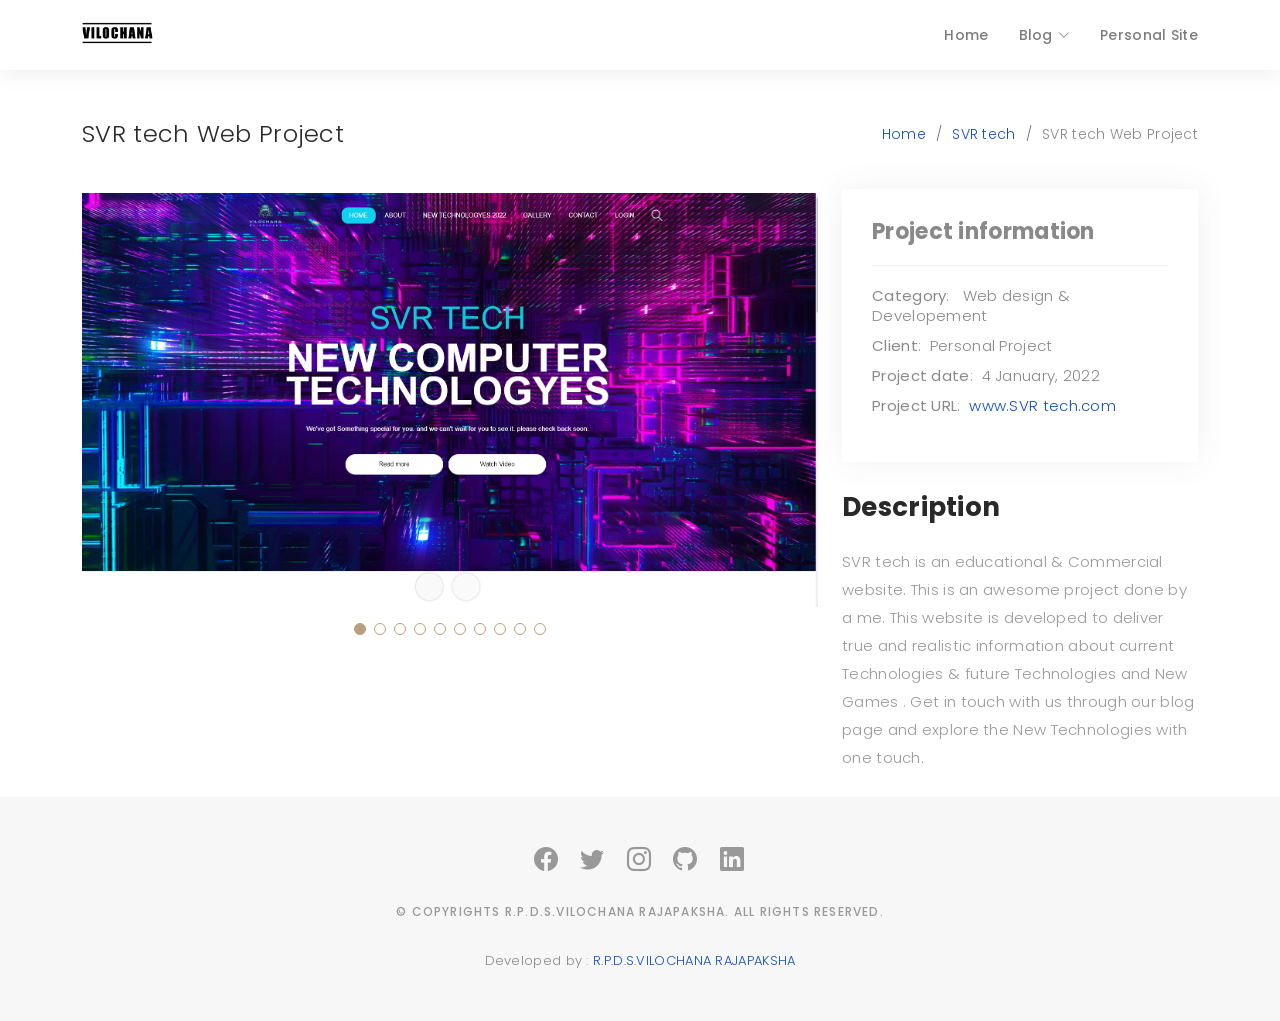
<file: SVR tech-web.html>
<!DOCTYPE html>
<html lang="en">

<head>
  <meta charset="utf-8">
  <meta content="width=device-width, initial-scale=1.0" name="viewport">

  <title>R.P.D.S.VILOCHANA RAJAPAKSHA</title>
  <meta content="" name="description">
  <meta content="" name="keywords">

  <!-- Favicons -->
  <link href="assets/img/Logoweb.png" rel="icon">
  <link href="assets/img/Logoweb.png" rel="apple-touch-icon">

  <!-- Google Fonts -->
  <link href="https://fonts.googleapis.com/css?family=Poppins:300,300i,400,400i,500,500i,600,600i,700,700i|Playfair+Display:400,400i,500,500i,600,600i,700,700i,900,900i" rel="stylesheet">

  <!-- Vendor CSS Files -->
  <link href="assets/vendor/bootstrap/css/bootstrap.min.css" rel="stylesheet">
  <link href="assets/vendor/bootstrap-icons/bootstrap-icons.css" rel="stylesheet">
  <link href="assets/vendor/boxicons/css/boxicons.min.css" rel="stylesheet">
  <link href="assets/vendor/glightbox/css/glightbox.min.css" rel="stylesheet">
  <link href="assets/vendor/swiper/swiper-bundle.min.css" rel="stylesheet">

  <!-- Template Main CSS File -->
  <link href="assets/css/style.css" rel="stylesheet">

 
</head>

<body>

  <!-- ======= Header ======= -->
  <header id="header" class="fixed-top header-inner-pages">
    <div class="container d-flex align-items-center justify-content-between">

      <a href="index.html" class="logo"><img src="assets/img/VILOCHANA.png" alt="" class="img-fluid"></a>
      <!-- Uncomment below if you prefer to use an text logo -->
      <!-- <h1 class="logo"><a href="index.html">Folio</a></h1> -->

      <nav id="navbar" class="navbar">
        <ul>
          <li><a class="nav-link scrollto " href="index.html">Home</a></li>
        
          <li class="dropdown"><a href="Blog.html"><span>Blog</span><i class="bi bi-chevron-down"></i></a>
            <ul>
              <li><a href="Black-hole.html">What are the Black Hole ?</a></li>
              <li><a href="marsproject.html">Elon Musk on Planing For Mars...</a></li>
              <li><a href="Moon-Project.html">Why can we only see the Moons...</a></li>
              <li><a href="nuclear Waste Management.html">Nuclear Waste management</a></li>
              <li><a href="Blog.html">-- Other Blogs --</a></li>
            </ul>
          </li>
          
          
          <li><a class="nav-link scrollto" href="underMaintance.html">Personal Site</a></li>
        </ul>
        <i class="bi bi-list mobile-nav-toggle"></i>
      </nav><!-- .navbar -->

    </div>
  </header><!-- End Header -->

  <main id="main">

    <!-- ======= Breadcrumbs Section ======= -->
    <section class="breadcrumbs">
      <div class="container">

        <div class="d-flex justify-content-between align-items-center">
          <h2>SVR tech Web Project</h2>
          <ol>
            <li><a href="index.html">Home</a></li>
            <li><a href="SVR tech-web.html">SVR tech</a></li>
            <li>SVR tech Web Project</li>
          </ol>
        </div>

      </div>
    </section><!-- Breadcrumbs Section -->

    <!-- ======= Portfolio Details Section ======= -->
    <section id="portfolio-details" class="portfolio-details">
      <div class="container">

        <div class="row gy-4">

          <div class="col-lg-8">
            <div class="portfolio-details-slider swiper">
              <div class="swiper-wrapper align-items-center">

                <div class="swiper-slide">
                  <img src="assets/img/portfolio/SVrweb1.png" alt="">
                </div>

                <div class="swiper-slide">
                  <img src="assets/img/portfolio/SVrweb2.png" alt="">
                </div>
                 
                <div class="swiper-slide">
                  <img src="assets/img/portfolio/SVrweb3.png" alt="">
                </div>


                <div class="swiper-slide">
                  <img src="assets/img/portfolio/SVrweb4.png" alt="">
                </div>


                <div class="swiper-slide">
                  <img src="assets/img/portfolio/SVrweb5.png" alt="">
                </div>

                <div class="swiper-slide">
                  <img src="assets/img/portfolio/SVrweb6.png" alt="">
                </div>

                <div class="swiper-slide">
                  <img src="assets/img/portfolio/SVrweb7.png" alt="">
                </div>

                <div class="swiper-slide">
                  <img src="assets/img/portfolio/SVrweb8.png" alt="">
                </div>

                <div class="swiper-slide">
                  <img src="assets/img/portfolio/SVrweb9.png" alt="">
                </div>

                <div class="swiper-slide">
                  <img src="assets/img/portfolio/SVrweb10.png" alt="">
                </div>

                

              </div>
              <div class="swiper-pagination"></div>
            </div>
          </div>

          <div class="col-lg-4">
            <div class="portfolio-info">
              <h3>Project information</h3>
              <ul>
                <li><strong>Category</strong>: &nbsp; Web design & Developement</li>
                <li><strong>Client</strong>:&nbsp; Personal Project</li>
                <li><strong>Project date</strong>:&nbsp; 4 January, 2022</li>
                <li><strong>Project URL</strong>:&nbsp; <a href="#">www.SVR tech.com</a></li>
              </ul>
            </div>
            <div class="portfolio-description">
              <h2> Description </h2>
              <p>
                SVR tech is an educational & Commercial website. This is an awesome  project done by a me.
                 This website is developed to deliver true and realistic information about  current Technologies & future Technologies and New Games .
                  Get in touch with us through our blog page and explore the New Technologies with one touch.

              </p>
            </div>
          </div>

        </div>

      </div>
    </section><!-- End Portfolio Details Section -->

  </main><!-- End #main -->

  <!-- ======= Footer ======= -->
  <div id="footer" class="text-center">
    <div class="container">
      <div class="socials-media text-center">

        <ul class="list-unstyled">
          <li><a href="https://www.facebook.com/Vilochna/"><i class="bi bi-facebook"></i></a></li>
          <li><a href="https://twitter.com/rajapak06573648"><i class="bi bi-twitter"></i></a></li>
          <li><a href="https://www.instagram.com/vilochana___rajapaksha______"><i class="bi bi-instagram"></i></a></li>
          <li><a href="https://github.com/sadisi"><i class="bi bi-github"></i></a></li>
          <li><a href="https://www.linkedin.com/in/r-p-d-s-vilochana-rajapaksha-a9b411182"><i class="bi bi-linkedin"></i></a></li>
        </ul>

      </div>

      <p>&copy; Copyrights R.P.D.S.VILOCHANA RAJAPAKSHA.  All rights reserved.</p>

      <div class="credits">
       
        Developed by : <a href="https://www.linkedin.com/in/r-p-d-s-vilochana-rajapaksha-a9b411182/">R.P.D.S.VILOCHANA RAJAPAKSHA</a>
      </div>


    </div>
  </div><!-- End Footer -->
  <a href="#" class="back-to-top d-flex align-items-center justify-content-center"><i class="bi bi-arrow-up-short"></i></a>

  <!-- Vendor JS Files -->
  <script src="assets/vendor/bootstrap/js/bootstrap.bundle.min.js"></script>
  <script src="assets/vendor/glightbox/js/glightbox.min.js"></script>
  <script src="assets/vendor/isotope-layout/isotope.pkgd.min.js"></script>
  <script src="assets/vendor/swiper/swiper-bundle.min.js"></script>
  <script src="assets/vendor/typed.js/typed.umd.js"></script>
  <script src="assets/vendor/php-email-form/validate.js"></script>

  <!-- Template Main JS File -->
  <script src="assets/js/main.js"></script>

</body>

</html>
</file>
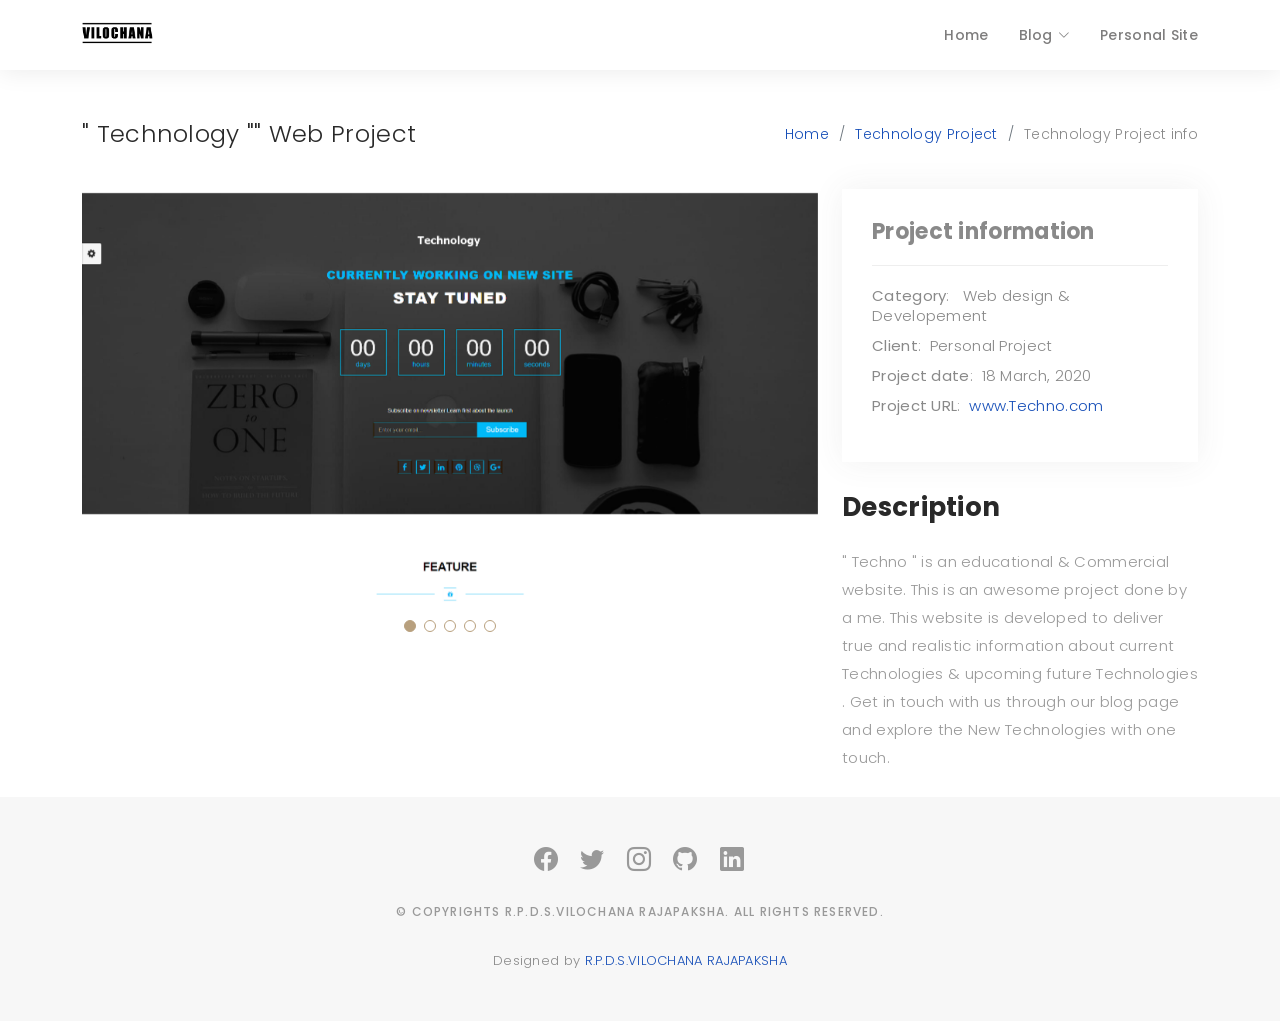
<file: technologyweb.html>
<!DOCTYPE html>
<html lang="en">

<head>
  <meta charset="utf-8">
  <meta content="width=device-width, initial-scale=1.0" name="viewport">

  <title>R.P.D.S.VILOCHANA RAJAPAKSHA</title>
  <meta content="" name="description">
  <meta content="" name="keywords">

  <!-- Favicons -->
  <link href="assets/img/Logoweb.png" rel="icon">
  <link href="assets/img/Logoweb.png" rel="apple-touch-icon">

  <!-- Google Fonts -->
  <link href="https://fonts.googleapis.com/css?family=Poppins:300,300i,400,400i,500,500i,600,600i,700,700i|Playfair+Display:400,400i,500,500i,600,600i,700,700i,900,900i" rel="stylesheet">

  <!-- Vendor CSS Files -->
  <link href="assets/vendor/bootstrap/css/bootstrap.min.css" rel="stylesheet">
  <link href="assets/vendor/bootstrap-icons/bootstrap-icons.css" rel="stylesheet">
  <link href="assets/vendor/boxicons/css/boxicons.min.css" rel="stylesheet">
  <link href="assets/vendor/glightbox/css/glightbox.min.css" rel="stylesheet">
  <link href="assets/vendor/swiper/swiper-bundle.min.css" rel="stylesheet">

  <!-- Template Main CSS File -->
  <link href="assets/css/style.css" rel="stylesheet">

 
</head>

<body>

  <!-- ======= Header ======= -->
  <header id="header" class="fixed-top header-inner-pages">
    <div class="container d-flex align-items-center justify-content-between">

      <a href="index.html" class="logo"><img src="assets/img/VILOCHANA.png" alt="" class="img-fluid"></a>
      <!-- Uncomment below if you prefer to use an text logo -->
      <!-- <h1 class="logo"><a href="index.html">Folio</a></h1> -->

      <nav id="navbar" class="navbar">
        <ul>
          <li><a class="nav-link scrollto " href="index.html">Home</a></li>
        
          <li class="dropdown"><a href="Blog.html"><span>Blog</span><i class="bi bi-chevron-down"></i></a>
            <ul>
              <li><a href="Black-hole.html">What are the Black Hole ?</a></li>
              <li><a href="marsproject.html">Elon Musk on Planing For Mars...</a></li>
              <li><a href="Moon-Project.html">Why can we only see the Moons...</a></li>
              <li><a href="nuclear Waste Management.html">Nuclear Waste management</a></li>
              <li><a href="Blog.html">-- Other Blogs --</a></li>
            </ul>
          </li>
          
          
          <li><a class="nav-link scrollto" href="underMaintance.html">Personal Site</a></li>
        </ul>
        <i class="bi bi-list mobile-nav-toggle"></i>
      </nav><!-- .navbar -->

    </div>
  </header><!-- End Header -->

  <main id="main">

    <!-- ======= Breadcrumbs Section ======= -->
    <section class="breadcrumbs">
      <div class="container">

        <div class="d-flex justify-content-between align-items-center">
          <h2>" Technology "" Web Project</h2>
          <ol>
            <li><a href="index.html">Home</a></li>
            <li><a href="technologyweb.html">Technology Project</a></li>
            <li>Technology Project info</li>
          </ol>
        </div>

      </div>
    </section><!-- Breadcrumbs Section -->

    <!-- ======= Portfolio Details Section ======= -->
    <section id="portfolio-details" class="portfolio-details">
      <div class="container">

        <div class="row gy-4">

          <div class="col-lg-8">
            <div class="portfolio-details-slider swiper">
              <div class="swiper-wrapper align-items-center">

                <div class="swiper-slide">
                  <img src="assets/img/portfolio/wb1.png" alt="">
                </div>

                <div class="swiper-slide">
                    <img src="assets/img/portfolio/wb2.png" alt="">
                  </div>

                  <div class="swiper-slide">
                    <img src="assets/img/portfolio/wb3.png" alt="">
                  </div>

                  <div class="swiper-slide">
                    <img src="assets/img/portfolio/wb4.png" alt="">
                  </div>

                  <div class="swiper-slide">
                    <img src="assets/img/portfolio/wb5.png" alt="">
                  </div>

               

                

              </div>
              <div class="swiper-pagination"></div>
            </div>
          </div>

          <div class="col-lg-4">
            <div class="portfolio-info">
              <h3>Project information</h3>
              <ul>
                <li><strong>Category</strong>: &nbsp; Web design & Developement</li>
                <li><strong>Client</strong>:&nbsp; Personal Project</li>
                <li><strong>Project date</strong>:&nbsp; 18 March, 2020</li>
                <li><strong>Project URL</strong>:&nbsp; <a href="#">www.Techno.com</a></li>
              </ul>
            </div>
            <div class="portfolio-description">
              <h2> Description </h2>
              <p>
                " Techno " is an educational & Commercial website. This is an awesome  project done by a me.
                 This website is developed to deliver true and realistic information about  current Technologies & upcoming future Technologies .
                  Get in touch with us through our blog page and explore the New Technologies with one touch.

              </p>
            </div>
          </div>

        </div>

      </div>
    </section><!-- End Portfolio Details Section -->

  </main><!-- End #main -->

  <!-- ======= Footer ======= -->
  <div id="footer" class="text-center">
    <div class="container">
      <div class="socials-media text-center">

        <ul class="list-unstyled">
          <li><a href="https://www.facebook.com/Vilochna/"><i class="bi bi-facebook"></i></a></li>
          <li><a href="https://twitter.com/rajapak06573648"><i class="bi bi-twitter"></i></a></li>
          <li><a href="https://www.instagram.com/vilochana___rajapaksha______"><i class="bi bi-instagram"></i></a></li>
          <li><a href="https://github.com/sadisi"><i class="bi bi-github"></i></a></li>
          <li><a href="https://www.linkedin.com/in/r-p-d-s-vilochana-rajapaksha-a9b411182"><i class="bi bi-linkedin"></i></a></li>
        </ul>

      </div>

      <p>&copy; Copyrights R.P.D.S.VILOCHANA RAJAPAKSHA.  All rights reserved.</p>

      <div class="credits">
       
        Designed by <a href="https://www.linkedin.com/in/r-p-d-s-vilochana-rajapaksha-a9b411182">R.P.D.S.VILOCHANA RAJAPAKSHA</a>
      </div>


    </div>
  </div><!-- End Footer -->
  <a href="#" class="back-to-top d-flex align-items-center justify-content-center"><i class="bi bi-arrow-up-short"></i></a>

  <!-- Vendor JS Files -->
  <script src="assets/vendor/bootstrap/js/bootstrap.bundle.min.js"></script>
  <script src="assets/vendor/glightbox/js/glightbox.min.js"></script>
  <script src="assets/vendor/isotope-layout/isotope.pkgd.min.js"></script>
  <script src="assets/vendor/swiper/swiper-bundle.min.js"></script>
  <script src="assets/vendor/typed.js/typed.umd.js"></script>
  <script src="assets/vendor/php-email-form/validate.js"></script>

  <!-- Template Main JS File -->
  <script src="assets/js/main.js"></script>

</body>

</html>
</file>
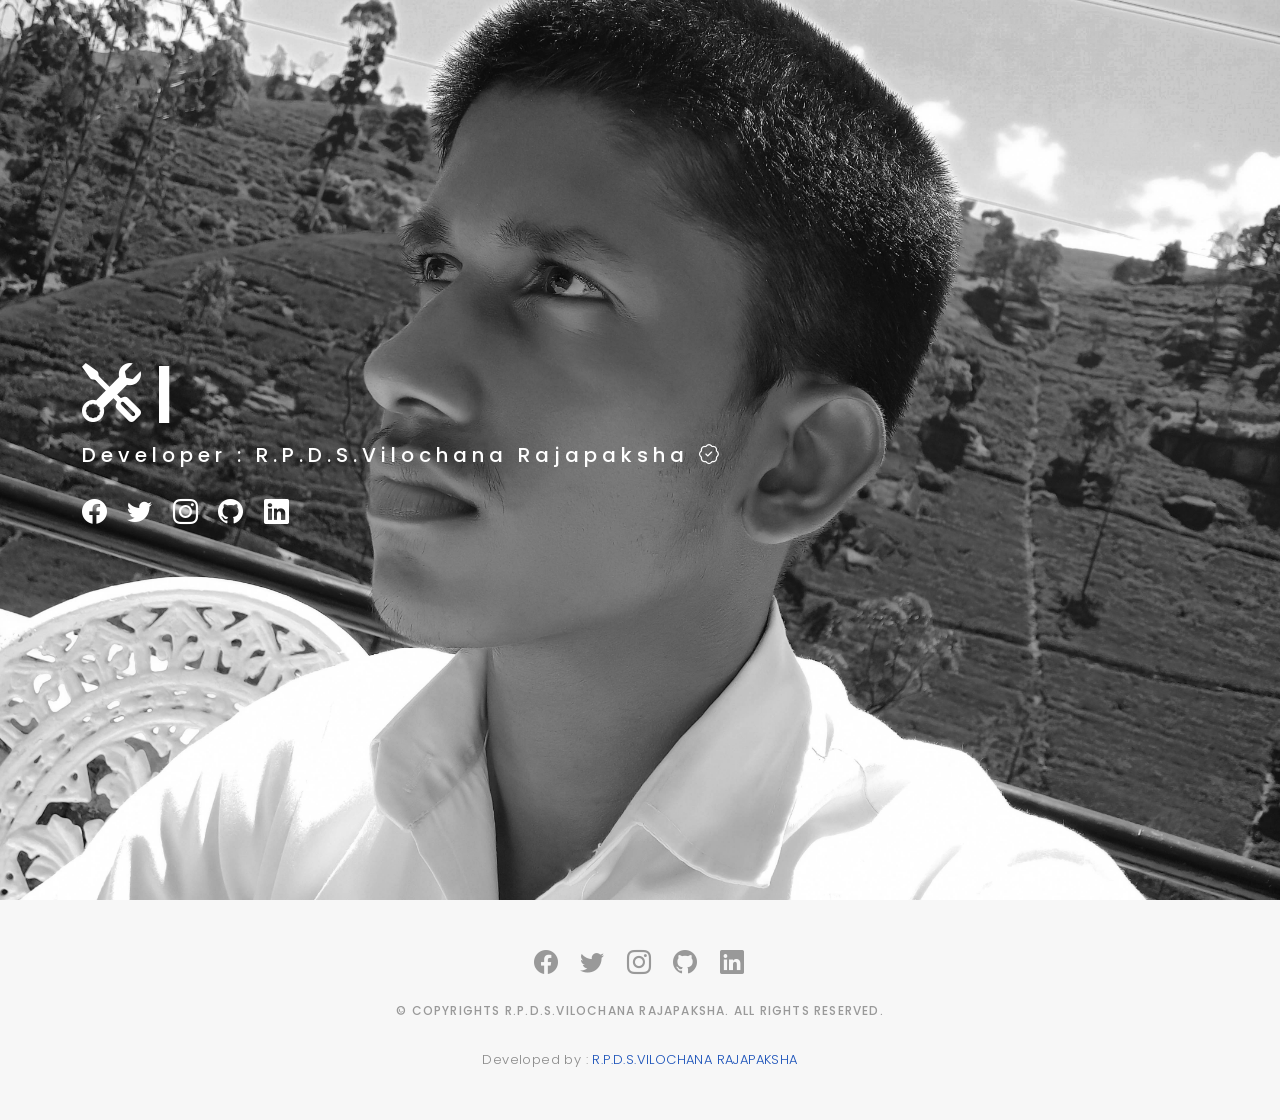
<file: underMaintance.html>
<!DOCTYPE html>
<html lang="en">

<head>
  <meta charset="utf-8">
  <meta content="width=device-width, initial-scale=1.0" name="viewport">

  <title>R.P.D.S.VILOCHANA RAJAPAKSHA</title>
  <meta content="" name="description">
  <meta content="" name="keywords">

  <!-- Favicons -->
  <link href="assets/img/Logoweb.png" rel="icon">
  <link href="assets/img/Logoweb.png" rel="apple-touch-icon">

  <!-- Google Fonts -->
  <link href="https://fonts.googleapis.com/css?family=Poppins:300,300i,400,400i,500,500i,600,600i,700,700i|Playfair+Display:400,400i,500,500i,600,600i,700,700i,900,900i" rel="stylesheet">

  <!-- Vendor CSS Files -->
  <link href="assets/vendor/bootstrap/css/bootstrap.min.css" rel="stylesheet">
  <link href="assets/vendor/bootstrap-icons/bootstrap-icons.css" rel="stylesheet">
  <link href="assets/vendor/boxicons/css/boxicons.min.css" rel="stylesheet">
  <link href="assets/vendor/glightbox/css/glightbox.min.css" rel="stylesheet">
  <link href="assets/vendor/swiper/swiper-bundle.min.css" rel="stylesheet">

  <!-- Template Main CSS File -->
  <link href="assets/css/Undermaintaince.css" rel="stylesheet">
</head>

<body>

  <!-- ======= Header ======= -->
  <header id="header" class="fixed-top ">
    <div class="container d-flex align-items-center justify-content-between">

      <a href="index.html" class="logo"><img src="assets/img/VILOCHANA.png" alt="" class="img-fluid"></a>
      <!-- text logo -->
      <!-- <h1 class="logo"><a href="index.html">Folio</a></h1> -->

      <nav id="navbar" class="navbar">
        <ul>
          <li><a class="nav-link scrollto active" href="index.html" title="Go to home page.">Home</a></li>
          
          <li class="dropdown"><a href="Blog.html" title="Go to Blog."><span>Blog</span><i class="bi bi-chevron-down"></i></a>
              <ul>
                <li><a href="Black-hole.html"> What are the Black Hole ?</a></li>
                <li><a href="marsproject.html">Elon Musk on Planing For Mars...</a></li>
                <li><a href="Moon-Project.html"> Why can we only see the Moons...</a></li>
                <li><a href="nuclear Waste Management.html">  Nuclear Waste management</a></li>
                <li><a href="Blog.html">-- Other Blogs --</a></li> 
              </ul>
          </li>
          
          <li><a class="nav-link scrollto active" href="index.html"></a></li><i class="bi bi-exclamation-triangle-fill" title="THIS WEB PAGE IS UNDER MAINTENANCE."></i>
        </ul>
        <i class="bi bi-list mobile-nav-toggle"></i>
      </nav><!-- .navbar -->

    </div>
  </header><!-- End Header -->

  <!-- ======= Hero Section ======= -->
  <div id="hero" class="home">

    <div class="container">
      <div class="hero-content">
        <h1> <i class="bi bi-tools"></i> <span class="typed" data-typed-items="This Web page is Under Maintenance."> </span></h1>
        <p>Developer : R.P.D.S.Vilochana Rajapaksha <i class="bi bi-patch-check"></i></p>

        <ul class="list-unstyled list-social">
          <li><a href="https://www.facebook.com/Vilochna/"><i class="bi bi-facebook"></i></a></li>
          <li><a href="https://twitter.com/rajapak06573648"><i class="bi bi-twitter"></i></a></li>
          <li><a href="https://www.instagram.com/vilochana___rajapaksha______"><i class="bi bi-instagram"></i></a></li>
          <li><a href="https://github.com/sadisi"><i class="bi bi-github"></i></a></li>
          <li><a href="https://www.linkedin.com/in/r-p-d-s-vilochana-rajapaksha-a9b411182"><i class="bi bi-linkedin"></i></a></li>
        </ul>
      </div>
    </div>
  </div><!-- End Hero -->

  <main id="main">


  </main><!-- End #main -->

  <!-- ======= Footer ======= -->
  <div id="footer" class="text-center">
    <div class="container">
      <div class="socials-media text-center">

        <ul class="list-unstyled">
          <li><a href="https://www.facebook.com/Vilochna/"><i class="bi bi-facebook"></i></a></li>
          <li><a href="https://twitter.com/rajapak06573648"><i class="bi bi-twitter"></i></a></li>
          <li><a href="https://www.instagram.com/vilochana___rajapaksha______"><i class="bi bi-instagram"></i></a></li>
          <li><a href="https://github.com/sadisi"><i class="bi bi-github"></i></a></li>
          <li><a href="https://www.linkedin.com/in/r-p-d-s-vilochana-rajapaksha-a9b411182"><i class="bi bi-linkedin"></i></a></li>
        </ul>
       </div>
      <p>&copy; Copyrights R.P.D.S.VILOCHANA RAJAPAKSHA.  All rights reserved.</p>

      <div class="credits">
       
        Developed by : <a href="https://www.linkedin.com/in/r-p-d-s-vilochana-rajapaksha-a9b411182">R.P.D.S.VILOCHANA RAJAPAKSHA</a>
      </div>
    </div>
  </div><!-- End Footer -->

  <a href="#" class="back-to-top d-flex align-items-center justify-content-center"><i class="bi bi-arrow-up-short"></i></a>
 

  <!-- Vendor JS Files -->
  <script src="assets/vendor/bootstrap/js/bootstrap.bundle.min.js"></script>
  <script src="assets/vendor/glightbox/js/glightbox.min.js"></script>
  <script src="assets/vendor/isotope-layout/isotope.pkgd.min.js"></script>
  <script src="assets/vendor/swiper/swiper-bundle.min.js"></script>
  <script src="assets/vendor/typed.js/typed.umd.js"></script>
  <script src="assets/vendor/php-email-form/validate.js"></script>

  <!-- Template Main JS File -->
  <script src="assets/js/main.js"></script>

</body>

</html>
</file>
<file: assets/css/style.css>
body {
  background: #ffffff;
  color: #898989;
  font-family: "Poppins", helvetica;
  font-size: 15px;
  font-weight: 300;
  line-height: 20px;
  letter-spacing: 0.02em;
  overflow-x: hidden;
  margin: 0 auto;
  padding: 0;
  box-sizing: border-box;
  
}
 /*Projects image */
img.img-fluid{
  border-radius: 5px;
}

img.img-fluid:hover{
  border: solid #b8a07e 1px;
}


h1,
h2,
h3,
h4,
h5,
h6 {
  margin: 0;
}

h2 {
  color: #292929;
  font-weight: 600;
}

h4 {
  color: #292929;
  font-size: 14px;
  font-weight: 600;
}

a {
  
  color: #174fb8;
  text-decoration: none !important;
  transition: all 0.5s ease-in-out 0s;
}

a:hover {
  transition: all 0.5s ease-in-out 0s;
  color: #4021b1;
  font-weight: bold;
  transition: 0.8s;
}

p {
  margin: 25px 0;
  padding: 0;
  font-size: 15px;
  color: #999999;
  line-height: 28px;
}

::-moz-selection {
  background: #b8a07e;
  color: #fff;
}

::selection {
  background: #b8a07e;
  color: #fff;
}

.btn {
  background: #333;
  border: medium none;
  border-radius: 5px;
  color: #fff;
  font-size: 12px;
  height: 50px;
  line-height: 50px;
  padding: 0 30px;
  text-transform: uppercase;
}

.btn:hover,
.btn:focus {
  color: #fff;
  background-color: rgb(59, 27, 117);
  transition: 0.8s;
}

.padDiv {
  padding: 30px 20px;
}

.section-title {
  margin-bottom: 70px;
}

.section-title h2 {
  font-size: 25px;
  letter-spacing: 2px;
  text-transform: uppercase;
}

.form-control {
  background-color: transparent;
  border: 1px solid #999;
  border-radius: 0;
  color: #999999;
  font-size: 12px;
  font-weight: 500;
  height: 50px;
  letter-spacing: 0.1em;
  padding-left: 10px;
  margin: 0 0 25px 0;
  line-height: 14px;
  text-transform: uppercase;
}

.form-control:focus {
  box-shadow: none;
  outline: 0 none;
}

.paddsection {
  padding-top: 90px;
  padding-bottom: 90px;
}

.paddsections {
  padding-top: 90px;
  padding-bottom: 90px !important;
}

.hvr-shutter-in-horizontal::before {
  background: #333;
}

.hvr-shutter-in-horizontal:hover {
  background: #b8a07e;
}

.mb-30 {
  margin-bottom: 30px;
}

.main-content {
  padding-top: 140px;
}

/*--------------------------------------------------------------
# Back to top button
--------------------------------------------------------------*/
.back-to-top {
  position: fixed;
  visibility: hidden;
  opacity: 0;
  right: 15px;
  bottom: 15px;
  z-index: 996;
  background: #b8a07e;
  width: 40px;
  height: 40px;
  border-radius: 4px;
  transition: all 0.4s;
}

.back-to-top i {
  font-size: 28px;
  color: #fff;
  line-height: 0;
}

.back-to-top:hover {
  background: #c6b398;
  color: #fff;
}

.back-to-top.active {
  visibility: visible;
  opacity: 1;
}

/*--------------------------------------------------------------
# Header
--------------------------------------------------------------*/
#header {
  transition: all 0.5s;
  z-index: 997;
  padding: 15px 0;
  background-color: #fff;
  top: -100%;
  box-shadow: 0px 2px 25px rgba(0, 0, 0, 0.08);
}

#header.header-scrolled,
#header.header-inner-pages {
  top: 0;
}

#header .logo {
  font-size: 30px;
  margin: 0;
  padding: 0;
  line-height: 1;
  font-weight: 600;
  letter-spacing: 1px;
  font-family: "Playfair Display", sans-serif;
  font-style: italic;
}

#header .logo a {
  color: #898989;
}

#header .logo img {
  max-height: 40px;
}

@media (max-width: 992px) {
  #header {
    border: 0;
  }
}

/*--------------------------------------------------------------
# Navigation Menu
--------------------------------------------------------------*/
/**
* Desktop Navigation 
*/
.navbar {
  padding: 0;
}

.navbar ul {
  margin: 0;
  padding: 0;
  display: flex;
  list-style: none;
  align-items: center;
}

.navbar li {
  position: relative;
}

.navbar a,
.navbar a:focus {
  display: flex;
  align-items: center;
  justify-content: space-between;
  padding: 10px 0 10px 30px;
  font-family: "Poppins", sans-serif;
  font-size: 14px;
  font-weight: 500;
  color: #7e7d7d;
  white-space: nowrap;
  transition: 0.3s;
}

.navbar a i,
.navbar a:focus i {
  font-size: 12px;
  line-height: 0;
  margin-left: 5px;
}

.navbar a:hover,
.navbar .active,
.navbar .active:focus,
.navbar li:hover>a {
  color: #b8a07e;
}

.navbar .dropdown ul {
  display: block;
  position: absolute;
  left: 30px;
  top: calc(100% + 30px);
  margin: 0;
  padding: 10px 0;
  z-index: 99;
  opacity: 0;
  visibility: hidden;
  background: #fff;
  box-shadow: 0px 0px 30px rgba(127, 137, 161, 0.25);
  transition: 0.3s;
}

.navbar .dropdown ul li {
  min-width: 200px;
}

.navbar .dropdown ul a {
  padding: 10px 20px;
  font-weight: 400;
}

.navbar .dropdown ul a i {
  font-size: 12px;
}

.navbar .dropdown ul a:hover,
.navbar .dropdown ul .active:hover,
.navbar .dropdown ul li:hover>a {
  color: #b8a07e;
}

.navbar .dropdown:hover>ul {
  opacity: 1;
  top: 100%;
  visibility: visible;
}

.navbar .dropdown .dropdown ul {
  top: 0;
  left: calc(100% - 30px);
  visibility: hidden;
}

.navbar .dropdown .dropdown:hover>ul {
  opacity: 1;
  top: 0;
  left: 100%;
  visibility: visible;
}

@media (max-width: 1366px) {
  .navbar .dropdown .dropdown ul {
    left: -90%;
  }

  .navbar .dropdown .dropdown:hover>ul {
    left: -100%;
  }
}

/**
* Mobile Navigation 
*/
.mobile-nav-toggle {
  color: #4b4a4a;
  font-size: 28px;
  cursor: pointer;
  display: none;
  line-height: 0;
  transition: 0.5s;
}

.mobile-nav-toggle.bi-x {
  color: #fff;
}

@media (max-width: 991px) {
  .mobile-nav-toggle {
    display: block;
  }

  .navbar ul {
    display: none;
  }
}

.navbar-mobile {
  position: fixed;
  overflow: hidden;
  top: 0;
  right: 0;
  left: 0;
  bottom: 0;
  background: rgba(49, 49, 49, 0.9);
  transition: 0.3s;
}

.navbar-mobile .mobile-nav-toggle {
  position: absolute;
  top: 15px;
  right: 15px;
}

.navbar-mobile ul {
  display: block;
  position: absolute;
  top: 55px;
  right: 15px;
  bottom: 15px;
  left: 15px;
  padding: 10px 0;
  border-radius: 10px;
  background-color: #fff;
  overflow-y: auto;
  transition: 0.3s;
}

.navbar-mobile a,
.navbar-mobile a:focus {
  padding: 10px 20px;
  font-size: 15px;
  color: #4b4a4a;
}

.navbar-mobile a:hover,
.navbar-mobile .active,
.navbar-mobile li:hover>a {
  color: #b8a07e;
}

.navbar-mobile .getstarted,
.navbar-mobile .getstarted:focus {
  margin: 15px;
}

.navbar-mobile .dropdown ul {
  position: static;
  display: none;
  margin: 10px 20px;
  padding: 10px 0;
  z-index: 99;
  opacity: 1;
  visibility: visible;
  background: #fff;
  box-shadow: 0px 0px 30px rgba(127, 137, 161, 0.25);
}

.navbar-mobile .dropdown ul li {
  min-width: 200px;
}

.navbar-mobile .dropdown ul a {
  padding: 10px 20px;
}

.navbar-mobile .dropdown ul a i {
  font-size: 12px;
}

.navbar-mobile .dropdown ul a:hover,
.navbar-mobile .dropdown ul .active:hover,
.navbar-mobile .dropdown ul li:hover>a {
  color: #b8a07e;
}

.navbar-mobile .dropdown>.dropdown-active {
  display: block;
}

/*--------------------------------------------------------------
# Hero
--------------------------------------------------------------*/
#hero {
  background: url("../img/Vilo.jpg") repeat scroll center center/cover;
  height: 100vh;
  width: 100%;
}

#hero .hero-content {
  height: 100vh;
  text-align: left;
  width: 100%;
  display: flex;
  justify-content: center;
  flex-direction: column;
}

.hero-content h1 {
  font-size: 50px;
  font-weight: 700;
  margin-bottom: 10px;
  text-transform: uppercase;
  color: #fff;
}

.hero-content p {
  font-size: 19px;
  letter-spacing: 3px;
  margin-top: 0;
  margin-bottom: 30px;
  text-transform: capitalize;
  color: #fff;
  font-weight: 500;
}

.hero-content .list-social li {
  float: left;
  margin-right: 20px;
}

.hero-content .list-social li i {
  color: #fff;
  font-size: 25px;
}
.hero-content .list-social li i:hover {
  color: #b8a07e;
  font-size: 25px;
 transition: 0.5s;
}


/*--------------------------------------------------------------
# Breadcrumbs
--------------------------------------------------------------*/
.breadcrumbs {
  padding: 120px 0 0 0;
  background-color: white;
  min-height: 40px;
}

@media (max-width: 992px) {
  .breadcrumbs {
    padding-top: 100px;
  }
}

.breadcrumbs h2 {
  font-size: 24px;
  font-weight: 300;
  margin: 0;
}

@media (max-width: 992px) {
  .breadcrumbs h2 {
    margin: 0 0 10px 0;
  }
}

.breadcrumbs ol {
  display: flex;
  flex-wrap: wrap;
  list-style: none;
  padding: 0;
  margin: 0;
  font-size: 14px;
}

.breadcrumbs ol li+li {
  padding-left: 10px;
}

.breadcrumbs ol li+li::before {
  display: inline-block;
  padding-right: 10px;
  color: #6c757d;
  content: "/";
}

@media (max-width: 768px) {
  .breadcrumbs .d-flex {
    display: block !important;
  }

  .breadcrumbs ol {
    display: block;
  }

  .breadcrumbs ol li {
    display: inline-block;
  }
}

/*-----------------------------------------------------------------------------------*/
/*  About
/*-----------------------------------------------------------------------------------*/
#about {
  width: 100%;
  height: auto;
  background: #f7f7f7;
  padding-top: 120px;
}

#about .div-img-bg {
  padding-bottom: 30px;
  border: 20px solid #b8a07e;
}

#about .div-img-bg .about-img img {
  width: 100%;
  box-shadow: 0px 0px 85px 0px rgba(0, 0, 0, 0.14);
  margin-top: -60px;
  margin-left: 40px;
  height: 400px;
  -o-object-fit: cover;
  object-fit: cover;
}

#about .about-descr .p-heading {
  font-family: "Playfair Display", serif;
  font-size: 28px;
  text-align: left;
}

#about .about-descr .separator {
  max-width: 80%;
  margin-bottom: 0;
  text-align: left;
}

/*--------------------------------------------------------------
# Services
--------------------------------------------------------------*/
#services {
  background: #f7f7f7;
  position: relative;
  padding-bottom: 80px;
}

.services-block span {
  margin: 10px 0;
  position: relative;
  font-size: 13px;
  color: #292929;
  letter-spacing: 0.1em;
  font-weight: 500;
  text-transform: uppercase;
  display: block;
}

.services-block .separator {
  margin: 0;
  font-size: 13px;
  line-height: 22px;
}

.services-block i {
  font-size: 44px;
  color: #b8a07e;
  line-height: 44px;
}

.services-slider .swiper-pagination {
  margin-top: 30px;
  position: relative;
}

.services-slider .swiper-pagination .swiper-pagination-bullet {
  width: 12px;
  height: 12px;
  background-color: #fff;
  opacity: 1;
  border: 1px solid #b8a07e;
}

.services-slider .swiper-pagination .swiper-pagination-bullet-active {
  background-color: #b8a07e;
}

/*--------------------------------------------------------------
# Portfolio
--------------------------------------------------------------*/
#portfolio {
  position: relative;
  padding-bottom: 50px;
  
}

#portfolio #portfolio-flters {
  padding: 0;
  margin: 0 auto 35px auto;
  list-style: none;
  text-align: center;
  border-radius: 50px;
  padding: 2px 15px;
  
}

#portfolio #portfolio-flters li {
  cursor: pointer;
  display: inline-block;
  padding: 10px 15px 8px 15px;
  font-size: 14px;
  font-weight: 600;
  line-height: 1;
  text-transform: uppercase;
  color: #999999;
  margin-bottom: 5px;
  transition: all 0.3s ease-in-out;
  
}

#portfolio #portfolio-flters li:hover,
#portfolio #portfolio-flters li.filter-active {
  color: #b8a07e;
  
}

#portfolio #portfolio-flters li:last-child {
  margin-right: 0;
}

#portfolio .portfolio-item {
  margin-bottom: 30px;
}

#portfolio .portfolio-item .portfolio-info {
  opacity: 0;
  position: absolute;
  left: 30px;
  right: 30px;
  bottom: 0;
  z-index: 3;
  transition: all ease-in-out 0.3s;
  background: rgba(255, 255, 255, 0.9);
  padding: 15px;
  border-radius: 5px;
}

#portfolio .portfolio-item .portfolio-info h4 {
  font-size: 18px;
  color: #666;
  font-weight: 600;
  margin-bottom: 10px;
  
}

#portfolio .portfolio-item .portfolio-info p {
  color: #999;
  font-size: 14px;
  margin: 0;
  padding: 0;
  
}

#portfolio .portfolio-item .portfolio-info .preview-link,
#portfolio .portfolio-item .portfolio-info .details-link {
  position: absolute;
  right: 40px;
  font-size: 24px;
  top: calc(50% - 18px);
  color: #b8a07e;
 
}

#portfolio .portfolio-item .portfolio-info .preview-link:hover,
#portfolio .portfolio-item .portfolio-info .details-link:hover {
  color: #cab89f;
  
}

#portfolio .portfolio-item .portfolio-info .details-link {
  right: 10px;
}

#portfolio .portfolio-item:hover .portfolio-info {
  opacity: 1;
  bottom: 20px;
  
}

/*--------------------------------------------------------------
# Portfolio Details
--------------------------------------------------------------*/
.portfolio-details {
  padding-top: 40px;
  
}

.portfolio-details .portfolio-details-slider img {
  width: 100%;
}

.portfolio-details .portfolio-details-slider .swiper-pagination {
  margin-top: 20px;
  position: relative;
}

.portfolio-details .portfolio-details-slider .swiper-pagination .swiper-pagination-bullet {
  width: 12px;
  height: 12px;
  background-color: #fff;
  opacity: 1;
  border: 1px solid #b8a07e;
}

.portfolio-details .portfolio-details-slider .swiper-pagination .swiper-pagination-bullet-active {
  background-color: #b8a07e;
}

.portfolio-details .portfolio-info {
  padding: 30px;
  box-shadow: 0px 0 30px rgba(75, 74, 74, 0.08);
}

.portfolio-details .portfolio-info h3 {
  font-size: 22px;
  font-weight: 700;
  margin-bottom: 20px;
  padding-bottom: 20px;
  border-bottom: 1px solid #eee;
}

.portfolio-details .portfolio-info ul {
  list-style: none;
  padding: 0;
  font-size: 15px;
}

.portfolio-details .portfolio-info ul li+li {
  margin-top: 10px;
}

.portfolio-details .portfolio-description {
  padding-top: 30px;
}

.portfolio-details .portfolio-description h2 {
  font-size: 26px;
  font-weight: 700;
  margin-bottom: 20px;
}

.portfolio-details .portfolio-description p {
  padding: 0;
}

/*--------------------------------------------------------------
# Blog (Journal)
--------------------------------------------------------------*/
#journal,
#journal-blog {
  height: auto;
  width: 100%;
  background: #f7f7f7;
  padding-bottom: 60px;
  position: relative;
}

#journal-blog {
  background: #fff;
  padding-bottom: 30px;
}

#journal .journal-block {
  display: inline-block;
  height: auto;
  width: 100%;
}

#journal .journal-block .journal-info {
  position: relative;
}

.journal-block .journal-info img {
  max-width: 100%;
  border-radius: 5px;
 
}
.journal-info img:hover{
  border: solid #b8a07e 1px;
  border-radius: 10px;
 
}
.journal-block .journal-info .journal-txt {
  padding: 25px 0px;
  position: relative;
}

.journal-block .journal-info .journal-txt h4 a {
  display: block;
  font-size: 19px;
  line-height: 24px;
  margin: 0 0 13px 0;
  font-weight: 500;
  color: #292929;
  transition: all 0.5s ease-in-out 0s;
}

.journal-block .journal-info .journal-txt h4 a:hover {
  color: #b8a07e;
  transition: all 0.5s ease-in-out 0s;
}

.journal-block .journal-info .journal-txt p {
  margin: 0;
  font-size: 14px;
  line-height: 24px;
}

/*--------------------------------------------------------------
# Journal
--------------------------------------------------------------*/
#contact {
  height: auto;
  width: 100%;
 
}

.contact-details {
  list-style: none;
  margin: 0;
  padding: 0;
}

.contact-details li {
  padding-bottom: 10px;
}

#contact input,
#contact textarea {
  width: 100%;
  margin-bottom: 5px;
}

#contact textarea {
  min-height: 160px;
}


.php-email-form .error-message {
  display: none;
  color: #fff;
  background: #ed3c0d;
  text-align: left;
  padding: 15px;
  margin-bottom: 15px;
  font-weight: 600;
  border-radius: 5px;
}

.php-email-form .error-message br+br {
  margin-top: 25px;
}

.php-email-form .sent-message {
  display: none;
  color: #fff;
  background: #18d26e;
  text-align: center;
  padding: 15px;
  font-weight: 600;
  margin-bottom: 15px;
}

.php-email-form .loading {
  display: none;
  background: #fff;
  text-align: center;
  padding: 15px;
  margin-bottom: 15px;
}

.php-email-form .loading:before {
  content: "";
  display: inline-block;
  border-radius: 50%;
  width: 24px;
  height: 24px;
  margin: 0 10px -6px 0;
  border: 3px solid #18d26e;
  border-top-color: #eee;
  animation: animate-loading 1s linear infinite;
}

@keyframes animate-loading {
  0% {
    transform: rotate(0deg);
  }

  100% {
    transform: rotate(360deg);
  }
}

/*--------------------------------------------------------------
# Blog
--------------------------------------------------------------*/
/*  Navbar fixd page */
.subpage-nav {
  display: block !important;
}

/*-----------------------------------------------------------------------------------*/
/*  /* Single page - Blog */ 
/*-----------------------------------------------------------------------------------*/
#journal-blog {
  padding-top: 140px;
  
}

img.img-responsive {
   border-radius: 5px;
}

/* main content */
.main-content {
  background: #f7f7f7;
  
}

.main-content .container-main {
  display: inline-block;
  width: 100%;
 
}

.main-content .container-main .block-main {
  margin-bottom: 30px;
  overflow: hidden;
}

.container-main .block-main .content-main {
  background: #fff none repeat scroll 0 0;
  display: inline-block;
  width: 100%;
}

.journal-txt h4 a {
  display: block;
  font-size: 19px;
  line-height: 24px;
  margin: 0 0 13px 0;
  font-weight: 500;
  color: #292929;
  transition: all 0.5s ease-in-out 0s;
  
}

.journal-txt h4 a:hover {
  color: #b8a07e;
  transition: all 0.5s ease-in-out 0s;
}

.post-meta ul li {
  font-size: 12px;
  font-weight: normal;
  margin-left: 8px;
  margin-right: 8px;
  text-transform: capitalize;
  display: inline-block;
  float: none;
}

.content-main .post-meta a {
  color: #a2a2a2;
  margin-left: 5px;
}

/* Comments */
.comments {
  background: #fff;
}

.entry-comments h6 {
  margin-right: 10px;
  font-size: 13px;
  letter-spacing: 0.1em;
  font-weight: 500;
}

.entry-comments-item {
  margin-top: 40px;
  padding-bottom: 40px;
  border-bottom: 1px solid #f2f2f2;
}

.entry-comments-avatar {
  position: absolute;
  display: block;
  border-radius: 50%;
  width: 60px;
  height: 60px;
}

.entry-comments-body {
  padding-left: 86px;
}

.entry-comments-author {
  margin-right: 10px;
  font-size: 13px;
  color: #292929;
  letter-spacing: 0.1em;
  font-weight: 500;
}

.rep {
  font-size: 13px;
  color: #292929;
  letter-spacing: 0.1em;
  font-weight: 500;
  text-transform: capitalize;
}

.entry-comments span a {
  font-size: 13px;
  color: #999;
}

.entry-comments-reply {
  padding-left: 10%;
}

/* Comments form */
.cmt {
  background: #fff;
}

blockquote {
  padding: 40px;
  background-color: #f2f2f2;
  margin: 30px 0;
  border: none;
  border-left: 4px solid #b8a07e;
}

/*--------------------------------------------------------------
# Footer
--------------------------------------------------------------*/
#footer {
  background: #f7f7f7;
  padding-top: 50px;
  padding-bottom: 50px;
}

#footer .socials-media {
  width: 100%;
}

#footer .socials-media ul {
  display: inline-block;
  float: none;
  margin: 0 0 20px 0;
}

#footer .socials-media ul li {
  float: left;
  margin-left: 10px;
  margin-right: 10px;
}

#footer .socials-media ul li a {
  font-size: 24px;
  color: #999;
  letter-spacing: 0.1em;
  font-weight: 500;
  background: transparent;
  text-transform: uppercase;
  transition: all 0.5s ease-in-out 0s;
}

#footer .socials-media ul li a:hover {
  color: #b8a07e;
  transition: all 0.5s ease-in-out 0s;
}

#footer p {
  font-size: 12px;
  letter-spacing: 0.1em;
  font-weight: 500;
  margin-top: 0;
  text-transform: uppercase;
}

.credits {
  font-size: 13px;
}

/** Width between 1200x to 0
 *  ~~~~~~~~~~~~~~~~~~~~~~~~~~~~~~~~~~~~
 */
/** Width between 992px to 1199px
 *  ~~~~~~~~~~~~~~~~~~~~~~~~~~~~~~~~~~~~
 */
/** Width between 768px to 991px
 *  ~~~~~~~~~~~~~~~~~~~~~~~~~~~~~~~~~~~~
 */
@media (min-width: 768px) and (max-width: 991px) {

  /* Navbar */
  nav {
    padding: 10px 15px;
  }

  .nav-menu {
    margin-top: 40px;
    display: none;
    float: none;
    width: 100%;
  }

  .nav-menu li {
    float: none;
    width: 100%;
    text-align: center;
    border-top: 1px solid #f7f7f7;
    line-height: 45px;
    margin-left: 0;
    padding-top: 10px;
    padding-bottom: 10px;
  }

  .responsive {
    float: right;
    padding-top: 15px;
    display: block;
  }

  /* About */
  .head-info .header-content .cmaster h1 {
    font-size: 32px;
  }

  #about .div-img-bg {
    padding: 0;
  }

  #about .div-img-bg .about-img img {
    margin-top: 0%;
    margin-left: calc(0% - 0px);
  }

  #about .about-descr .p-heading {
    font-size: 20px;
  }

  #about .about-descr .separator {
    max-width: 100%;
    margin-bottom: 0;
  }

  /* portfolio */
  #portfolio .portfolio-list .nav li {
    float: none;
    margin: 20px;
    display: inline-block;
  }

  /* journal */
  #journal .journal-block .journal-info {
    margin-bottom: 30px;
  }

  /* Contact */
  .contact-contact {
    margin-bottom: 30px;
  }

  /* Footer */
  #footer .socials-media ul li {
    margin-right: 0;
    margin-left: 0;
    float: none;
    display: inline-block;
  }
}

/** Width between 767px to 0
 *  ~~~~~~~~~~~~~~~~~~~~~~~~~~~~~~~~~~~~
 */
@media (max-width: 767px) {

  /* Navbar */
  nav {
    padding: 20px 15px;
  }

  .nav-menu {
    margin-top: 40px;
    display: none;
    float: none;
    width: 100%;
  }

  .nav-menu li {
    float: none;
    width: 100%;
    text-align: center;
    border-top: 1px solid #f7f7f7;
    line-height: 45px;
    margin-left: 0;
    padding-top: 10px;
    padding-bottom: 10px;
  }

  .responsive {
    float: right;
    padding-top: 15px;
    display: block;
  }

  /* About */
  .head-info .header-content h1 {
    font-size: 32px;
  }

  #about .div-img-bg {
    padding: 0;
  }

  #about .div-img-bg .about-img img {
    margin-top: 0%;
    margin-left: calc(0% - 0px);
  }

  #about .about-descr .p-heading {
    font-size: 20px;
  }

  #about .about-descr .separator {
    max-width: 100%;
    margin-bottom: 0;
  }

  /* portfolio */
  #portfolio .portfolio-list .nav li {
    float: none;
    margin: 20px;
    display: inline-block;
  }

  /* journal */
  #journal .journal-block .journal-info {
    margin-bottom: 30px;
  }

  /* Contact */
  .contact-contact {
    margin-bottom: 30px;
  }

  /* Footer */
  #footer .socials-media ul li {
    margin-right: 0;
    margin-left: 0;
    float: none;
    display: inline-block;
  }
}

/** Width between 600px to 0
 *  ~~~~~~~~~~~~~~~~~~~~~~~~~~~~~~~~~~~~
 */
@media (max-width: 600px) {

  /* Navbar */
  nav {
    padding: 20px 15px;
  }

  .nav-menu {
    margin-top: 40px;
    display: none;
    float: none;
    width: 100%;
  }

  .nav-menu li {
    float: none;
    width: 100%;
    text-align: center;
    border-top: 1px solid #f7f7f7;
    line-height: 45px;
    margin-left: 0;
    padding-top: 10px;
    padding-bottom: 10px;
  }

  .responsive {
    float: right;
    padding-top: 15px;
    display: block;
  }

  /* About */
  .head-info .header-content h1 {
    font-size: 32px;
  }

  #about .div-img-bg {
    padding: 0;
  }

  #about .div-img-bg .about-img img {
    margin-top: 0%;
    margin-left: calc(0% - 0px);
  }

  #about .about-descr .p-heading {
    font-size: 20px;
  }

  #about .about-descr .separator {
    max-width: 100%;
    margin-bottom: 0;
  }

  /* portfolio */
  #portfolio .portfolio-list .nav li {
    float: none;
    margin: 10px;
    display: inline-block;
  }

  /* journal */
  #journal .journal-block .journal-info {
    margin-bottom: 30px;
  }

  /* Contact */
  .contact-contact {
    margin-bottom: 30px;
  }

  /* Footer */
  #footer .socials-media ul li {
    margin-right: 0;
    margin-left: 0;
    float: none;
    display: inline-block;
  }
}

/** Width between 480px to 0
 *  ~~~~~~~~~~~~~~~~~~~~~~~~~~~~~~~~~~~~
 */
@media (max-width: 480px) {

  /* Navbar */
  nav {
    padding: 20px 15px;
  }

  .nav-menu {
    margin-top: 40px;
    display: none;
    float: none;
    width: 100%;
  }

  .nav-menu li {
    float: none;
    width: 100%;
    text-align: center;
    border-top: 1px solid #f7f7f7;
    line-height: 45px;
    margin-left: 0;
    padding-top: 10px;
    padding-bottom: 10px;
  }

  .responsive {
    float: right;
    padding-top: 15px;
    display: block;
  }

  /* About */
  .head-info .header-content h1 {
    font-size: 32px;
  }

  #about .div-img-bg {
    padding: 0;
  }

  #about .div-img-bg .about-img img {
    margin-top: 0%;
    margin-left: calc(0% - 0px);
  }

  #about .about-descr .p-heading {
    font-size: 20px;
  }

  #about .about-descr .separator {
    max-width: 100%;
    margin-bottom: 0;
  }

  /* portfolio */
  #portfolio .portfolio-list .nav li {
    float: none;
    margin: 20px;
  }

  /* journal */
  #journal .journal-block .journal-info {
    margin-bottom: 30px;
  }

  /* Contact */
  .contact-contact {
    margin-bottom: 30px;
  }

  /* Footer */
  #footer .socials-media ul li {
    margin-right: 0;
    margin-left: 0;
    float: none;
    display: inline-block;
  }
}

/** Width between 320px to 0
 *  ~~~~~~~~~~~~~~~~~~~~~~~~~~~~~~~~~~~~
 */
@media (max-width: 320px) {

  /* Navbar */
  nav {
    padding: 20px 15px;
  }

  .nav-menu {
    margin-top: 40px;
    display: none;
    float: none;
    width: 100%;
  }

  .nav-menu li {
    float: none;
    width: 100%;
    text-align: center;
    border-top: 1px solid #f7f7f7;
    line-height: 45px;
    margin-left: 0;
    padding-top: 10px;
    padding-bottom: 10px;
  }

  .responsive {
    float: right;
    padding-top: 15px;
    display: block;
  }

  /* About */
  .head-info .header-content h1 {
    font-size: 32px;
  }

  #about .div-img-bg {
    padding: 0;
  }

  #about .div-img-bg .about-img img {
    margin-top: 0%;
    margin-left: calc(0% - 0px);
  }

  #about .about-descr .p-heading {
    font-size: 20px;
  }

  #about .about-descr .separator {
    max-width: 100%;
    margin-bottom: 0;
  }

  /* portfolio */
  #portfolio .portfolio-list .nav li {
    float: none;
    margin: 20px;
  }

  /* journal */
  #journal .journal-block .journal-info {
    margin-bottom: 30px;
  }

  /* Contact */
  .contact-contact {
    margin-bottom: 30px;
  }

  /* Footer */
  #footer .socials-media ul li {
    margin-right: 0;
    margin-left: 0;
    float: none;
    display: inline-block;
  }

  /* Single page */
  .entry-comments-body span {
    display: inline-block;
    margin-right: 0;
  }
}
</file>
<file: assets/css/Undermaintaince.css>
/*--------------------------------------------------------------
  # Under maintence page CSS
  --------------------------------------------------------------*/


body {
    background: #ffffff;
    color: #898989;
    font-family: "Poppins", helvetica;
    font-size: 20px;
    font-weight: 300;
    line-height: 20px;
    letter-spacing: 0.02em;
    overflow-x: hidden;
    margin: 0 auto;
    padding: 0;
    box-sizing: border-box;
    
  }
   /*Projects image */
  img.img-fluid{
    border-radius: 5px;
  }
  
  img.img-fluid:hover{
    border: solid #b8a07e 1px;
  }
  
  
  h1,
  h2,
  h3,
  h4,
  h5,
  h6 {
    margin: 0;
  }
  
  h2 {
    color: #292929;
    font-weight: 600;
  }
  
  h4 {
    color: #292929;
    font-size: 14px;
    font-weight: 600;
  }
  
  a {
    
    color: #174fb8;
    text-decoration: none !important;
    transition: all 0.5s ease-in-out 0s;
  }
  
  a:hover {
    transition: all 0.5s ease-in-out 0s;
    color: #4021b1;
    font-weight: bold;
    transition: 0.8s;
  }
  
  p {
    margin: 25px 0;
    padding: 0;
    font-size: 15px;
    color: #999999;
    line-height: 28px;
  }
  
  ::-moz-selection {
    background: #b8a07e;
    color: #fff;
  }
  
  ::selection {
    background: #b8a07e;
    color: #fff;
  }
  
  .btn {
    background: #333;
    border: medium none;
    border-radius: 5px;
    color: #fff;
    font-size: 12px;
    height: 50px;
    line-height: 50px;
    padding: 0 30px;
    text-transform: uppercase;
  }
  
  .btn:hover,
  .btn:focus {
    color: #fff;
    background-color: rgb(59, 27, 117);
    transition: 0.8s;
  }
  
  .padDiv {
    padding: 30px 20px;
  }
  
  .section-title {
    margin-bottom: 70px;
  }
  
  .section-title h2 {
    font-size: 25px;
    letter-spacing: 2px;
    text-transform: uppercase;
  }
  
  .form-control {
    background-color: transparent;
    border: 1px solid #999;
    border-radius: 0;
    color: #999999;
    font-size: 12px;
    font-weight: 500;
    height: 50px;
    letter-spacing: 0.1em;
    padding-left: 10px;
    margin: 0 0 25px 0;
    line-height: 14px;
    text-transform: uppercase;
  }
  
  .form-control:focus {
    box-shadow: none;
    outline: 0 none;
  }
  
  .paddsection {
    padding-top: 90px;
    padding-bottom: 90px;
  }
  
  .paddsections {
    padding-top: 90px;
    padding-bottom: 90px !important;
  }
  
  .hvr-shutter-in-horizontal::before {
    background: #333;
  }
  
  .hvr-shutter-in-horizontal:hover {
    background: #b8a07e;
  }
  
  .mb-30 {
    margin-bottom: 30px;
  }
  
  .main-content {
    padding-top: 140px;
  }
  
  /*--------------------------------------------------------------
  # Back to top button
  --------------------------------------------------------------*/
  .back-to-top {
    position: fixed;
    visibility: hidden;
    opacity: 0;
    right: 15px;
    bottom: 15px;
    z-index: 996;
    background: #b8a07e;
    width: 40px;
    height: 40px;
    border-radius: 4px;
    transition: all 0.4s;
  }
  
  .back-to-top i {
    font-size: 28px;
    color: #fff;
    line-height: 0;
  }
  
  .back-to-top:hover {
    background: #c6b398;
    color: #fff;
  }
  
  .back-to-top.active {
    visibility: visible;
    opacity: 1;
  }
  
  /*--------------------------------------------------------------
  # Header
  --------------------------------------------------------------*/
  #header {
    transition: all 0.5s;
    z-index: 997;
    padding: 15px 0;
    background-color: #fff;
    top: -100%;
    box-shadow: 0px 2px 25px rgba(0, 0, 0, 0.08);
  }
  
  #header.header-scrolled,
  #header.header-inner-pages {
    top: 0;
  }
  
  #header .logo {
    font-size: 30px;
    margin: 0;
    padding: 0;
    line-height: 1;
    font-weight: 600;
    letter-spacing: 1px;
    font-family: "Playfair Display", sans-serif;
    font-style: italic;
  }
  
  #header .logo a {
    color: #898989;
  }
  
  #header .logo img {
    max-height: 40px;
  }
  
  @media (max-width: 992px) {
    #header {
      border: 0;
    }
  }
  
  /*--------------------------------------------------------------
  # Navigation Menu
  --------------------------------------------------------------*/
  /**
  * Desktop Navigation 
  */
  .navbar {
    padding: 0;
  }
  
  .navbar ul {
    margin: 0;
    padding: 0;
    display: flex;
    list-style: none;
    align-items: center;
  }
  
  .navbar li {
    position: relative;
  }
  
  .navbar a,
  .navbar a:focus {
    display: flex;
    align-items: center;
    justify-content: space-between;
    padding: 10px 0 10px 30px;
    font-family: "Poppins", sans-serif;
    font-size: 14px;
    font-weight: 500;
    color: #7e7d7d;
    white-space: nowrap;
    transition: 0.3s;
  }
  
  .navbar a i,
  .navbar a:focus i {
    font-size: 12px;
    line-height: 0;
    margin-left: 5px;
  }
  
  .navbar a:hover,
  .navbar .active,
  .navbar .active:focus,
  .navbar li:hover>a {
    color: #b8a07e;
  }
  
  .navbar .dropdown ul {
    display: block;
    position: absolute;
    left: 30px;
    top: calc(100% + 30px);
    margin: 0;
    padding: 10px 0;
    z-index: 99;
    opacity: 0;
    visibility: hidden;
    background: #fff;
    box-shadow: 0px 0px 30px rgba(127, 137, 161, 0.25);
    transition: 0.3s;
  }
  
  .navbar .dropdown ul li {
    min-width: 200px;
  }
  
  .navbar .dropdown ul a {
    padding: 10px 20px;
    font-weight: 400;
  }
  
  .navbar .dropdown ul a i {
    font-size: 12px;
  }
  
  .navbar .dropdown ul a:hover,
  .navbar .dropdown ul .active:hover,
  .navbar .dropdown ul li:hover>a {
    color: #b8a07e;
  }
  
  .navbar .dropdown:hover>ul {
    opacity: 1;
    top: 100%;
    visibility: visible;
  }
  
  .navbar .dropdown .dropdown ul {
    top: 0;
    left: calc(100% - 30px);
    visibility: hidden;
  }
  
  .navbar .dropdown .dropdown:hover>ul {
    opacity: 1;
    top: 0;
    left: 100%;
    visibility: visible;
  }
  
  @media (max-width: 1366px) {
    .navbar .dropdown .dropdown ul {
      left: -90%;
    }
  
    .navbar .dropdown .dropdown:hover>ul {
      left: -100%;
    }
  }
  
  /**
  * Mobile Navigation 
  */
  .mobile-nav-toggle {
    color: #4b4a4a;
    font-size: 28px;
    cursor: pointer;
    display: none;
    line-height: 0;
    transition: 0.5s;
  }
  
  .mobile-nav-toggle.bi-x {
    color: #fff;
  }
  
  @media (max-width: 991px) {
    .mobile-nav-toggle {
      display: block;
    }
  
    .navbar ul {
      display: none;
    }
  }
  
  .navbar-mobile {
    position: fixed;
    overflow: hidden;
    top: 0;
    right: 0;
    left: 0;
    bottom: 0;
    background: rgba(49, 49, 49, 0.9);
    transition: 0.3s;
  }
  
  .navbar-mobile .mobile-nav-toggle {
    position: absolute;
    top: 15px;
    right: 15px;
  }
  
  .navbar-mobile ul {
    display: block;
    position: absolute;
    top: 55px;
    right: 15px;
    bottom: 15px;
    left: 15px;
    padding: 10px 0;
    border-radius: 10px;
    background-color: #fff;
    overflow-y: auto;
    transition: 0.3s;
  }
  
  .navbar-mobile a,
  .navbar-mobile a:focus {
    padding: 10px 20px;
    font-size: 15px;
    color: #4b4a4a;
  }
  
  .navbar-mobile a:hover,
  .navbar-mobile .active,
  .navbar-mobile li:hover>a {
    color: #b8a07e;
  }
  
  .navbar-mobile .getstarted,
  .navbar-mobile .getstarted:focus {
    margin: 15px;
  }
  
  .navbar-mobile .dropdown ul {
    position: static;
    display: none;
    margin: 10px 20px;
    padding: 10px 0;
    z-index: 99;
    opacity: 1;
    visibility: visible;
    background: #fff;
    box-shadow: 0px 0px 30px rgba(127, 137, 161, 0.25);
  }
  
  .navbar-mobile .dropdown ul li {
    min-width: 200px;
  }
  
  .navbar-mobile .dropdown ul a {
    padding: 10px 20px;
  }
  
  .navbar-mobile .dropdown ul a i {
    font-size: 12px;
  }
  
  .navbar-mobile .dropdown ul a:hover,
  .navbar-mobile .dropdown ul .active:hover,
  .navbar-mobile .dropdown ul li:hover>a {
    color: #b8a07e;
  }
  
  .navbar-mobile .dropdown>.dropdown-active {
    display: block;
  }
  
  /*--------------------------------------------------------------
  # Hero
  --------------------------------------------------------------*/
  #hero {
    background: url("../img/Vilochana\ \ BW.jpg") repeat scroll center center/cover;
    height: 100vh;
    width: 100%;
  }
  
  #hero .hero-content {
    height: 100vh;
    text-align: left;
    width: 100%;
    display: flex;
    justify-content: center;
    flex-direction: column;
  }
  
  .hero-content h1 {
    font-size: 59px;
    font-weight: 700;
    margin-bottom: 10px;
    text-transform: uppercase;
    color: #fff;
  }
  
  .hero-content p {
    font-size: 20px;
    letter-spacing: 5px;
    margin-top: 0;
    margin-bottom: 30px;
    text-transform: capitalize;
    color: #fff;
    font-weight: 500;
  }
  
  .hero-content p:hover{
     color: #b8a07e;
     transition: 0.8s;
     
  }
  .hero-content .list-social li {
    float: left;
    margin-right: 20px;
  }
  
  .hero-content .list-social li i {
    color: #fff;
    font-size: 25px;
  }
  
  .hero-content .list-social li i:hover {
    color: #b8a07e;
    font-size: 23px;
   transition: 0.5s;
  }
  /*--------------------------------------------------------------
  # Breadcrumbs
  --------------------------------------------------------------*/
  .breadcrumbs {
    padding: 120px 0 0 0;
    background-color: white;
    min-height: 40px;
  }
  
  @media (max-width: 992px) {
    .breadcrumbs {
      padding-top: 100px;
    }
  }
  
  .breadcrumbs h2 {
    font-size: 24px;
    font-weight: 300;
    margin: 0;
  }
  
  @media (max-width: 992px) {
    .breadcrumbs h2 {
      margin: 0 0 10px 0;
    }
  }
  
  .breadcrumbs ol {
    display: flex;
    flex-wrap: wrap;
    list-style: none;
    padding: 0;
    margin: 0;
    font-size: 14px;
  }
  
  .breadcrumbs ol li+li {
    padding-left: 10px;
  }
  
  .breadcrumbs ol li+li::before {
    display: inline-block;
    padding-right: 10px;
    color: #6c757d;
    content: "/";
  }
  
  @media (max-width: 768px) {
    .breadcrumbs .d-flex {
      display: block !important;
    }
  
    .breadcrumbs ol {
      display: block;
    }
  
    .breadcrumbs ol li {
      display: inline-block;
    }
  }
  
  /*-----------------------------------------------------------------------------------*/
  /*  About
  /*-----------------------------------------------------------------------------------*/
  #about {
    width: 100%;
    height: auto;
    background: #f7f7f7;
    padding-top: 120px;
  }
  
  #about .div-img-bg {
    padding-bottom: 30px;
    border: 20px solid #b8a07e;
  }
  
  #about .div-img-bg .about-img img {
    width: 100%;
    box-shadow: 0px 0px 85px 0px rgba(0, 0, 0, 0.14);
    margin-top: -60px;
    margin-left: 40px;
    height: 400px;
    -o-object-fit: cover;
    object-fit: cover;
  }
  
  #about .about-descr .p-heading {
    font-family: "Playfair Display", serif;
    font-size: 28px;
    text-align: left;
  }
  
  #about .about-descr .separator {
    max-width: 80%;
    margin-bottom: 0;
    text-align: left;
  }
  
  /*--------------------------------------------------------------
  # Services
  --------------------------------------------------------------*/
  #services {
    background: #f7f7f7;
    position: relative;
    padding-bottom: 80px;
  }
  
  .services-block span {
    margin: 10px 0;
    position: relative;
    font-size: 13px;
    color: #292929;
    letter-spacing: 0.1em;
    font-weight: 500;
    text-transform: uppercase;
    display: block;
  }
  
  .services-block .separator {
    margin: 0;
    font-size: 13px;
    line-height: 22px;
  }
  
  .services-block i {
    font-size: 44px;
    color: #b8a07e;
    line-height: 44px;
  }
  
  .services-slider .swiper-pagination {
    margin-top: 30px;
    position: relative;
  }
  
  .services-slider .swiper-pagination .swiper-pagination-bullet {
    width: 12px;
    height: 12px;
    background-color: #fff;
    opacity: 1;
    border: 1px solid #b8a07e;
  }
  
  .services-slider .swiper-pagination .swiper-pagination-bullet-active {
    background-color: #b8a07e;
  }
  
  /*--------------------------------------------------------------
  # Portfolio
  --------------------------------------------------------------*/
  #portfolio {
    position: relative;
    padding-bottom: 50px;
    
  }
  
  #portfolio #portfolio-flters {
    padding: 0;
    margin: 0 auto 35px auto;
    list-style: none;
    text-align: center;
    border-radius: 50px;
    padding: 2px 15px;
    
  }
  
  #portfolio #portfolio-flters li {
    cursor: pointer;
    display: inline-block;
    padding: 10px 15px 8px 15px;
    font-size: 14px;
    font-weight: 600;
    line-height: 1;
    text-transform: uppercase;
    color: #999999;
    margin-bottom: 5px;
    transition: all 0.3s ease-in-out;
    
  }
  
  #portfolio #portfolio-flters li:hover,
  #portfolio #portfolio-flters li.filter-active {
    color: #b8a07e;
    
  }
  
  #portfolio #portfolio-flters li:last-child {
    margin-right: 0;
  }
  
  #portfolio .portfolio-item {
    margin-bottom: 30px;
  }
  
  #portfolio .portfolio-item .portfolio-info {
    opacity: 0;
    position: absolute;
    left: 30px;
    right: 30px;
    bottom: 0;
    z-index: 3;
    transition: all ease-in-out 0.3s;
    background: rgba(255, 255, 255, 0.9);
    padding: 15px;
    border-radius: 5px;
  }
  
  #portfolio .portfolio-item .portfolio-info h4 {
    font-size: 18px;
    color: #666;
    font-weight: 600;
    margin-bottom: 10px;
    
  }
  
  #portfolio .portfolio-item .portfolio-info p {
    color: #999;
    font-size: 14px;
    margin: 0;
    padding: 0;
    
  }
  
  #portfolio .portfolio-item .portfolio-info .preview-link,
  #portfolio .portfolio-item .portfolio-info .details-link {
    position: absolute;
    right: 40px;
    font-size: 24px;
    top: calc(50% - 18px);
    color: #b8a07e;
   
  }
  
  #portfolio .portfolio-item .portfolio-info .preview-link:hover,
  #portfolio .portfolio-item .portfolio-info .details-link:hover {
    color: #cab89f;
    
  }
  
  #portfolio .portfolio-item .portfolio-info .details-link {
    right: 10px;
  }
  
  #portfolio .portfolio-item:hover .portfolio-info {
    opacity: 1;
    bottom: 20px;
    
  }
  
  /*--------------------------------------------------------------
  # Portfolio Details
  --------------------------------------------------------------*/
  .portfolio-details {
    padding-top: 40px;
    
  }
  
  .portfolio-details .portfolio-details-slider img {
    width: 100%;
  }
  
  .portfolio-details .portfolio-details-slider .swiper-pagination {
    margin-top: 20px;
    position: relative;
  }
  
  .portfolio-details .portfolio-details-slider .swiper-pagination .swiper-pagination-bullet {
    width: 12px;
    height: 12px;
    background-color: #fff;
    opacity: 1;
    border: 1px solid #b8a07e;
  }
  
  .portfolio-details .portfolio-details-slider .swiper-pagination .swiper-pagination-bullet-active {
    background-color: #b8a07e;
  }
  
  .portfolio-details .portfolio-info {
    padding: 30px;
    box-shadow: 0px 0 30px rgba(75, 74, 74, 0.08);
  }
  
  .portfolio-details .portfolio-info h3 {
    font-size: 22px;
    font-weight: 700;
    margin-bottom: 20px;
    padding-bottom: 20px;
    border-bottom: 1px solid #eee;
  }
  
  .portfolio-details .portfolio-info ul {
    list-style: none;
    padding: 0;
    font-size: 15px;
  }
  
  .portfolio-details .portfolio-info ul li+li {
    margin-top: 10px;
  }
  
  .portfolio-details .portfolio-description {
    padding-top: 30px;
  }
  
  .portfolio-details .portfolio-description h2 {
    font-size: 26px;
    font-weight: 700;
    margin-bottom: 20px;
  }
  
  .portfolio-details .portfolio-description p {
    padding: 0;
  }
  
  /*--------------------------------------------------------------
  # Blog (Journal)
  --------------------------------------------------------------*/
  #journal,
  #journal-blog {
    height: auto;
    width: 100%;
    background: #f7f7f7;
    padding-bottom: 60px;
    position: relative;
  }
  
  #journal-blog {
    background: #fff;
    padding-bottom: 30px;
  }
  
  #journal .journal-block {
    display: inline-block;
    height: auto;
    width: 100%;
  }
  
  #journal .journal-block .journal-info {
    position: relative;
  }
  
  .journal-block .journal-info img {
    max-width: 100%;
    border-radius: 5px;
   
  }
  .journal-info img:hover{
    border: solid #b8a07e 1px;
    border-radius: 10px;
   
  }
  .journal-block .journal-info .journal-txt {
    padding: 25px 0px;
    position: relative;
  }
  
  .journal-block .journal-info .journal-txt h4 a {
    display: block;
    font-size: 19px;
    line-height: 24px;
    margin: 0 0 13px 0;
    font-weight: 500;
    color: #292929;
    transition: all 0.5s ease-in-out 0s;
  }
  
  .journal-block .journal-info .journal-txt h4 a:hover {
    color: #b8a07e;
    transition: all 0.5s ease-in-out 0s;
  }
  
  .journal-block .journal-info .journal-txt p {
    margin: 0;
    font-size: 14px;
    line-height: 24px;
  }
  
  /*--------------------------------------------------------------
  # Journal
  --------------------------------------------------------------*/
  #contact {
    height: auto;
    width: 100%;
   
  }
  
  .contact-details {
    list-style: none;
    margin: 0;
    padding: 0;
  }
  
  .contact-details li {
    padding-bottom: 10px;
  }
  
  #contact input,
  #contact textarea {
    width: 100%;
    margin-bottom: 5px;
  }
  
  #contact textarea {
    min-height: 160px;
  }
  
  
  .php-email-form .error-message {
    display: none;
    color: #fff;
    background: #ed3c0d;
    text-align: left;
    padding: 15px;
    margin-bottom: 15px;
    font-weight: 600;
    border-radius: 5px;
  }
  
  .php-email-form .error-message br+br {
    margin-top: 25px;
  }
  
  .php-email-form .sent-message {
    display: none;
    color: #fff;
    background: #18d26e;
    text-align: center;
    padding: 15px;
    font-weight: 600;
    margin-bottom: 15px;
  }
  
  .php-email-form .loading {
    display: none;
    background: #fff;
    text-align: center;
    padding: 15px;
    margin-bottom: 15px;
  }
  
  .php-email-form .loading:before {
    content: "";
    display: inline-block;
    border-radius: 50%;
    width: 24px;
    height: 24px;
    margin: 0 10px -6px 0;
    border: 3px solid #18d26e;
    border-top-color: #eee;
    animation: animate-loading 1s linear infinite;
  }
  
  @keyframes animate-loading {
    0% {
      transform: rotate(0deg);
    }
  
    100% {
      transform: rotate(360deg);
    }
  }
  
  /*--------------------------------------------------------------
  # Blog
  --------------------------------------------------------------*/
  /*  Navbar fixd page */
  .subpage-nav {
    display: block !important;
  }
  
  /*-----------------------------------------------------------------------------------*/
  /*  /* Single page - Blog */ 
  /*-----------------------------------------------------------------------------------*/
  #journal-blog {
    padding-top: 140px;
    
  }
  
  img.img-responsive {
     border-radius: 5px;
  }
  
  /* main content */
  .main-content {
    background: #f7f7f7;
    
  }
  
  .main-content .container-main {
    display: inline-block;
    width: 100%;
   
  }
  
  .main-content .container-main .block-main {
    margin-bottom: 30px;
    overflow: hidden;
  }
  
  .container-main .block-main .content-main {
    background: #fff none repeat scroll 0 0;
    display: inline-block;
    width: 100%;
  }
  
  .journal-txt h4 a {
    display: block;
    font-size: 19px;
    line-height: 24px;
    margin: 0 0 13px 0;
    font-weight: 500;
    color: #292929;
    transition: all 0.5s ease-in-out 0s;
    
  }
  
  .journal-txt h4 a:hover {
    color: #b8a07e;
    transition: all 0.5s ease-in-out 0s;
  }
  
  .post-meta ul li {
    font-size: 12px;
    font-weight: normal;
    margin-left: 8px;
    margin-right: 8px;
    text-transform: capitalize;
    display: inline-block;
    float: none;
  }
  
  .content-main .post-meta a {
    color: #a2a2a2;
    margin-left: 5px;
  }
  
  /* Comments */
  .comments {
    background: #fff;
  }
  
  .entry-comments h6 {
    margin-right: 10px;
    font-size: 13px;
    letter-spacing: 0.1em;
    font-weight: 500;
  }
  
  .entry-comments-item {
    margin-top: 40px;
    padding-bottom: 40px;
    border-bottom: 1px solid #f2f2f2;
  }
  
  .entry-comments-avatar {
    position: absolute;
    display: block;
    border-radius: 50%;
    width: 60px;
    height: 60px;
  }
  
  .entry-comments-body {
    padding-left: 86px;
  }
  
  .entry-comments-author {
    margin-right: 10px;
    font-size: 13px;
    color: #292929;
    letter-spacing: 0.1em;
    font-weight: 500;
  }
  
  .rep {
    font-size: 13px;
    color: #292929;
    letter-spacing: 0.1em;
    font-weight: 500;
    text-transform: capitalize;
  }
  
  .entry-comments span a {
    font-size: 13px;
    color: #999;
  }
  
  .entry-comments-reply {
    padding-left: 10%;
  }
  
  /* Comments form */
  .cmt {
    background: #fff;
  }
  
  blockquote {
    padding: 40px;
    background-color: #f2f2f2;
    margin: 30px 0;
    border: none;
    border-left: 4px solid #b8a07e;
  }
  
  /*--------------------------------------------------------------
  # Footer
  --------------------------------------------------------------*/
  #footer {
    background: #f7f7f7;
    padding-top: 50px;
    padding-bottom: 50px;
  }
  
  #footer .socials-media {
    width: 100%;
  }
  
  #footer .socials-media ul {
    display: inline-block;
    float: none;
    margin: 0 0 20px 0;
  }
  
  #footer .socials-media ul li {
    float: left;
    margin-left: 10px;
    margin-right: 10px;
  }
  
  #footer .socials-media ul li a {
    font-size: 24px;
    color: #999;
    letter-spacing: 0.1em;
    font-weight: 500;
    background: transparent;
    text-transform: uppercase;
    transition: all 0.5s ease-in-out 0s;
  }
  
  #footer .socials-media ul li a:hover {
    color: #b8a07e;
    transition: all 0.5s ease-in-out 0s;
  }
  
  #footer p {
    font-size: 12px;
    letter-spacing: 0.1em;
    font-weight: 500;
    margin-top: 0;
    text-transform: uppercase;
  }
  
  .credits {
    font-size: 13px;
  }
  
  /** Width between 1200x to 0
   *  ~~~~~~~~~~~~~~~~~~~~~~~~~~~~~~~~~~~~
   */
  /** Width between 992px to 1199px
   *  ~~~~~~~~~~~~~~~~~~~~~~~~~~~~~~~~~~~~
   */
  /** Width between 768px to 991px
   *  ~~~~~~~~~~~~~~~~~~~~~~~~~~~~~~~~~~~~
   */
  @media (min-width: 768px) and (max-width: 991px) {
  
    /* Navbar */
    nav {
      padding: 10px 15px;
    }
  
    .nav-menu {
      margin-top: 40px;
      display: none;
      float: none;
      width: 100%;
    }
  
    .nav-menu li {
      float: none;
      width: 100%;
      text-align: center;
      border-top: 1px solid #f7f7f7;
      line-height: 45px;
      margin-left: 0;
      padding-top: 10px;
      padding-bottom: 10px;
    }
  
    .responsive {
      float: right;
      padding-top: 15px;
      display: block;
    }
  
    /* About */
    .head-info .header-content .cmaster h1 {
      font-size: 32px;
    }
  
    #about .div-img-bg {
      padding: 0;
    }
  
    #about .div-img-bg .about-img img {
      margin-top: 0%;
      margin-left: calc(0% - 0px);
    }
  
    #about .about-descr .p-heading {
      font-size: 20px;
    }
  
    #about .about-descr .separator {
      max-width: 100%;
      margin-bottom: 0;
    }
  
    /* portfolio */
    #portfolio .portfolio-list .nav li {
      float: none;
      margin: 20px;
      display: inline-block;
    }
  
    /* journal */
    #journal .journal-block .journal-info {
      margin-bottom: 30px;
    }
  
    /* Contact */
    .contact-contact {
      margin-bottom: 30px;
    }
  
    /* Footer */
    #footer .socials-media ul li {
      margin-right: 0;
      margin-left: 0;
      float: none;
      display: inline-block;
    }
  }
  
  /** Width between 767px to 0
   *  ~~~~~~~~~~~~~~~~~~~~~~~~~~~~~~~~~~~~
   */
  @media (max-width: 767px) {
  
    /* Navbar */
    nav {
      padding: 20px 15px;
    }
  
    .nav-menu {
      margin-top: 40px;
      display: none;
      float: none;
      width: 100%;
    }
  
    .nav-menu li {
      float: none;
      width: 100%;
      text-align: center;
      border-top: 1px solid #f7f7f7;
      line-height: 45px;
      margin-left: 0;
      padding-top: 10px;
      padding-bottom: 10px;
    }
  
    .responsive {
      float: right;
      padding-top: 15px;
      display: block;
    }
  
    /* About */
    .head-info .header-content h1 {
      font-size: 32px;
    }
  
    #about .div-img-bg {
      padding: 0;
    }
  
    #about .div-img-bg .about-img img {
      margin-top: 0%;
      margin-left: calc(0% - 0px);
    }
  
    #about .about-descr .p-heading {
      font-size: 20px;
    }
  
    #about .about-descr .separator {
      max-width: 100%;
      margin-bottom: 0;
    }
  
    /* portfolio */
    #portfolio .portfolio-list .nav li {
      float: none;
      margin: 20px;
      display: inline-block;
    }
  
    /* journal */
    #journal .journal-block .journal-info {
      margin-bottom: 30px;
    }
  
    /* Contact */
    .contact-contact {
      margin-bottom: 30px;
    }
  
    /* Footer */
    #footer .socials-media ul li {
      margin-right: 0;
      margin-left: 0;
      float: none;
      display: inline-block;
    }
  }
  
  /** Width between 600px to 0
   *  ~~~~~~~~~~~~~~~~~~~~~~~~~~~~~~~~~~~~
   */
  @media (max-width: 600px) {
  
    /* Navbar */
    nav {
      padding: 20px 15px;
    }
  
    .nav-menu {
      margin-top: 40px;
      display: none;
      float: none;
      width: 100%;
    }
  
    .nav-menu li {
      float: none;
      width: 100%;
      text-align: center;
      border-top: 1px solid #f7f7f7;
      line-height: 45px;
      margin-left: 0;
      padding-top: 10px;
      padding-bottom: 10px;
    }
  
    .responsive {
      float: right;
      padding-top: 15px;
      display: block;
    }
  
    /* About */
    .head-info .header-content h1 {
      font-size: 32px;
    }
  
    #about .div-img-bg {
      padding: 0;
    }
  
    #about .div-img-bg .about-img img {
      margin-top: 0%;
      margin-left: calc(0% - 0px);
    }
  
    #about .about-descr .p-heading {
      font-size: 20px;
    }
  
    #about .about-descr .separator {
      max-width: 100%;
      margin-bottom: 0;
    }
  
    /* portfolio */
    #portfolio .portfolio-list .nav li {
      float: none;
      margin: 10px;
      display: inline-block;
    }
  
    /* journal */
    #journal .journal-block .journal-info {
      margin-bottom: 30px;
    }
  
    /* Contact */
    .contact-contact {
      margin-bottom: 30px;
    }
  
    /* Footer */
    #footer .socials-media ul li {
      margin-right: 0;
      margin-left: 0;
      float: none;
      display: inline-block;
    }
  }
  
  /** Width between 480px to 0
   *  ~~~~~~~~~~~~~~~~~~~~~~~~~~~~~~~~~~~~
   */
  @media (max-width: 480px) {
  
    /* Navbar */
    nav {
      padding: 20px 15px;
    }
  
    .nav-menu {
      margin-top: 40px;
      display: none;
      float: none;
      width: 100%;
    }
  
    .nav-menu li {
      float: none;
      width: 100%;
      text-align: center;
      border-top: 1px solid #f7f7f7;
      line-height: 45px;
      margin-left: 0;
      padding-top: 10px;
      padding-bottom: 10px;
    }
  
    .responsive {
      float: right;
      padding-top: 15px;
      display: block;
    }
  
    /* About */
    .head-info .header-content h1 {
      font-size: 32px;
    }
  
    #about .div-img-bg {
      padding: 0;
    }
  
    #about .div-img-bg .about-img img {
      margin-top: 0%;
      margin-left: calc(0% - 0px);
    }
  
    #about .about-descr .p-heading {
      font-size: 20px;
    }
  
    #about .about-descr .separator {
      max-width: 100%;
      margin-bottom: 0;
    }
  
    /* portfolio */
    #portfolio .portfolio-list .nav li {
      float: none;
      margin: 20px;
    }
  
    /* journal */
    #journal .journal-block .journal-info {
      margin-bottom: 30px;
    }
  
    /* Contact */
    .contact-contact {
      margin-bottom: 30px;
    }
  
    /* Footer */
    #footer .socials-media ul li {
      margin-right: 0;
      margin-left: 0;
      float: none;
      display: inline-block;
    }
  }
  
  /** Width between 320px to 0
   *  ~~~~~~~~~~~~~~~~~~~~~~~~~~~~~~~~~~~~
   */
  @media (max-width: 320px) {
  
    /* Navbar */
    nav {
      padding: 20px 15px;
    }
  
    .nav-menu {
      margin-top: 40px;
      display: none;
      float: none;
      width: 100%;
    }
  
    .nav-menu li {
      float: none;
      width: 100%;
      text-align: center;
      border-top: 1px solid #f7f7f7;
      line-height: 45px;
      margin-left: 0;
      padding-top: 10px;
      padding-bottom: 10px;
    }
  
    .responsive {
      float: right;
      padding-top: 15px;
      display: block;
    }
  
    /* About */
    .head-info .header-content h1 {
      font-size: 32px;
    }
  
    #about .div-img-bg {
      padding: 0;
    }
  
    #about .div-img-bg .about-img img {
      margin-top: 0%;
      margin-left: calc(0% - 0px);
    }
  
    #about .about-descr .p-heading {
      font-size: 20px;
    }
  
    #about .about-descr .separator {
      max-width: 100%;
      margin-bottom: 0;
    }
  
    /* portfolio */
    #portfolio .portfolio-list .nav li {
      float: none;
      margin: 20px;
    }
  
    /* journal */
    #journal .journal-block .journal-info {
      margin-bottom: 30px;
    }
  
    /* Contact */
    .contact-contact {
      margin-bottom: 30px;
    }
  
    /* Footer */
    #footer .socials-media ul li {
      margin-right: 0;
      margin-left: 0;
      float: none;
      display: inline-block;
    }
  
    /* Single page */
    .entry-comments-body span {
      display: inline-block;
      margin-right: 0;
    }
  }
</file>
